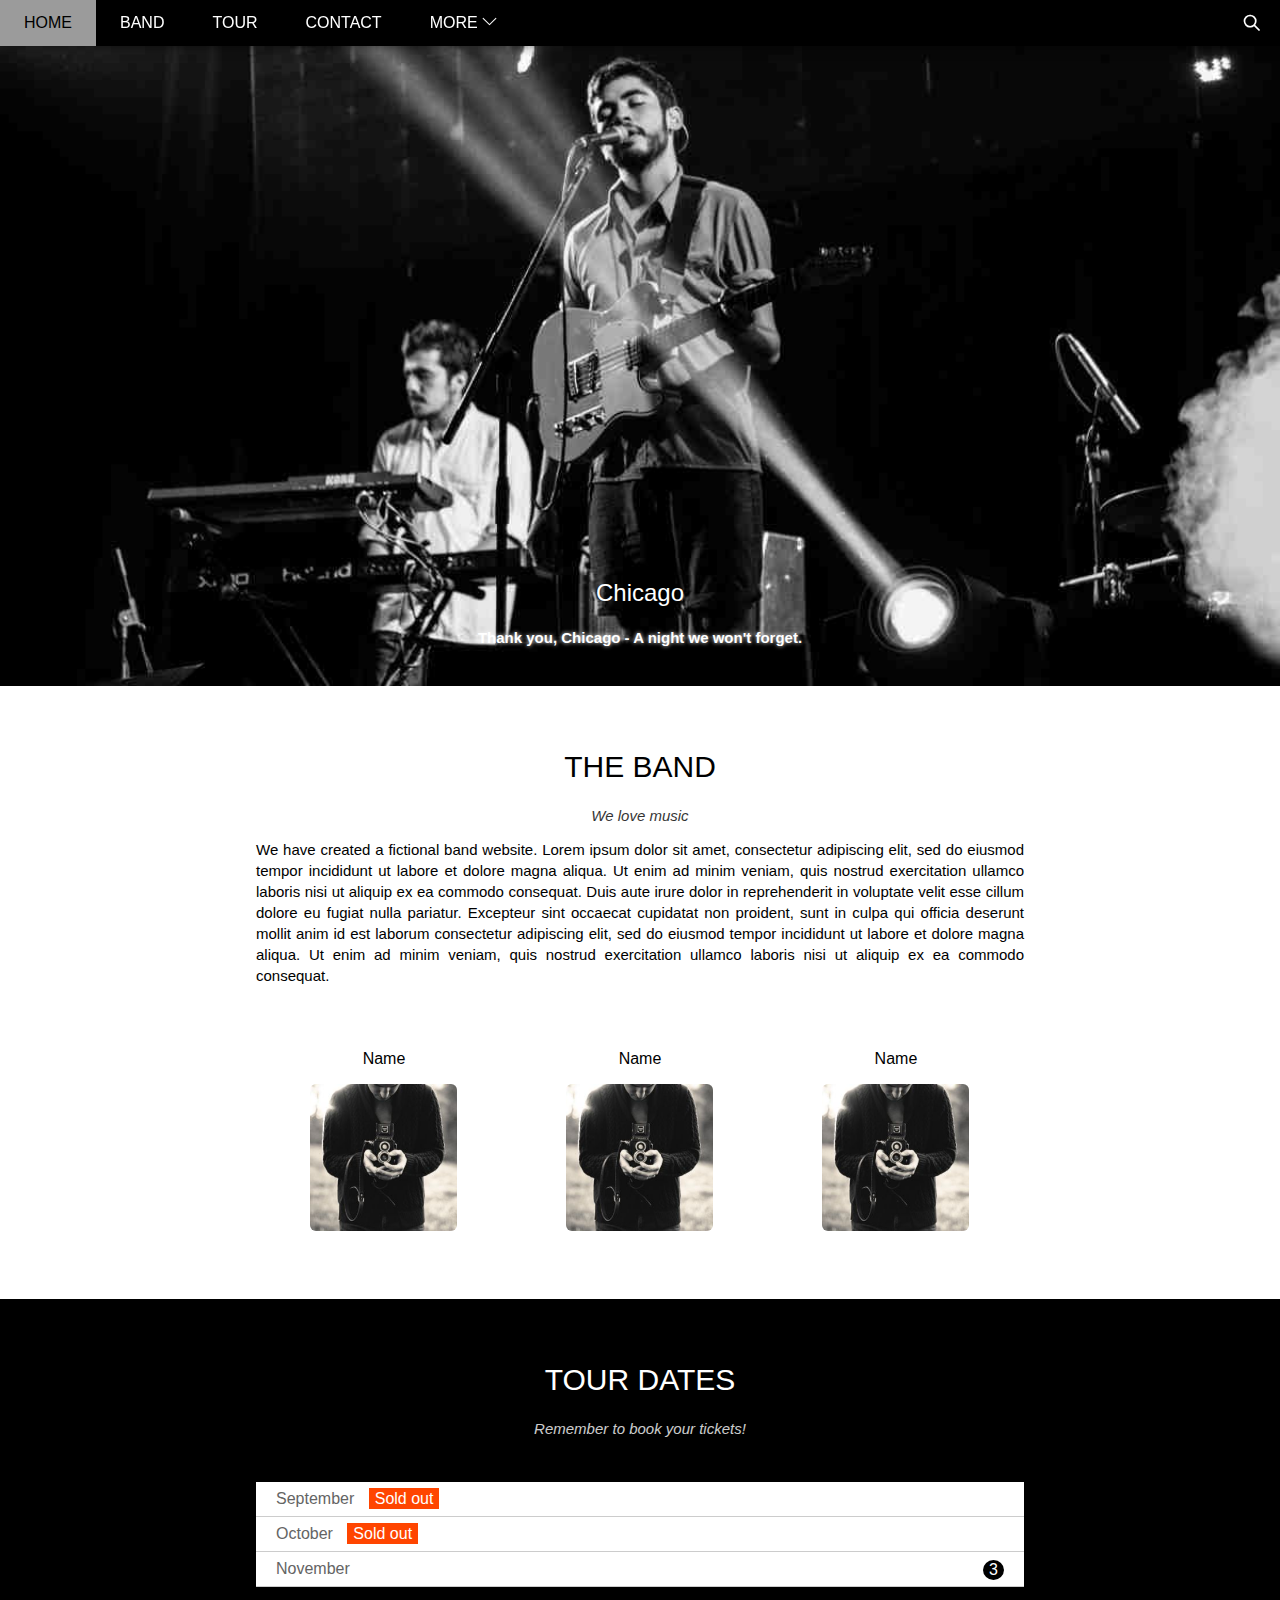
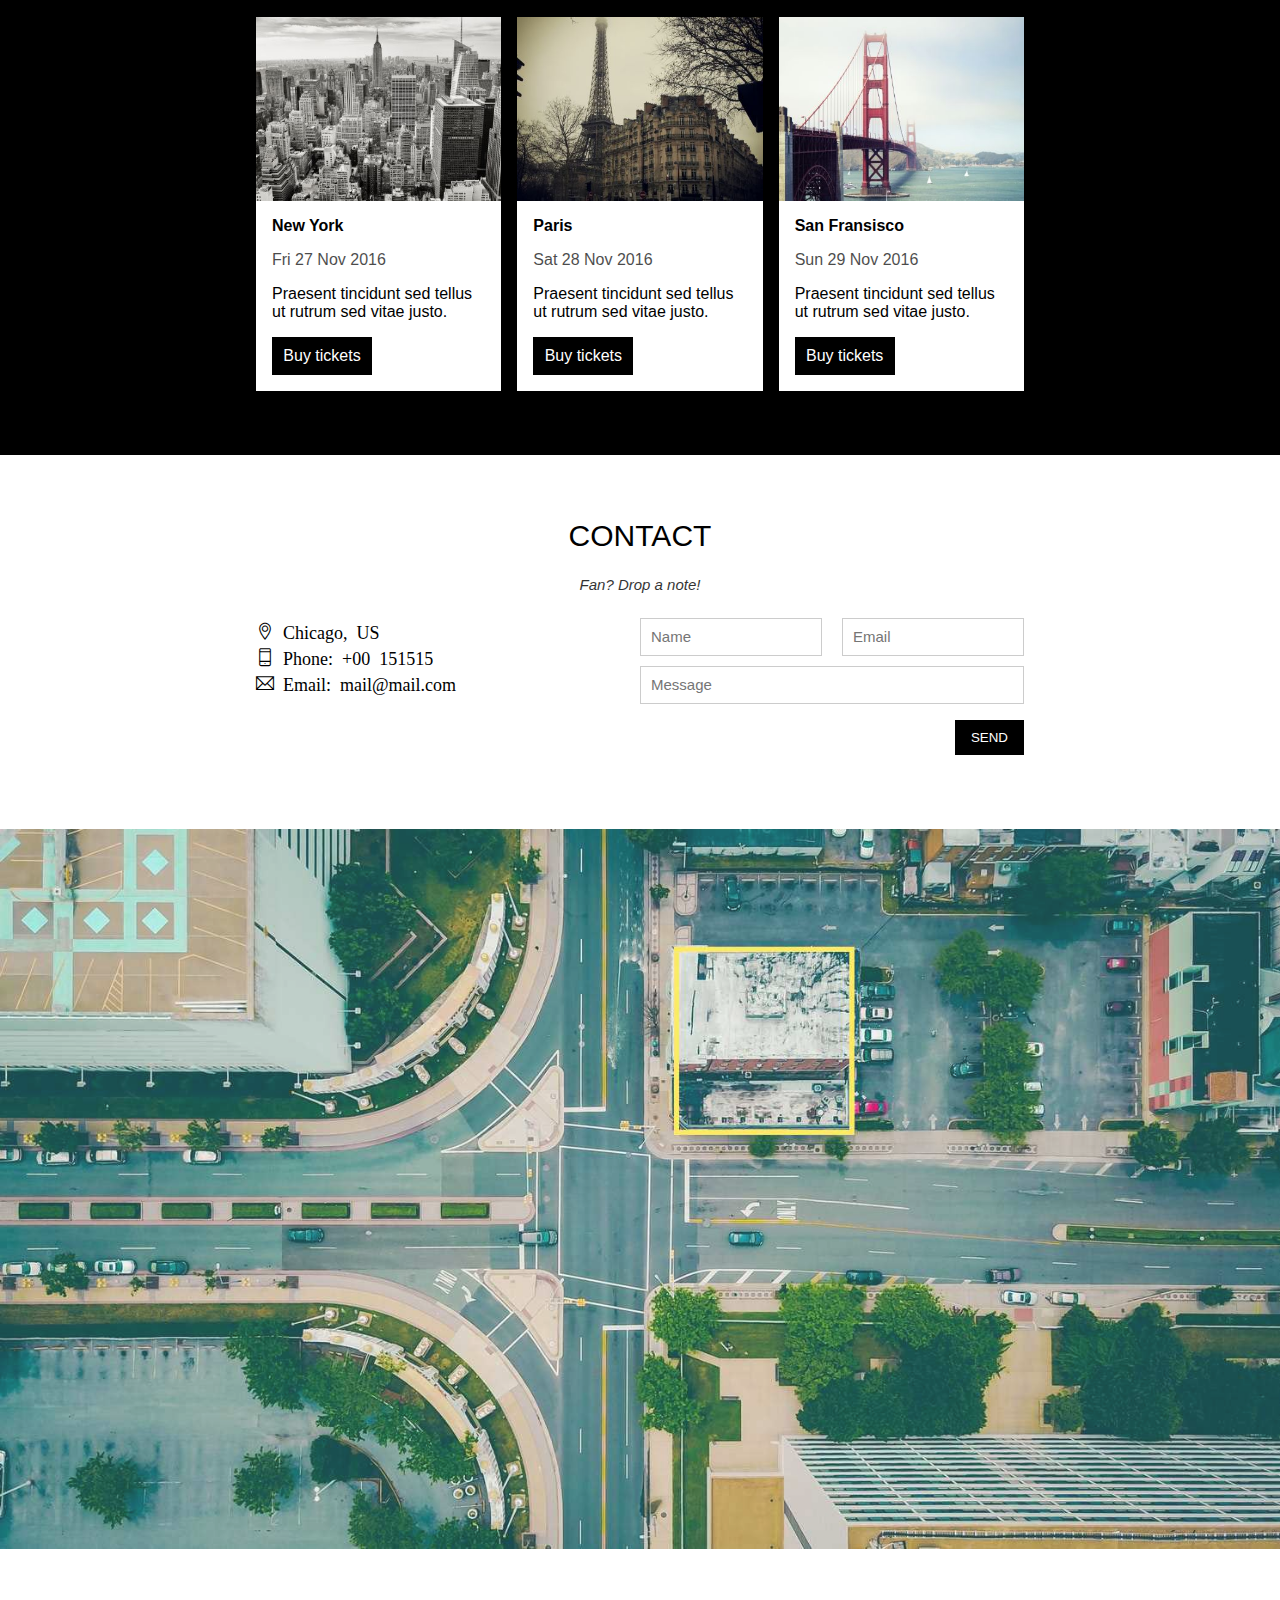
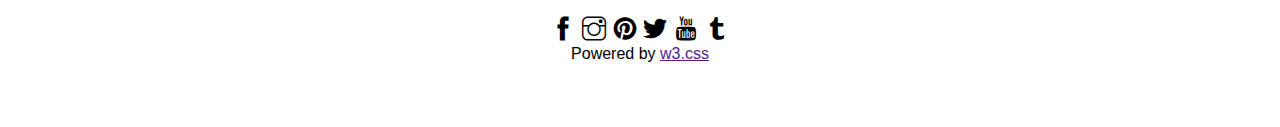
<file: index.html>
<!DOCTYPE html>
<html lang="en">
<head>
    <meta charset="UTF-8">
    <meta http-equiv="X-UA-Compatible" content="IE=edge">
    <meta name="viewport" content="width=device-width, initial-scale=1.0">
    <title>Document</title>
    <link rel="stylesheet" href="style.css">
    <link rel="stylesheet" href="themify-icons/themify-icons.css">
</head>
<body>
    <div id="main">
        <div id="header">
            <ul id="nav">
                <li><a href="#">Home</a></li>
                <li><a class="menu-none js-show-list" href="#theband">Band</a></li>
                <li><a class="menu-none js-show-list" href="#tour">Tour</a></li>
                <li><a class="menu-none js-show-list" href="#contact">Contact</a></li>
                <li><a class="menu-none js-show-list" href="#">More
                    <i class="ti-angle-down"></i>
                </a>
                    <ul class="subnav">
                        <li><a href="">Merchandise</a></li>
                        <li><a href="">Extra</a></li>
                        <li><a href="">Media</a></li>
                    </ul>
                </li>
            </ul>
            <div class="ti-search"></div>
            <div class="menu-mobile">
                <div class="ti-menu js-menu"></div>
            </div>
        </div>

        <div id="slide">
            <div class="slide-text">
                <p class="slide-heading">Chicago</p>
                <p class="slide-sub">Thank you, Chicago - A night we won't forget.</p>
            </div>
        </div>

        <div id="content">
            <div id="theband" class="content theband">
                <h1 class="content-heading">THE BAND</h1>
                <p class="content-sub">We love music</p>
                <p class="content-text">We have created a fictional band website. Lorem ipsum dolor sit amet, consectetur adipiscing elit, sed do eiusmod tempor incididunt ut labore et dolore magna aliqua. Ut enim ad minim veniam, quis nostrud exercitation ullamco laboris nisi ut aliquip ex ea commodo consequat. Duis aute irure dolor in reprehenderit in voluptate velit esse cillum dolore eu fugiat nulla pariatur. Excepteur sint occaecat cupidatat non proident, sunt in culpa qui officia deserunt mollit anim id est laborum consectetur adipiscing elit, sed do eiusmod tempor incididunt ut labore et dolore magna aliqua. Ut enim ad minim veniam, quis nostrud exercitation ullamco laboris nisi ut aliquip ex ea commodo consequat.</p>
                <div class="band-team clear">
                    <div class="items">
                        <p class="name">Name</p>
                        <img src="/webdautien/image/bandmember.jpg" alt="" class="avt">
                    </div>
                    <div class="items">
                        <p class="name">Name</p>
                        <img src="/webdautien/image/bandmember.jpg" alt="" class="avt">
                    </div>
                    <div class="items">
                        <p class="name">Name</p>
                        <img src="/webdautien/image/bandmember.jpg" alt="" class="avt">
                    </div>
                </div>
            </div>

            <div class="back">
                <div id="tour" class="content tourdates color-white">
                    <h1 class="content-heading">TOUR DATES</h1>
                    <p class="content-sub">Remember to book your tickets!</p>
                    <ul class="calendal">
                        <li>
                            <p>September <span class="soldout">Sold out</span></p>
                        </li>
                        <li>
                            <p>October <span class="soldout">Sold out</span></p>
                        </li>
                        <li>
                            <p>November <span class="quantity">3</span></p>
                        </li>
                    </ul>
                    <div class="tickets">
                        <div class="ticket">
                            <img src="/webdautien/image/newyork.jpg" alt="" class="img">
                            <div class="card">
                                <p class="title">New York</p>
                                <p class="time">Fri 27 Nov 2016</p>
                                <p class="infor">Praesent tincidunt sed tellus ut rutrum sed vitae justo.</p>
                                <div class="buy-btn js-buy-ticket">Buy tickets</div>
                            </div>
                        </div>
                        <div class="ticket">
                            <img src="/webdautien/image/paris.jpg" alt="" class="img">
                            <div class="card">
                                <p class="title">Paris</p>
                                <p class="time">Sat 28 Nov 2016</p>
                                <p class="infor">Praesent tincidunt sed tellus ut rutrum sed vitae justo.</p>
                                <div class="buy-btn js-buy-ticket">Buy tickets</div>
                            </div>
                        </div>
                        <div class="ticket">
                            <img src="/webdautien/image/sanfran.jpg" alt="" class="img">
                            <div class="card">
                                <p class="title">San Fransisco</p>
                                <p class="time">Sun 29 Nov 2016</p>
                                <p class="infor">Praesent tincidunt sed tellus ut rutrum sed vitae justo.</p>
                                <div class="buy-btn js-buy-ticket">Buy tickets</div>
                            </div>
                        </div>
                        <div class="modal js-modal">
                            <div class="modal-container js-modal-container">
                                <div class="head">
                                    <p class="close ti-close js-close-modal"></p>
                                    <h1 class="title"><i class="ti-bag"></i>  Tickets</h1>
                                </div>
                                <div class="body">
                                    <label for="hoow" class="ti-shopping-cart block-dpl pd-bt16"> Tickets, $15 per person</label>
                                    <input type="text" name="" id="hoow" class="howmany" placeholder="How many?">
                                    <label for="ema" class="ti-user block-dpl pd-bt16 mg-top24"> Send To</label>
                                    <input type="email" name="" id="ema" class="enteremail" placeholder="Enter email">
                                    <p class="btn-pay mg-top16">PAY <i class="ti-check"></i></p>
                                    <p style="float: right; padding-top: 20px;">Need <a style="color:#0a82f1" href="">help?</a></p>
                                </div>
                            </div>
                        </div>
                    </div>
                </div>
            </div>

            <div id="contact" class="content contact">
                <h1 class="content-heading">CONTACT</h1>
                <p class="content-sub">Fan? Drop a note!</p>
                <ul class="col-second content-contact">
                    <li class="ti-location-pin">
                        Chicago, US
                    </li>
                    <li class="ti-mobile">
                        Phone: +00 151515
                    </li>
                    <li class="ti-email">
                        Email: mail@mail.com
                    </li>
                </ul>
                <form action="" class="contact-form col-second">
                    <input type="text" name="" id="" placeholder="Name" class="row input col-1 col-second">
                    <input type="email" name="" id="" placeholder="Email" class="row input col-2 col-second">
                    <input type="text" name="" id="" placeholder="Message" class="input input2">
                    <input type="submit" value="SEND" class="row send">
                </form>
            </div>
            <div class="map">
                <img src="/webdautien/image/map.jpg" alt="" class="maps">
            </div>
        </div>

        <div id="footer" class="content">
            <div class="icon">
                <i class="ti-facebook"></i>
                <i class="ti-instagram"></i>
                <i class="ti-pinterest-alt"></i>
                <i class="ti-twitter-alt"></i>
                <i class="ti-youtube"></i>
                <i class="ti-tumblr-alt"></i>
            </div>
            <div class="end">
                <p>Powered by <a href="">w3.css</a></p>
            </div>
        </div>
        <script>
            const modal = document.querySelector('.js-modal')
            function showModal(){
                modal.classList.toggle('open')
            }
            const Btns = document.querySelectorAll('.js-buy-ticket')
            for(const Btn of Btns){
                Btn.addEventListener('click', showModal)
            }
            const close = document.querySelector('.js-close-modal')
            close.addEventListener('click', closeModal)
            function closeModal(){
                modal.classList.toggle('open')
            }
            modal.addEventListener('click', closeModal)
            const ContainerModal = document.querySelector('.js-modal-container')
            ContainerModal.addEventListener('click', function (e){
                e.stopPropagation()
            })
        </script>
        <script>
            const Lists = document.querySelectorAll('.js-show-list')
            const menu = document.querySelector('.js-menu')
            menu.addEventListener('click', showMenu)
            function showMenu(){
                for(const list of Lists){
                    list.classList.toggle('menu-show')
                }
            }
        </script>
    </div>
</body>
</html>
</file>
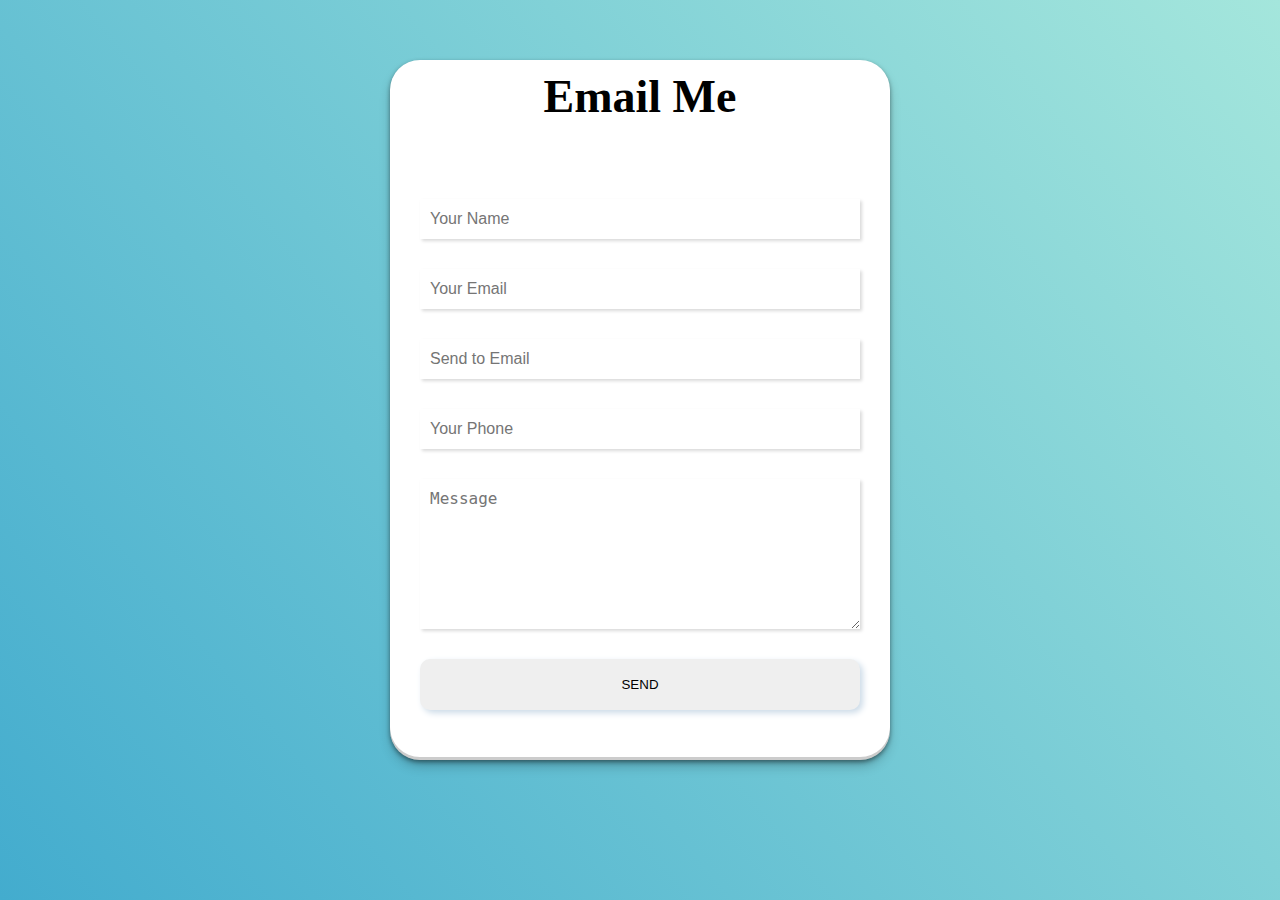
<file: mymail/index.html>
<!DOCTYPE html>
<html lang="en">
<head>
    <meta charset="UTF-8">
    <meta http-equiv="X-UA-Compatible" content="IE=edge">
    <meta name="viewport" content="width=device-width, initial-scale=1.0">
    <title>SendMyMail</title>
    <link rel="stylesheet" href="style.css">
    <link rel="icon" type="image/x-icon" href="./imgs/heavyicon.png">
    <script src="https://smtpjs.com/v3/smtp.js"></script>
</head>
<body>
    <div id="main">
        <div id="background">
            <div id="header"></div>
            <div id="MyForm">
                <h1 class="heading">Email Me</h1>
                <div class="main-form">
                    <form onsubmit="sendEmail(); reset(); return false;">
                        <input type="text" name="name" id="user" placeholder="Your Name">
                        <input type="email" name="email" id="email_from" placeholder="Your Email">
                        <input type="email" name="toemail" id="toEmail" placeholder="Send to Email">
                        <input type="text" name="phone" id="phone" placeholder="Your Phone">
                        <textarea name="message" id="message" cols="30" rows="10" placeholder="Message"></textarea>
                        <button id="btnSubmit" type="submit" value="">SEND</button>
                    </form>
                </div>
            </div>
            <div id="footer"></div>
        </div>
    </div>
</body>

<script>
    function sendEmail(){
        Email.send({
            Host : "smtp.elasticemail.com",
            Username : "happyhell1276@gmail.com",
            Password : "00A38BE8A91AFC5C037A212B970310701EA8",
            Post: 2525,
            To : document.getElementById("toEmail").value,
            From : "lexuantoan5703@gmail.com",
            Subject : "Có người vừa nhờ Toàn gửi Mail cho bạn!!",
            Body : "Name: " + document.getElementById("user").value
                + "<br> Email: " + document.getElementById("email_from").value
                + "<br> Phone: " + document.getElementById("phone").value
                + "<br> Message: " + document.getElementById("message").value
            }).then(
        message => alert(message)
    );
    }
</script>
</html>
</file>
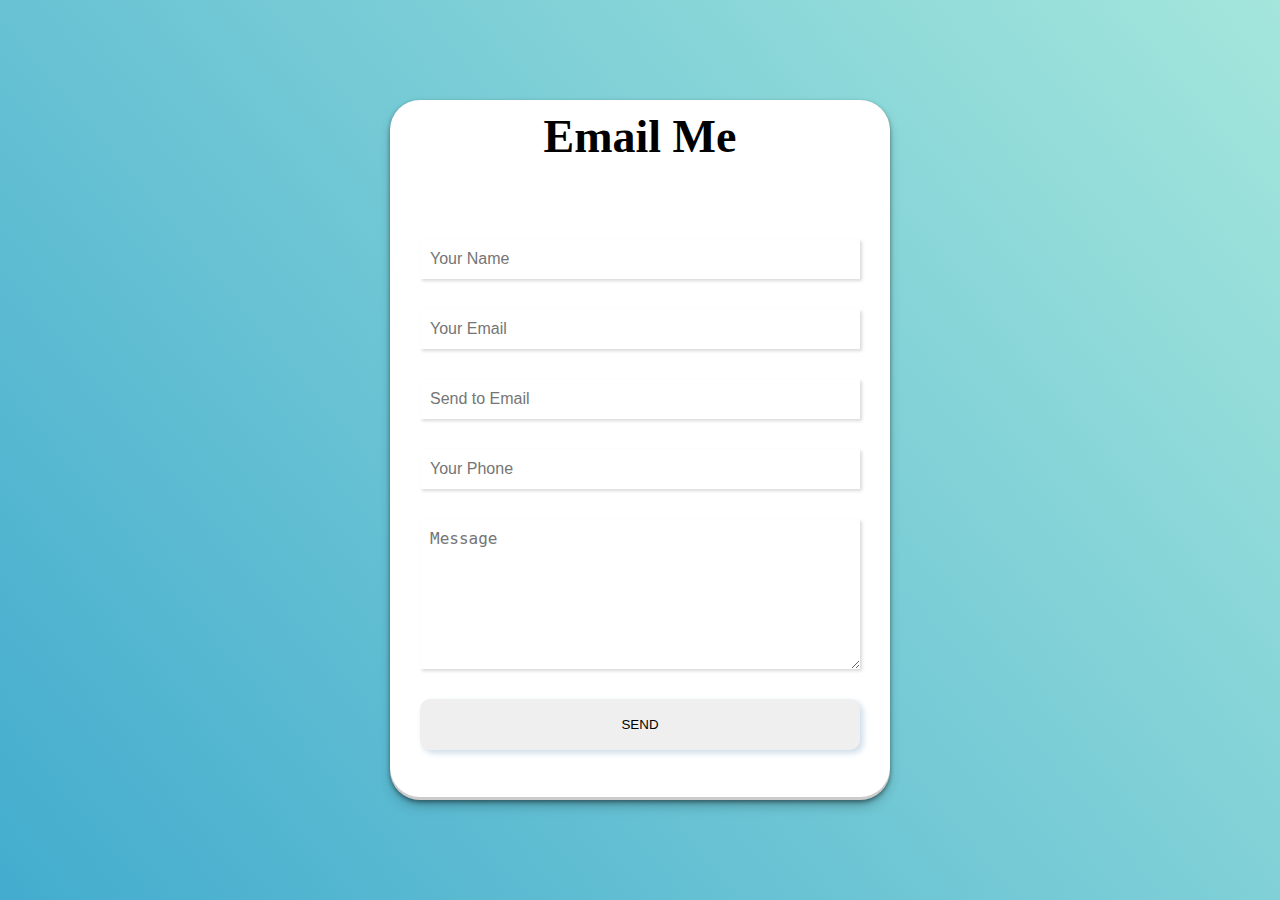
<file: SendmyMail/index.html>
<!DOCTYPE html>
<html lang="en">
<head>
    <meta charset="UTF-8">
    <meta http-equiv="X-UA-Compatible" content="IE=edge">
    <meta name="viewport" content="width=device-width, initial-scale=1.0">
    <title>SendMyMail</title>
    <link rel="stylesheet" href="style.css">
    <link rel="icon" type="image/x-icon" href="./imgs/heavyicon.png">
    <script src="https://smtpjs.com/v3/smtp.js"></script>
</head>
<body>
    <div id="main">
        <div id="MyForm">
            <h1 class="heading">Email Me</h1>
            <div class="main-form">
                <form method="post" onsubmit="sendEmail(); reset(); return false;">
                    <input type="text" name="" id="user" placeholder="Your Name">
                    <input type="email" name="" id="email_from" placeholder="Your Email">
                    <input type="email" name="" id="toEmail" placeholder="Send to Email">
                    <input type="text" name="" id="phone" placeholder="Your Phone">
                    <textarea name="" id="message" cols="30" rows="10" placeholder="Message"></textarea>
                    <button id="btnSubmit" type="submit" value="">SEND</button>
                </form>
            </div>
        </div>
    </div>
</body>

<script>
    function sendEmail(){
        Email.send({
            Host : "smtp.elasticemail.com",
            Username : "happyhell1276@gmail.com",
            Password : "00A38BE8A91AFC5C037A212B970310701EA8",
            Post: 2525,
            To : document.getElementById("toEmail").value,
            From : "lexuantoan5703@gmail.com",
            Subject : "Có người vừa nhờ Toàn gửi Mail cho bạn!!",
            Body : "Name: " + document.getElementById("user").value
                + "<br> Email: " + document.getElementById("email_from").value
                + "<br> Phone: " + document.getElementById("phone").value
                + "<br> Message: " + document.getElementById("message").value
            }).then(
        message => alert(message)
    );
    }
</script>
</html>
</file>
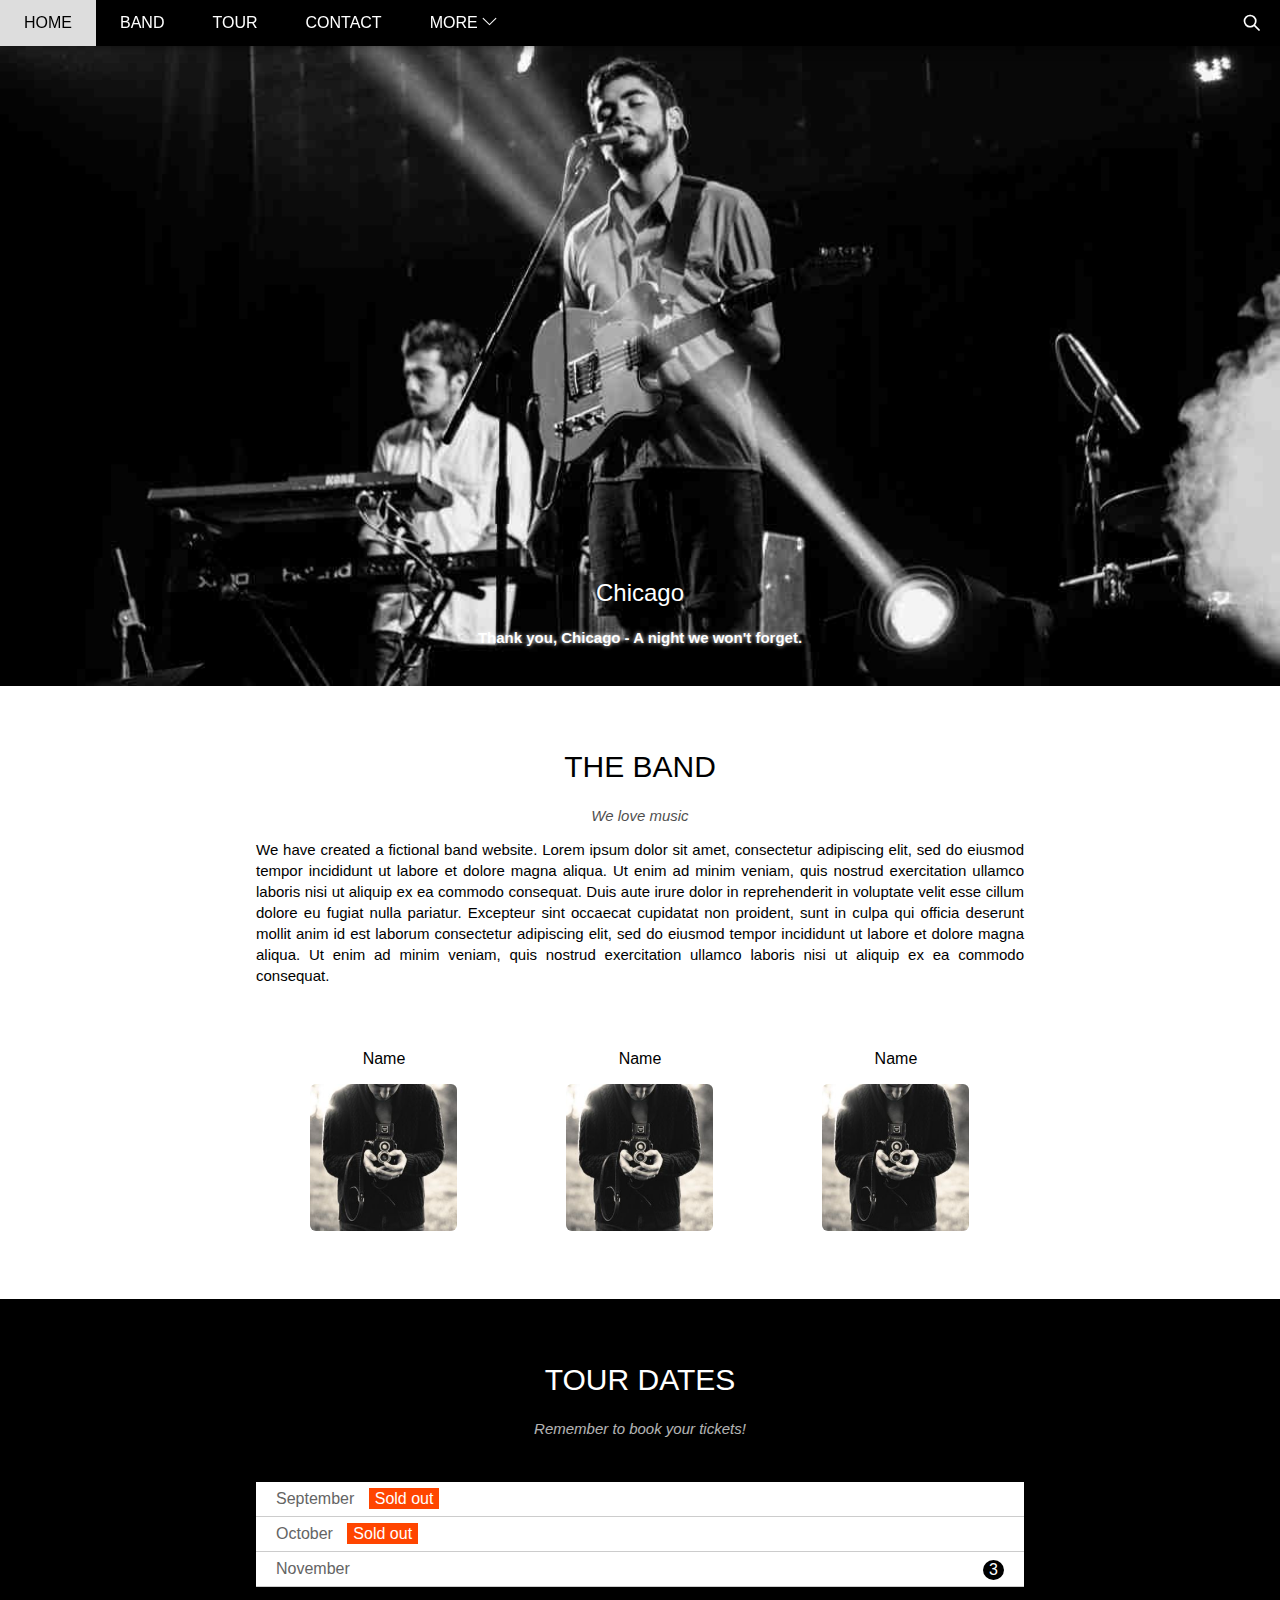
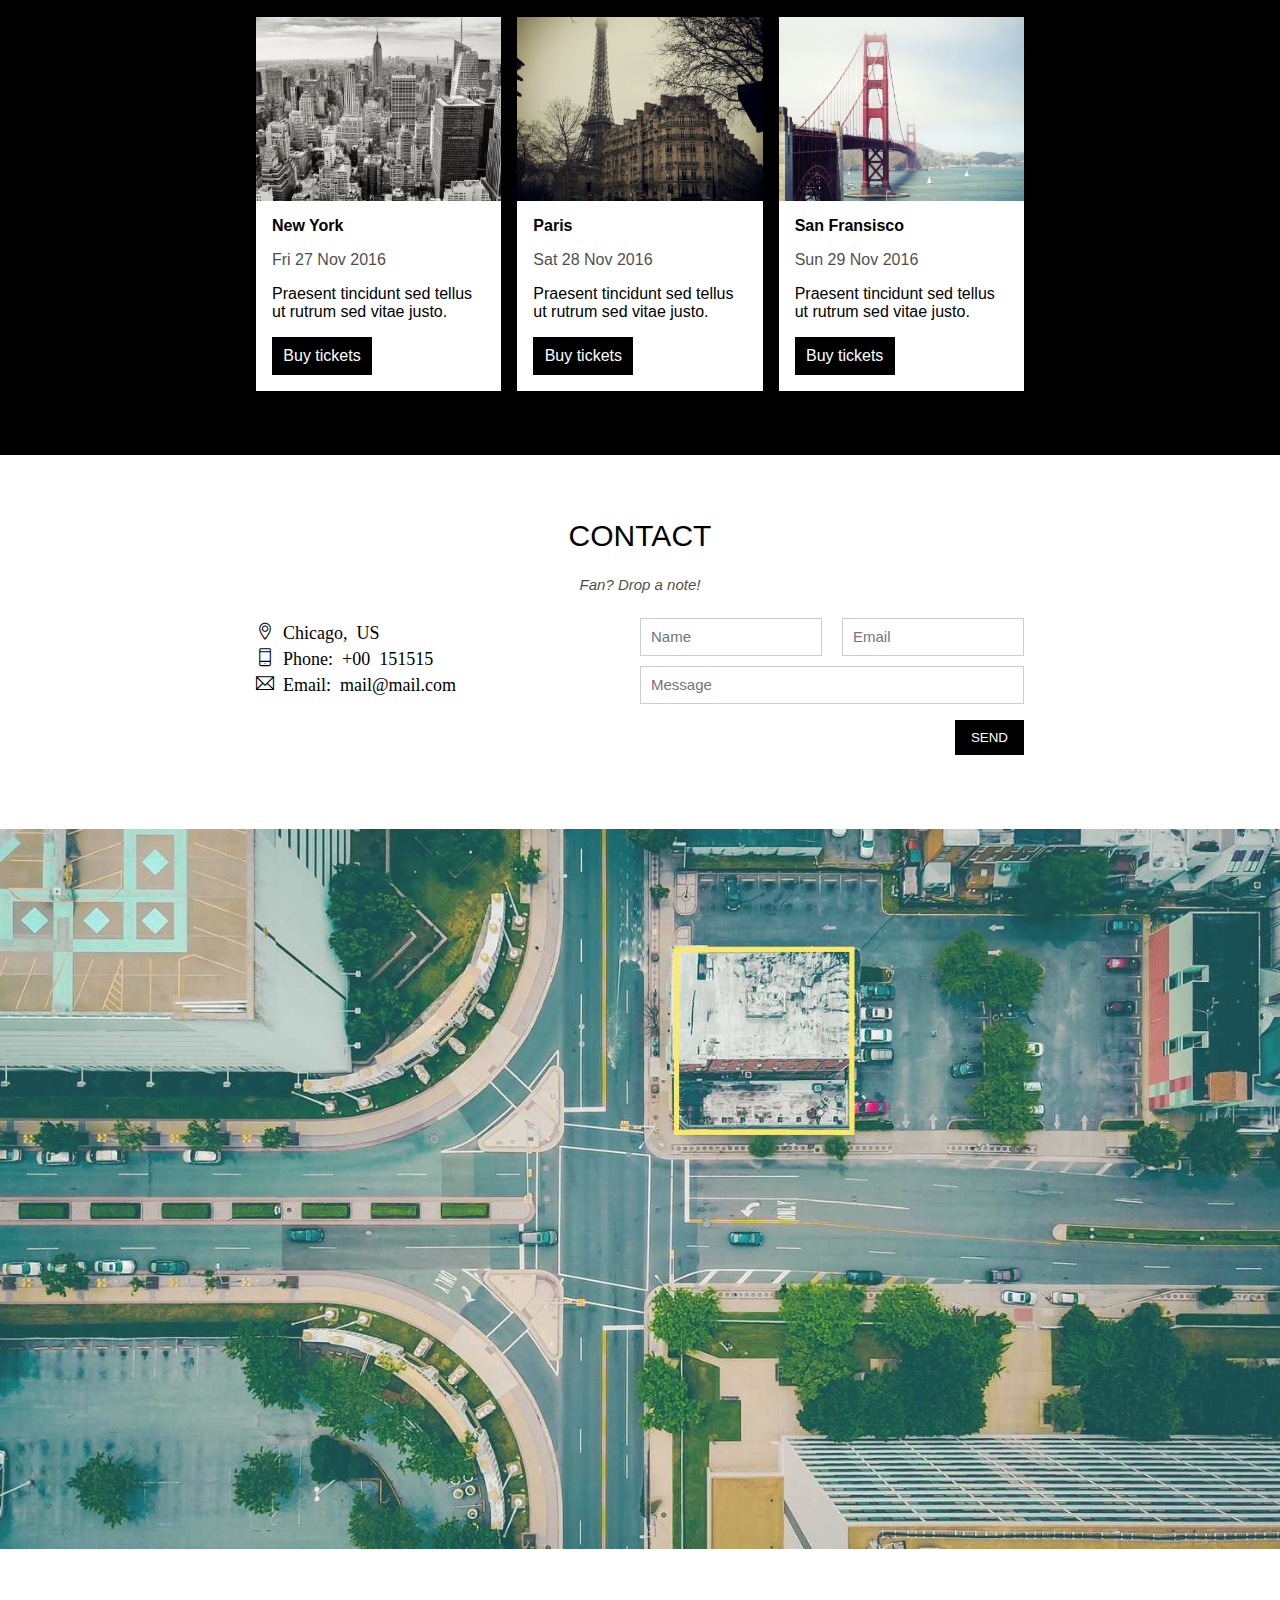
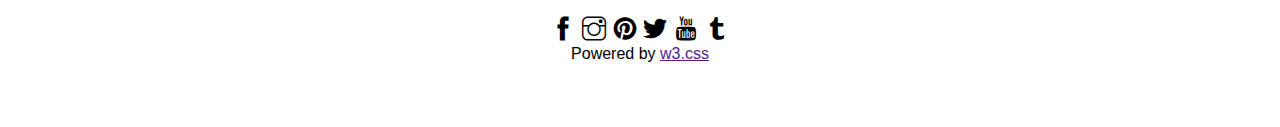
<file: tband/index.html>
<!DOCTYPE html>
<html lang="en">
<head>
    <meta charset="UTF-8">
    <meta http-equiv="X-UA-Compatible" content="IE=edge">
    <meta name="viewport" content="width=device-width, initial-scale=1.0">
    <title>The band</title>
    <link rel="stylesheet" href="style.css">
    <link rel="stylesheet" href="themify-icons/themify-icons.css">
</head>
<body>
    <div id="main">
        <div id="header">
            <ul id="nav">
                <li><a href="#">Home</a></li>
                <li><a class="menu-none js-show-list" href="#tband">Band</a></li>
                <li><a class="menu-none js-show-list" href="#tour">Tour</a></li>
                <li><a class="menu-none js-show-list" href="#contact">Contact</a></li>
                <li><a class="menu-none js-show-list" href="#">More
                    <i class="ti-angle-down"></i>
                </a>
                    <ul class="subnav">
                        <li><a href="">Merchandise</a></li>
                        <li><a href="">Extra</a></li>
                        <li><a href="">Media</a></li>
                    </ul>
                </li>
            </ul>
            <div class="ti-search"></div>
            <div class="menu-mobile">
                <div class="ti-menu js-menu"></div>
            </div>
        </div>

        <div id="slide">
            <div class="slide-text">
                <p class="slide-heading">Chicago</p>
                <p class="slide-sub">Thank you, Chicago - A night we won't forget.</p>
            </div>
        </div>

        <div id="content">
            <div id="tband" class="content tband">
                <h1 class="content-heading">THE BAND</h1>
                <p class="content-sub">We love music</p>
                <p class="content-text">We have created a fictional band website. Lorem ipsum dolor sit amet, consectetur adipiscing elit, sed do eiusmod tempor incididunt ut labore et dolore magna aliqua. Ut enim ad minim veniam, quis nostrud exercitation ullamco laboris nisi ut aliquip ex ea commodo consequat. Duis aute irure dolor in reprehenderit in voluptate velit esse cillum dolore eu fugiat nulla pariatur. Excepteur sint occaecat cupidatat non proident, sunt in culpa qui officia deserunt mollit anim id est laborum consectetur adipiscing elit, sed do eiusmod tempor incididunt ut labore et dolore magna aliqua. Ut enim ad minim veniam, quis nostrud exercitation ullamco laboris nisi ut aliquip ex ea commodo consequat.</p>
                <div class="band-team clear">
                    <div class="items">
                        <p class="name">Name</p>
                        <img src="/tband/image/bandmember.jpg" alt="" class="avt">
                    </div>
                    <div class="items">
                        <p class="name">Name</p>
                        <img src="/tband/image/bandmember.jpg" alt="" class="avt">
                    </div>
                    <div class="items">
                        <p class="name">Name</p>
                        <img src="/tband/image/bandmember.jpg" alt="" class="avt">
                    </div>
                </div>
            </div>

            <div class="back">
                <div id="tour" class="content tourdates color-white">
                    <h1 class="content-heading">TOUR DATES</h1>
                    <p class="content-sub">Remember to book your tickets!</p>
                    <ul class="calendal">
                        <li>
                            <p>September <span class="soldout">Sold out</span></p>
                        </li>
                        <li>
                            <p>October <span class="soldout">Sold out</span></p>
                        </li>
                        <li>
                            <p>November <span class="quantity">3</span></p>
                        </li>
                    </ul>
                    <div class="tickets">
                        <div class="ticket">
                            <img src="/tband/image/newyork.jpg" alt="" class="img">
                            <div class="card">
                                <p class="title">New York</p>
                                <p class="time">Fri 27 Nov 2016</p>
                                <p class="infor">Praesent tincidunt sed tellus ut rutrum sed vitae justo.</p>
                                <div class="buy-btn js-buy-ticket">Buy tickets</div>
                            </div>
                        </div>
                        <div class="ticket">
                            <img src="/tband/image/paris.jpg" alt="" class="img">
                            <div class="card">
                                <p class="title">Paris</p>
                                <p class="time">Sat 28 Nov 2016</p>
                                <p class="infor">Praesent tincidunt sed tellus ut rutrum sed vitae justo.</p>
                                <div class="buy-btn js-buy-ticket">Buy tickets</div>
                            </div>
                        </div>
                        <div class="ticket">
                            <img src="/tband/image/sanfran.jpg" alt="" class="img">
                            <div class="card">
                                <p class="title">San Fransisco</p>
                                <p class="time">Sun 29 Nov 2016</p>
                                <p class="infor">Praesent tincidunt sed tellus ut rutrum sed vitae justo.</p>
                                <div class="buy-btn js-buy-ticket">Buy tickets</div>
                            </div>
                        </div>
                        <div class="modal js-modal">
                            <div class="modal-container js-modal-container">
                                <div class="head">
                                    <p class="close ti-close js-close-modal"></p>
                                    <h1 class="title"><i class="ti-bag"></i>  Tickets</h1>
                                </div>
                                <div class="body">
                                    <label for="hoow" class="ti-shopping-cart block-dpl pd-bt16"> Tickets, $15 per person</label>
                                    <input type="text" name="" id="hoow" class="howmany" required placeholder="How many?">
                                    <label for="ema" class="ti-user block-dpl pd-bt16 mg-top24"> Send To</label>
                                    <input type="email" name="" id="ema" class="enteremail" required placeholder="Enter email">
                                    <p class="btn-pay mg-top16">PAY <i class="ti-check"></i></p>
                                    <p style="float: right; padding-top: 20px;">Need <a style="color:#0a82f1" href="">help?</a></p>
                                </div>
                            </div>
                        </div>
                    </div>
                </div>
            </div>

            <div id="contact" class="content contact">
                <h1 class="content-heading">CONTACT</h1>
                <p class="content-sub">Fan? Drop a note!</p>
                <ul class="col-second content-contact">
                    <li class="ti-location-pin">
                        Chicago, US
                    </li>
                    <li class="ti-mobile">
                        Phone: +00 151515
                    </li>
                    <li class="ti-email">
                        Email: mail@mail.com
                    </li>
                </ul>
                <form action="" class="contact-form col-second">
                    <input required type="text" name="" id="" placeholder="Name" class="row input col-1 col-second">
                    <input required type="email" name="" id="" placeholder="Email" class="row input col-2 col-second">
                    <input type="text" name="" id="" placeholder="Message" class="input input2">
                    <input type="submit" value="SEND" class="row send">
                </form>
            </div>
            <div class="map">
                <img src="/tband/image/map.jpg" alt="" class="maps">
            </div>
        </div>

        <div id="footer" class="content">
            <div class="icon">
                <i class="ti-facebook"></i>
                <i class="ti-instagram"></i>
                <i class="ti-pinterest-alt"></i>
                <i class="ti-twitter-alt"></i>
                <i class="ti-youtube"></i>
                <i class="ti-tumblr-alt"></i>
            </div>
            <div class="end">
                <p>Powered by <a href="">w3.css</a></p>
            </div>
        </div>
        <script>
            const modal = document.querySelector('.js-modal')
            function showModal(){
                modal.classList.toggle('open')
            }
            const Btns = document.querySelectorAll('.js-buy-ticket')
            for(const Btn of Btns){
                Btn.addEventListener('click', showModal)
            }
            const close = document.querySelector('.js-close-modal')
            close.addEventListener('click', closeModal)
            function closeModal(){
                modal.classList.toggle('open')
            }
            modal.addEventListener('click', closeModal)
            const ContainerModal = document.querySelector('.js-modal-container')
            ContainerModal.addEventListener('click', function (e){
                e.stopPropagation()
            })
        </script>
        <script>
            const Lists = document.querySelectorAll('.js-show-list')
            const menu = document.querySelector('.js-menu')
            menu.addEventListener('click', showMenu)
            function showMenu(){
                for(const list of Lists){
                    list.classList.toggle('menu-show')
                }
            }
        </script>
    </div>
</body>
</html>
</file>
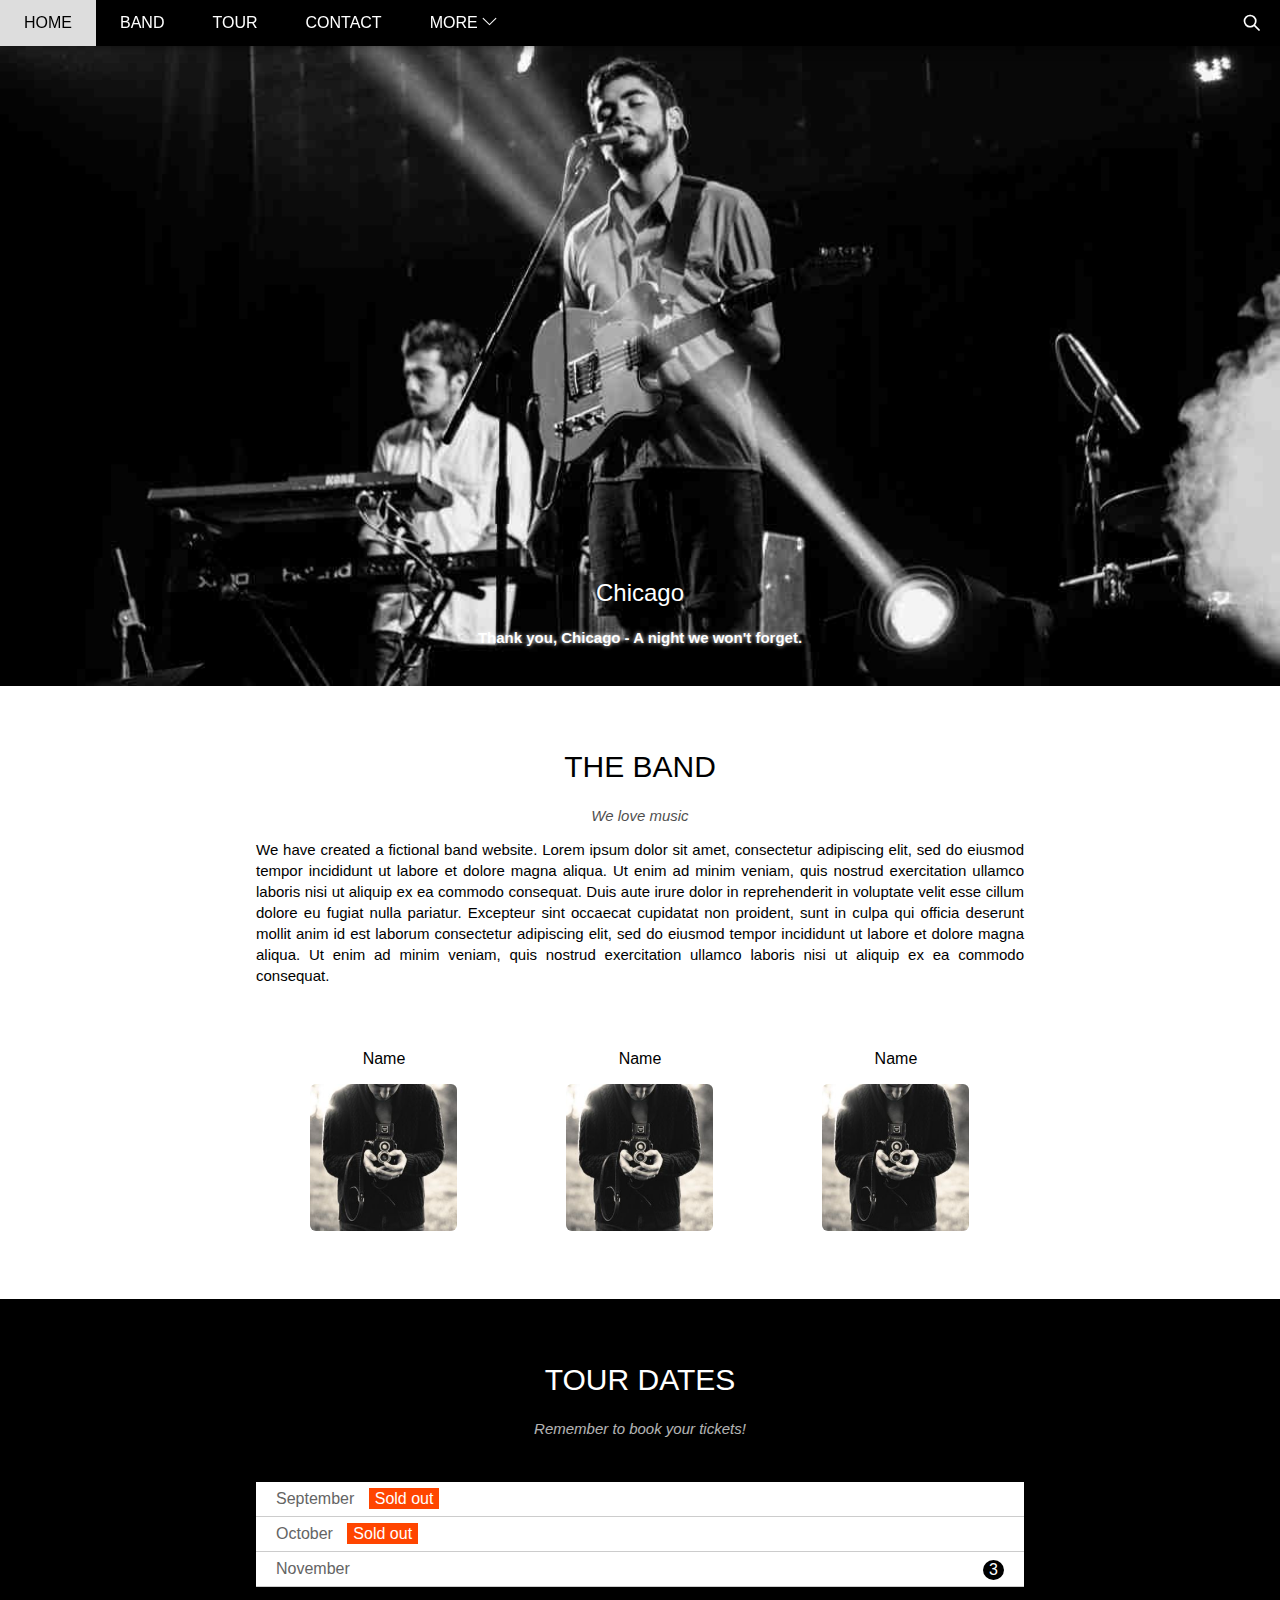
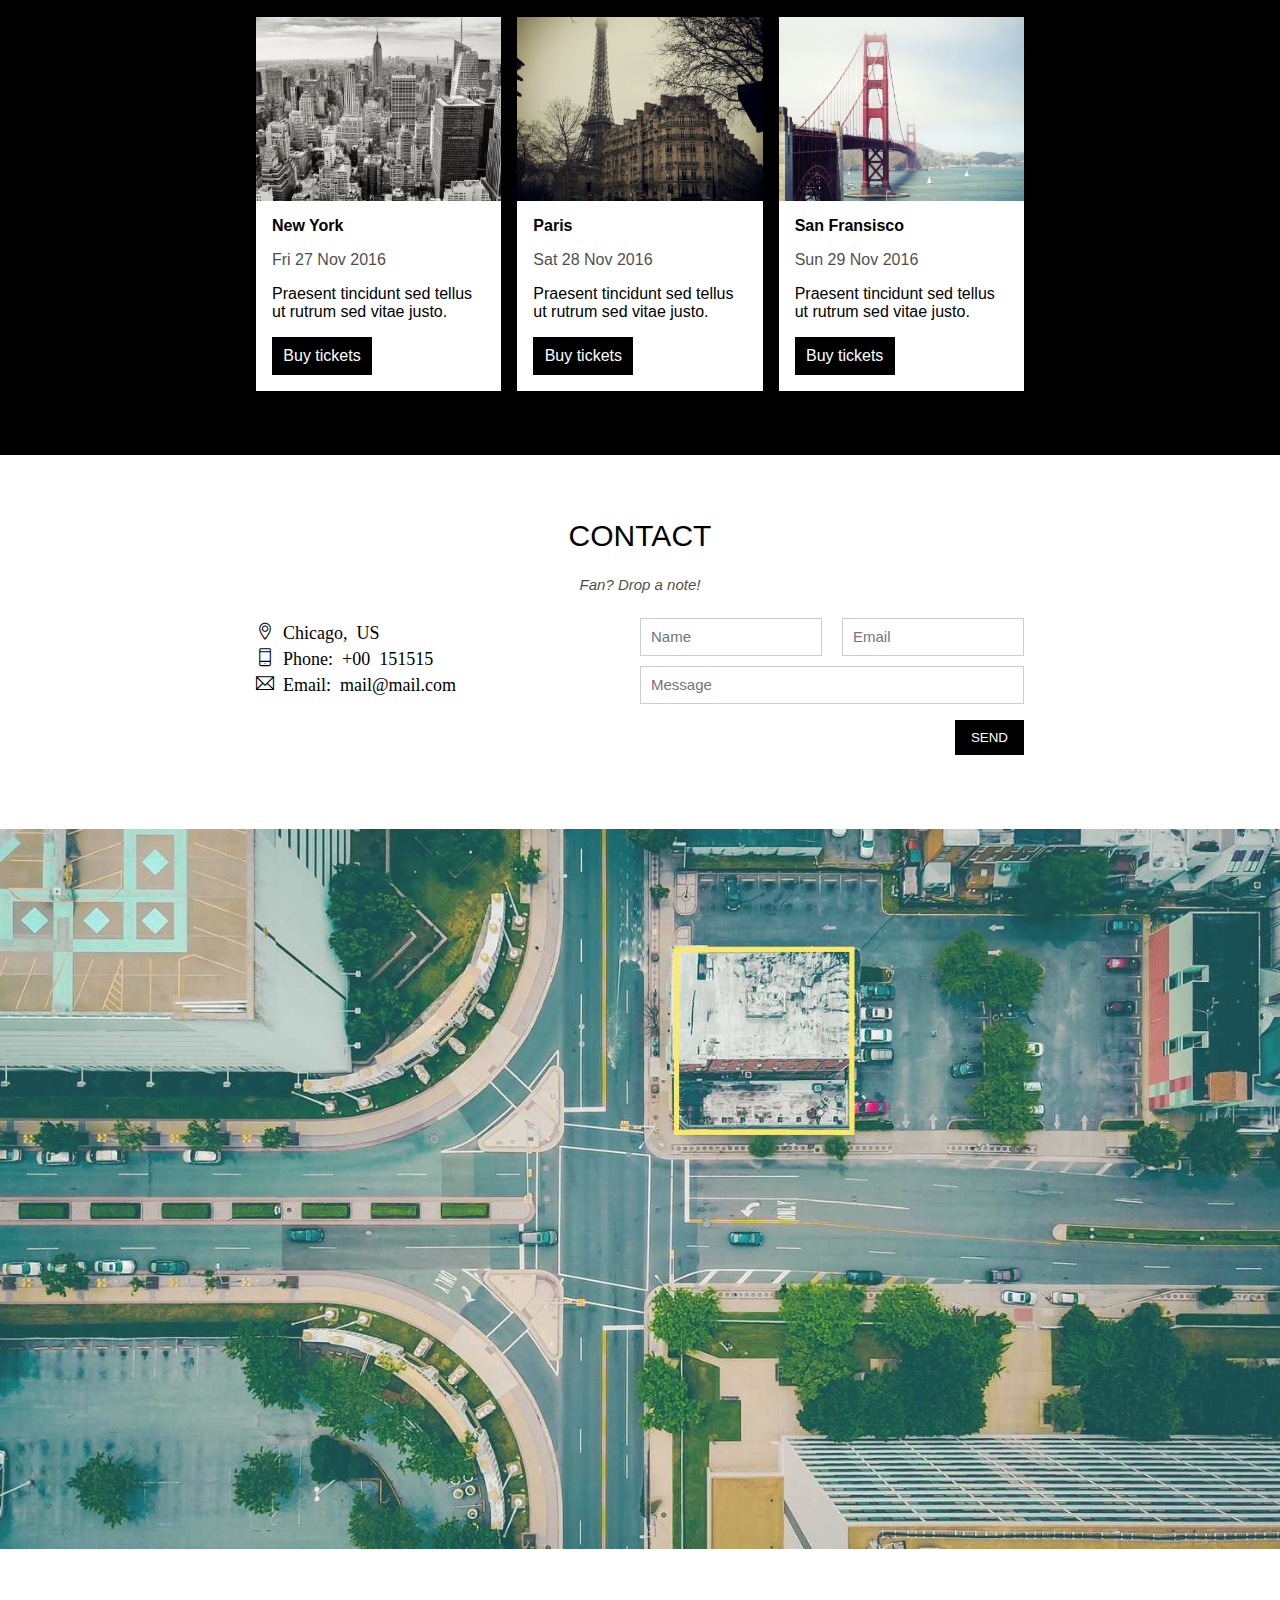
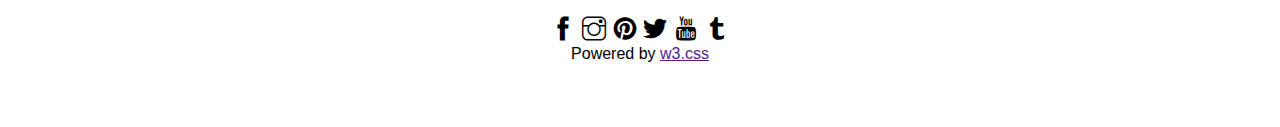
<file: The Band/index.html>
<!DOCTYPE html>
<html lang="en">
<head>
    <meta charset="UTF-8">
    <meta http-equiv="X-UA-Compatible" content="IE=edge">
    <meta name="viewport" content="width=device-width, initial-scale=1.0">
    <title>Document</title>
    <link rel="stylesheet" href="style.css">
    <link rel="stylesheet" href="themify-icons/themify-icons.css">
</head>
<body>
    <div id="main">
        <div id="header">
            <ul id="nav">
                <li><a href="#">Home</a></li>
                <li><a class="menu-none js-show-list" href="#theband">Band</a></li>
                <li><a class="menu-none js-show-list" href="#tour">Tour</a></li>
                <li><a class="menu-none js-show-list" href="#contact">Contact</a></li>
                <li><a class="menu-none js-show-list" href="#">More
                    <i class="ti-angle-down"></i>
                </a>
                    <ul class="subnav">
                        <li><a href="">Merchandise</a></li>
                        <li><a href="">Extra</a></li>
                        <li><a href="">Media</a></li>
                    </ul>
                </li>
            </ul>
            <div class="ti-search"></div>
            <div class="menu-mobile">
                <div class="ti-menu js-menu"></div>
            </div>
        </div>

        <div id="slide">
            <div class="slide-text">
                <p class="slide-heading">Chicago</p>
                <p class="slide-sub">Thank you, Chicago - A night we won't forget.</p>
            </div>
        </div>

        <div id="content">
            <div id="theband" class="content theband">
                <h1 class="content-heading">THE BAND</h1>
                <p class="content-sub">We love music</p>
                <p class="content-text">We have created a fictional band website. Lorem ipsum dolor sit amet, consectetur adipiscing elit, sed do eiusmod tempor incididunt ut labore et dolore magna aliqua. Ut enim ad minim veniam, quis nostrud exercitation ullamco laboris nisi ut aliquip ex ea commodo consequat. Duis aute irure dolor in reprehenderit in voluptate velit esse cillum dolore eu fugiat nulla pariatur. Excepteur sint occaecat cupidatat non proident, sunt in culpa qui officia deserunt mollit anim id est laborum consectetur adipiscing elit, sed do eiusmod tempor incididunt ut labore et dolore magna aliqua. Ut enim ad minim veniam, quis nostrud exercitation ullamco laboris nisi ut aliquip ex ea commodo consequat.</p>
                <div class="band-team clear">
                    <div class="items">
                        <p class="name">Name</p>
                        <img src="/webdautien/image/bandmember.jpg" alt="" class="avt">
                    </div>
                    <div class="items">
                        <p class="name">Name</p>
                        <img src="/webdautien/image/bandmember.jpg" alt="" class="avt">
                    </div>
                    <div class="items">
                        <p class="name">Name</p>
                        <img src="/webdautien/image/bandmember.jpg" alt="" class="avt">
                    </div>
                </div>
            </div>

            <div class="back">
                <div id="tour" class="content tourdates color-white">
                    <h1 class="content-heading">TOUR DATES</h1>
                    <p class="content-sub">Remember to book your tickets!</p>
                    <ul class="calendal">
                        <li>
                            <p>September <span class="soldout">Sold out</span></p>
                        </li>
                        <li>
                            <p>October <span class="soldout">Sold out</span></p>
                        </li>
                        <li>
                            <p>November <span class="quantity">3</span></p>
                        </li>
                    </ul>
                    <div class="tickets">
                        <div class="ticket">
                            <img src="/webdautien/image/newyork.jpg" alt="" class="img">
                            <div class="card">
                                <p class="title">New York</p>
                                <p class="time">Fri 27 Nov 2016</p>
                                <p class="infor">Praesent tincidunt sed tellus ut rutrum sed vitae justo.</p>
                                <div class="buy-btn js-buy-ticket">Buy tickets</div>
                            </div>
                        </div>
                        <div class="ticket">
                            <img src="/webdautien/image/paris.jpg" alt="" class="img">
                            <div class="card">
                                <p class="title">Paris</p>
                                <p class="time">Sat 28 Nov 2016</p>
                                <p class="infor">Praesent tincidunt sed tellus ut rutrum sed vitae justo.</p>
                                <div class="buy-btn js-buy-ticket">Buy tickets</div>
                            </div>
                        </div>
                        <div class="ticket">
                            <img src="/webdautien/image/sanfran.jpg" alt="" class="img">
                            <div class="card">
                                <p class="title">San Fransisco</p>
                                <p class="time">Sun 29 Nov 2016</p>
                                <p class="infor">Praesent tincidunt sed tellus ut rutrum sed vitae justo.</p>
                                <div class="buy-btn js-buy-ticket">Buy tickets</div>
                            </div>
                        </div>
                        <div class="modal js-modal">
                            <div class="modal-container js-modal-container">
                                <div class="head">
                                    <p class="close ti-close js-close-modal"></p>
                                    <h1 class="title"><i class="ti-bag"></i>  Tickets</h1>
                                </div>
                                <div class="body">
                                    <label for="hoow" class="ti-shopping-cart block-dpl pd-bt16"> Tickets, $15 per person</label>
                                    <input type="text" name="" id="hoow" class="howmany" required placeholder="How many?">
                                    <label for="ema" class="ti-user block-dpl pd-bt16 mg-top24"> Send To</label>
                                    <input type="email" name="" id="ema" class="enteremail" required placeholder="Enter email">
                                    <p class="btn-pay mg-top16">PAY <i class="ti-check"></i></p>
                                    <p style="float: right; padding-top: 20px;">Need <a style="color:#0a82f1" href="">help?</a></p>
                                </div>
                            </div>
                        </div>
                    </div>
                </div>
            </div>

            <div id="contact" class="content contact">
                <h1 class="content-heading">CONTACT</h1>
                <p class="content-sub">Fan? Drop a note!</p>
                <ul class="col-second content-contact">
                    <li class="ti-location-pin">
                        Chicago, US
                    </li>
                    <li class="ti-mobile">
                        Phone: +00 151515
                    </li>
                    <li class="ti-email">
                        Email: mail@mail.com
                    </li>
                </ul>
                <form action="" class="contact-form col-second">
                    <input required type="text" name="" id="" placeholder="Name" class="row input col-1 col-second">
                    <input required type="email" name="" id="" placeholder="Email" class="row input col-2 col-second">
                    <input type="text" name="" id="" placeholder="Message" class="input input2">
                    <input type="submit" value="SEND" class="row send">
                </form>
            </div>
            <div class="map">
                <img src="/webdautien/image/map.jpg" alt="" class="maps">
            </div>
        </div>

        <div id="footer" class="content">
            <div class="icon">
                <i class="ti-facebook"></i>
                <i class="ti-instagram"></i>
                <i class="ti-pinterest-alt"></i>
                <i class="ti-twitter-alt"></i>
                <i class="ti-youtube"></i>
                <i class="ti-tumblr-alt"></i>
            </div>
            <div class="end">
                <p>Powered by <a href="">w3.css</a></p>
            </div>
        </div>
        <script>
            const modal = document.querySelector('.js-modal')
            function showModal(){
                modal.classList.toggle('open')
            }
            const Btns = document.querySelectorAll('.js-buy-ticket')
            for(const Btn of Btns){
                Btn.addEventListener('click', showModal)
            }
            const close = document.querySelector('.js-close-modal')
            close.addEventListener('click', closeModal)
            function closeModal(){
                modal.classList.toggle('open')
            }
            modal.addEventListener('click', closeModal)
            const ContainerModal = document.querySelector('.js-modal-container')
            ContainerModal.addEventListener('click', function (e){
                e.stopPropagation()
            })
        </script>
        <script>
            const Lists = document.querySelectorAll('.js-show-list')
            const menu = document.querySelector('.js-menu')
            menu.addEventListener('click', showMenu)
            function showMenu(){
                for(const list of Lists){
                    list.classList.toggle('menu-show')
                }
            }
        </script>
    </div>
</body>
</html>
</file>
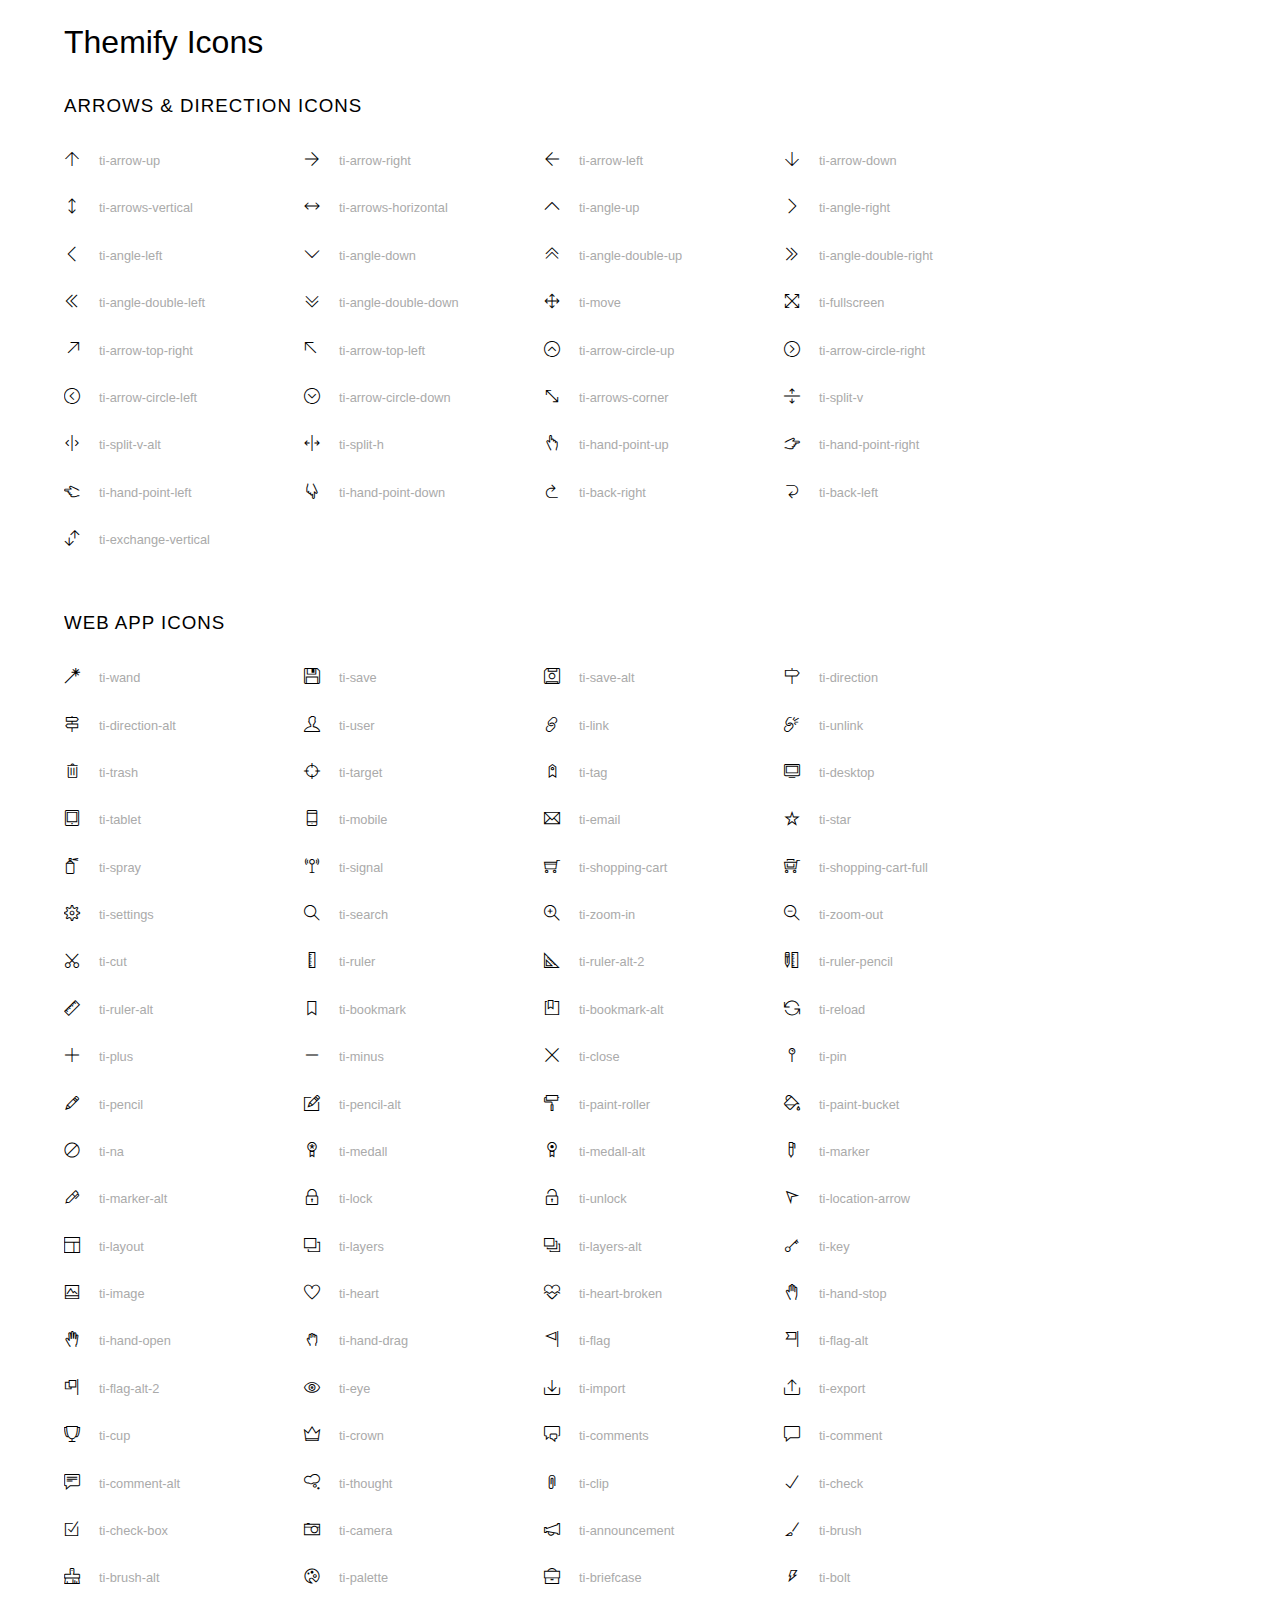
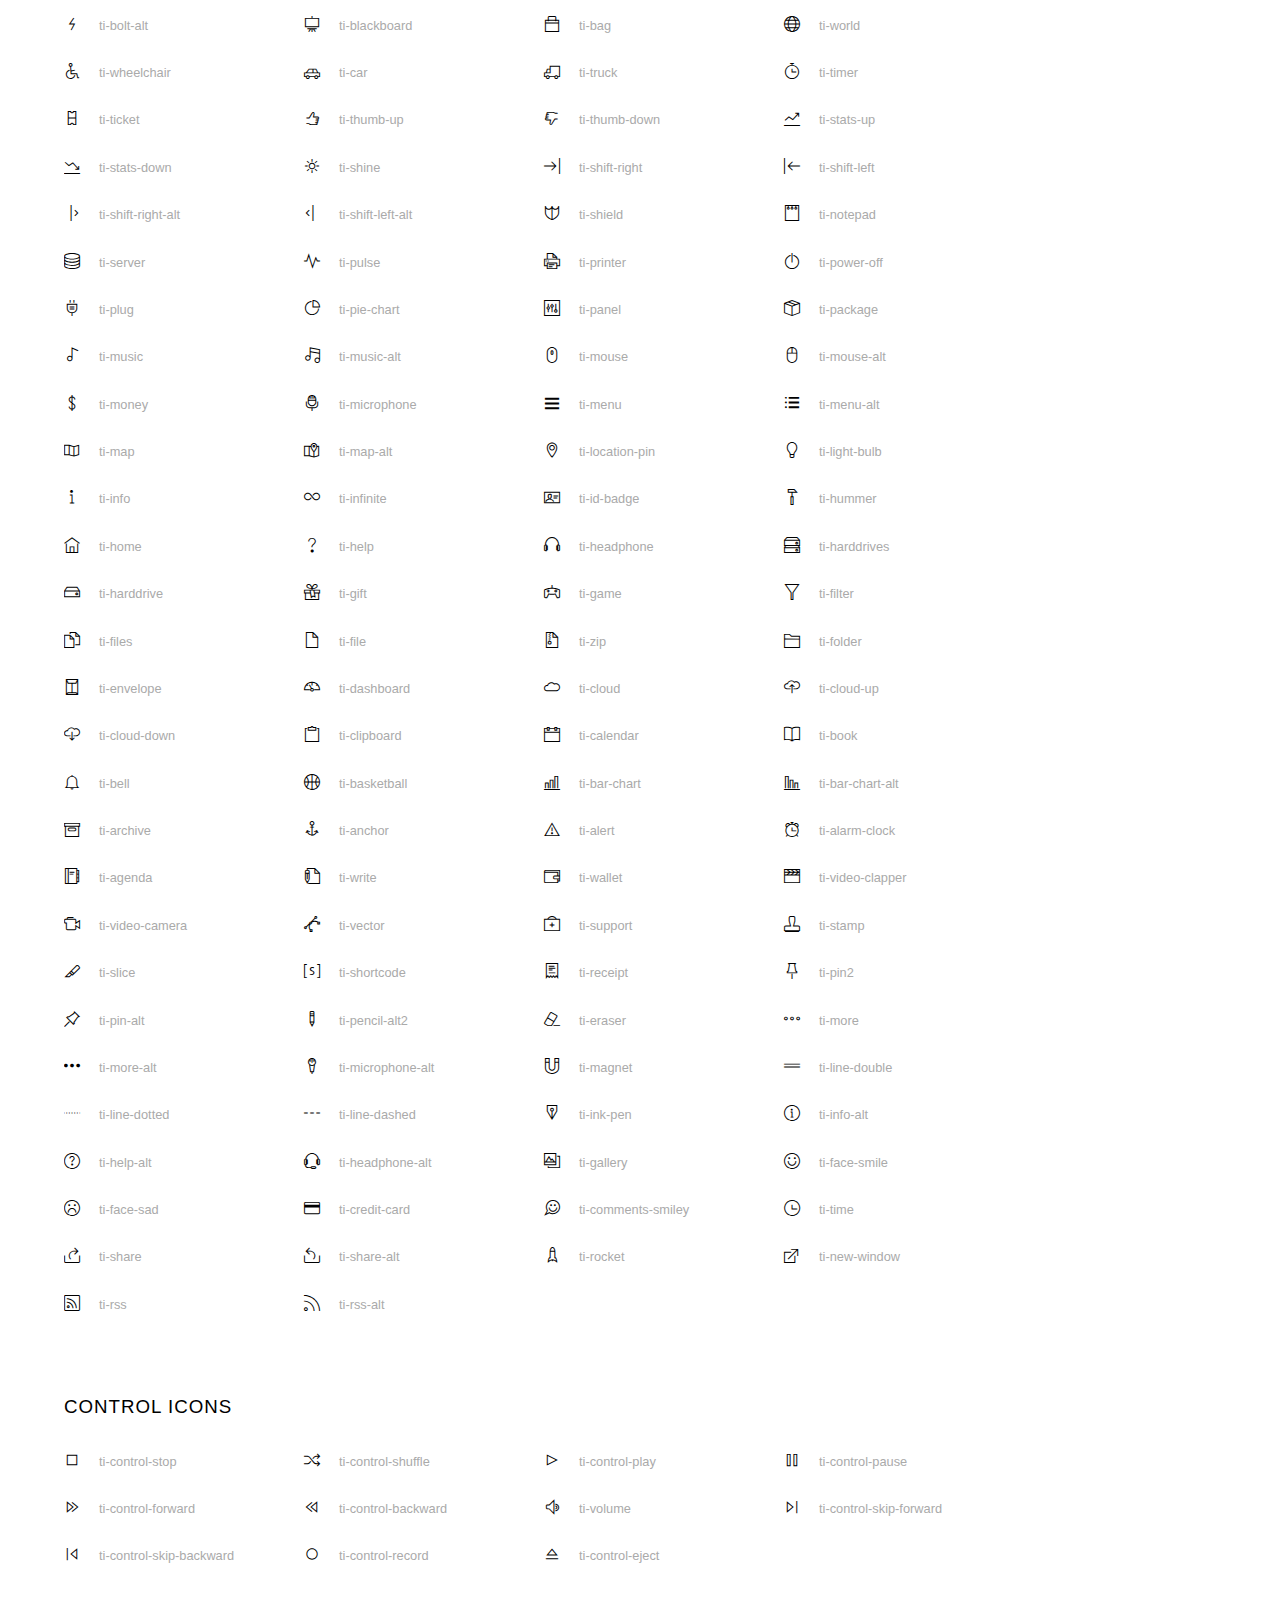
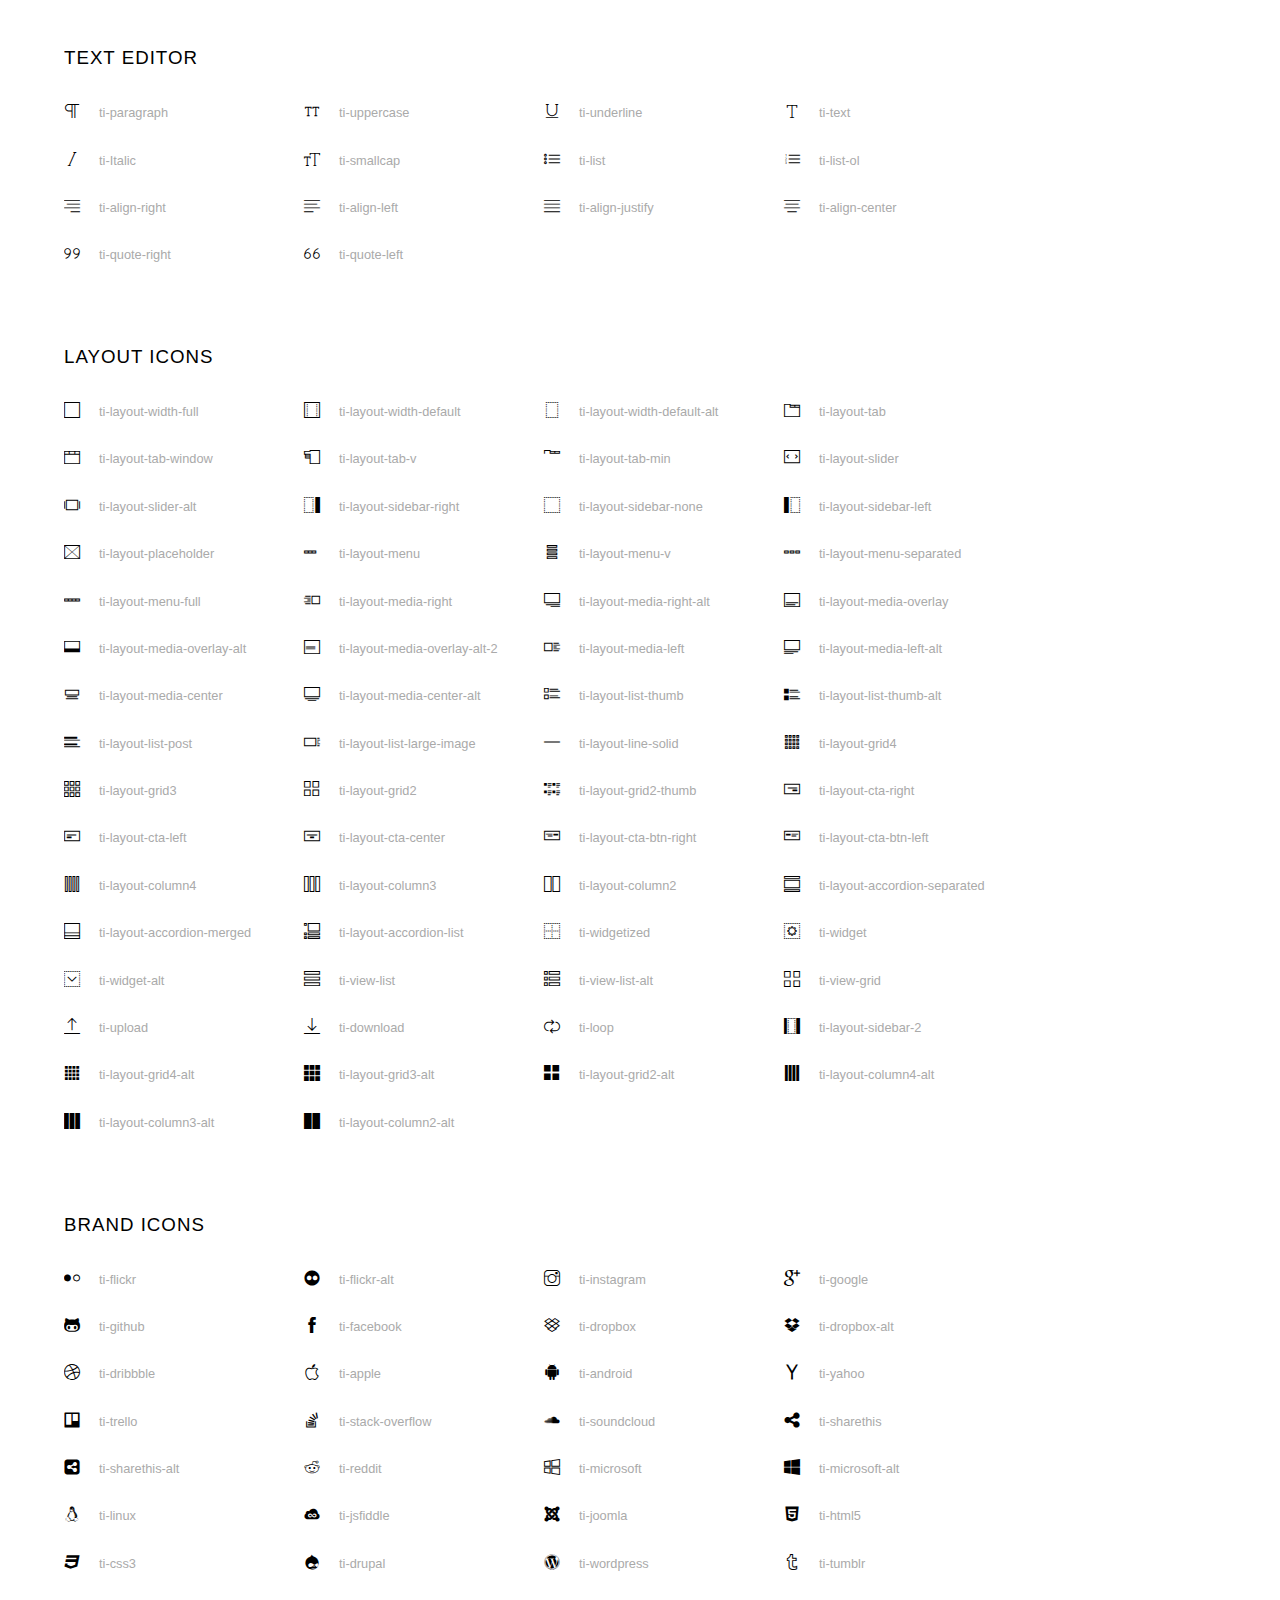
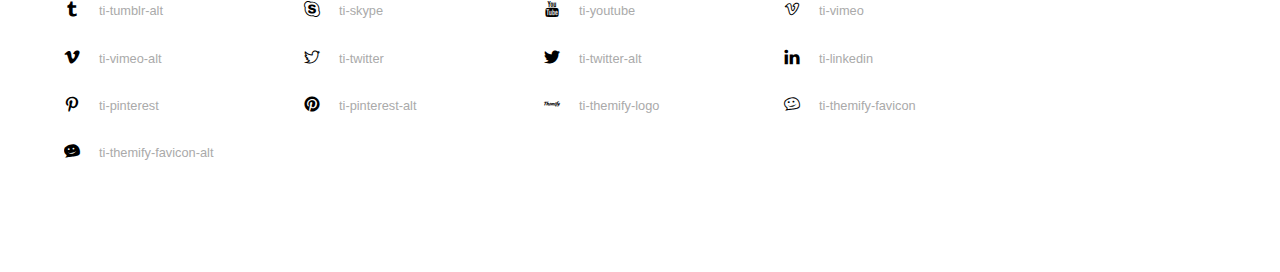
<file: themify-icons/index.html>
<!doctype html>
<html>
<head>
	<meta charset="utf-8">
	<title>Themify Icon Font</title>
	<meta name="viewport" content="width=device-width">
	<link rel="stylesheet" href="demo-files/demo.css">
	<link rel="stylesheet" href="themify-icons.css">
	<!--[if lt IE 8]><!-->
	<link rel="stylesheet" href="ie7/ie7.css">
	<!--<![endif]-->
</head>
<body>
	<h1>Themify Icons</h1>

	<div class="icon-section">

		<div class="icon-section">
			<h3>Arrows &amp; Direction Icons </h3>

			<div class="icon-container">
				<span class="ti-arrow-up"></span><span class="icon-name"> ti-arrow-up</span>
			</div>
			<div class="icon-container">
				<span class="ti-arrow-right"></span><span class="icon-name"> ti-arrow-right</span>
			</div>
			<div class="icon-container">
				<span class="ti-arrow-left"></span><span class="icon-name"> ti-arrow-left</span>
			</div>
			<div class="icon-container">
				<span class="ti-arrow-down"></span><span class="icon-name"> ti-arrow-down</span>
			</div>
			<div class="icon-container">
				<span class="ti-arrows-vertical"></span><span class="icon-name"> ti-arrows-vertical</span>
			</div>
			<div class="icon-container">
				<span class="ti-arrows-horizontal"></span><span class="icon-name"> ti-arrows-horizontal</span>
			</div>
			<div class="icon-container">
				<span class="ti-angle-up"></span><span class="icon-name"> ti-angle-up</span>
			</div>
			<div class="icon-container">
				<span class="ti-angle-right"></span><span class="icon-name"> ti-angle-right</span>
			</div>
			<div class="icon-container">
				<span class="ti-angle-left"></span><span class="icon-name"> ti-angle-left</span>
			</div>
			<div class="icon-container">
				<span class="ti-angle-down"></span><span class="icon-name"> ti-angle-down</span>
			</div>	
			<div class="icon-container">
				<span class="ti-angle-double-up"></span><span class="icon-name"> ti-angle-double-up</span>
			</div>
			<div class="icon-container">
				<span class="ti-angle-double-right"></span><span class="icon-name"> ti-angle-double-right</span>
			</div>
			<div class="icon-container">
				<span class="ti-angle-double-left"></span><span class="icon-name"> ti-angle-double-left</span>
			</div>
			<div class="icon-container">
				<span class="ti-angle-double-down"></span><span class="icon-name"> ti-angle-double-down</span>
			</div>					
			<div class="icon-container">
				<span class="ti-move"></span><span class="icon-name"> ti-move</span>
			</div>
			<div class="icon-container">
				<span class="ti-fullscreen"></span><span class="icon-name"> ti-fullscreen</span>
			</div>
			<div class="icon-container">
				<span class="ti-arrow-top-right"></span><span class="icon-name"> ti-arrow-top-right</span>
			</div>
			<div class="icon-container">
				<span class="ti-arrow-top-left"></span><span class="icon-name"> ti-arrow-top-left</span>
			</div>
			<div class="icon-container">
				<span class="ti-arrow-circle-up"></span><span class="icon-name"> ti-arrow-circle-up</span>
			</div>
			<div class="icon-container">
				<span class="ti-arrow-circle-right"></span><span class="icon-name"> ti-arrow-circle-right</span>
			</div>
			<div class="icon-container">
				<span class="ti-arrow-circle-left"></span><span class="icon-name"> ti-arrow-circle-left</span>
			</div>
			<div class="icon-container">
				<span class="ti-arrow-circle-down"></span><span class="icon-name"> ti-arrow-circle-down</span>
			</div>
			<div class="icon-container">
				<span class="ti-arrows-corner"></span><span class="icon-name"> ti-arrows-corner</span>
			</div>
			<div class="icon-container">
				<span class="ti-split-v"></span><span class="icon-name"> ti-split-v</span>
			</div>

			<div class="icon-container">
				<span class="ti-split-v-alt"></span><span class="icon-name"> ti-split-v-alt</span>
			</div>
			<div class="icon-container">
				<span class="ti-split-h"></span><span class="icon-name"> ti-split-h</span>
			</div>
			<div class="icon-container">
				<span class="ti-hand-point-up"></span><span class="icon-name"> ti-hand-point-up</span>
			</div>
			<div class="icon-container">
				<span class="ti-hand-point-right"></span><span class="icon-name"> ti-hand-point-right</span>
			</div>
			<div class="icon-container">
				<span class="ti-hand-point-left"></span><span class="icon-name"> ti-hand-point-left</span>
			</div>
			<div class="icon-container">
				<span class="ti-hand-point-down"></span><span class="icon-name"> ti-hand-point-down</span>
			</div>
			<div class="icon-container">
				<span class="ti-back-right"></span><span class="icon-name"> ti-back-right</span>
			</div>
			<div class="icon-container">
				<span class="ti-back-left"></span><span class="icon-name"> ti-back-left</span>
			</div>
			<div class="icon-container">
				<span class="ti-exchange-vertical"></span><span class="icon-name"> ti-exchange-vertical</span>
			</div>

		</div> <!-- Arrows Icons -->



		<h3>Web App Icons</h3>
		
		<div class="icon-section">

			<div class="icon-container">
				<span class="ti-wand"></span><span class="icon-name"> ti-wand</span>
			</div>
			<div class="icon-container">
				<span class="ti-save"></span><span class="icon-name"> ti-save</span>
			</div>
			<div class="icon-container">
				<span class="ti-save-alt"></span><span class="icon-name"> ti-save-alt</span>
			</div>

			<div class="icon-container">
				<span class="ti-direction"></span><span class="icon-name"> ti-direction</span>
			</div>
			<div class="icon-container">
				<span class="ti-direction-alt"></span><span class="icon-name"> ti-direction-alt</span>
			</div>
			<div class="icon-container">
				<span class="ti-user"></span><span class="icon-name"> ti-user</span>
			</div>
			<div class="icon-container">
				<span class="ti-link"></span><span class="icon-name"> ti-link</span>
			</div>
			<div class="icon-container">
				<span class="ti-unlink"></span><span class="icon-name"> ti-unlink</span>
			</div>
			<div class="icon-container">
				<span class="ti-trash"></span><span class="icon-name"> ti-trash</span>
			</div>
			<div class="icon-container">
				<span class="ti-target"></span><span class="icon-name"> ti-target</span>
			</div>
			<div class="icon-container">
				<span class="ti-tag"></span><span class="icon-name"> ti-tag</span>
			</div>
			<div class="icon-container">
				<span class="ti-desktop"></span><span class="icon-name"> ti-desktop</span>
			</div>
			<div class="icon-container">
				<span class="ti-tablet"></span><span class="icon-name"> ti-tablet</span>
			</div>
			<div class="icon-container">
				<span class="ti-mobile"></span><span class="icon-name"> ti-mobile</span>
			</div>
			<div class="icon-container">
				<span class="ti-email"></span><span class="icon-name"> ti-email</span>
			</div>	
			<div class="icon-container">
				<span class="ti-star"></span><span class="icon-name"> ti-star</span>
			</div>
			<div class="icon-container">
				<span class="ti-spray"></span><span class="icon-name"> ti-spray</span>
			</div>
			<div class="icon-container">
				<span class="ti-signal"></span><span class="icon-name"> ti-signal</span>
			</div>
			<div class="icon-container">
				<span class="ti-shopping-cart"></span><span class="icon-name"> ti-shopping-cart</span>
			</div>
			<div class="icon-container">
				<span class="ti-shopping-cart-full"></span><span class="icon-name"> ti-shopping-cart-full</span>
			</div>
			<div class="icon-container">
				<span class="ti-settings"></span><span class="icon-name"> ti-settings</span>
			</div>
			<div class="icon-container">
				<span class="ti-search"></span><span class="icon-name"> ti-search</span>
			</div>
			<div class="icon-container">
				<span class="ti-zoom-in"></span><span class="icon-name"> ti-zoom-in</span>
			</div>
			<div class="icon-container">
				<span class="ti-zoom-out"></span><span class="icon-name"> ti-zoom-out</span>
			</div>
			<div class="icon-container">
				<span class="ti-cut"></span><span class="icon-name"> ti-cut</span>
			</div>
			<div class="icon-container">
				<span class="ti-ruler"></span><span class="icon-name"> ti-ruler</span>
			</div>
			<div class="icon-container">
				<span class="ti-ruler-alt-2"></span><span class="icon-name"> ti-ruler-alt-2</span>
			</div>			
			<div class="icon-container">
				<span class="ti-ruler-pencil"></span><span class="icon-name"> ti-ruler-pencil</span>
			</div>
			<div class="icon-container">
				<span class="ti-ruler-alt"></span><span class="icon-name"> ti-ruler-alt</span>
			</div>
			<div class="icon-container">
				<span class="ti-bookmark"></span><span class="icon-name"> ti-bookmark</span>
			</div>
			<div class="icon-container">
				<span class="ti-bookmark-alt"></span><span class="icon-name"> ti-bookmark-alt</span>
			</div>
			<div class="icon-container">
				<span class="ti-reload"></span><span class="icon-name"> ti-reload</span>
			</div>
			<div class="icon-container">
				<span class="ti-plus"></span><span class="icon-name"> ti-plus</span>
			</div>
			<div class="icon-container">
				<span class="ti-minus"></span><span class="icon-name"> ti-minus</span>
			</div>
			<div class="icon-container">
				<span class="ti-close"></span><span class="icon-name"> ti-close</span>
			</div>			
			<div class="icon-container">
				<span class="ti-pin"></span><span class="icon-name"> ti-pin</span>
			</div>
			<div class="icon-container">
				<span class="ti-pencil"></span><span class="icon-name"> ti-pencil</span>
			</div>
					
		  	<div class="icon-container">
				<span class="ti-pencil-alt"></span><span class="icon-name"> ti-pencil-alt</span>
			</div>
			<div class="icon-container">
				<span class="ti-paint-roller"></span><span class="icon-name"> ti-paint-roller</span>
			</div>
			<div class="icon-container">
				<span class="ti-paint-bucket"></span><span class="icon-name"> ti-paint-bucket</span>
			</div>
			<div class="icon-container">
				<span class="ti-na"></span><span class="icon-name"> ti-na</span>
			</div>
			<div class="icon-container">
				<span class="ti-medall"></span><span class="icon-name"> ti-medall</span>
			</div>
			<div class="icon-container">
				<span class="ti-medall-alt"></span><span class="icon-name"> ti-medall-alt</span>
			</div>
			<div class="icon-container">
				<span class="ti-marker"></span><span class="icon-name"> ti-marker</span>
			</div>
			<div class="icon-container">
				<span class="ti-marker-alt"></span><span class="icon-name"> ti-marker-alt</span>
			</div>

			<div class="icon-container">
				<span class="ti-lock"></span><span class="icon-name"> ti-lock</span>
			</div>
			<div class="icon-container">
				<span class="ti-unlock"></span><span class="icon-name"> ti-unlock</span>
			</div>
			<div class="icon-container">
				<span class="ti-location-arrow"></span><span class="icon-name"> ti-location-arrow</span>
			</div>
			<div class="icon-container">
				<span class="ti-layout"></span><span class="icon-name"> ti-layout</span>
			</div>
			<div class="icon-container">
				<span class="ti-layers"></span><span class="icon-name"> ti-layers</span>
			</div>
			<div class="icon-container">
				<span class="ti-layers-alt"></span><span class="icon-name"> ti-layers-alt</span>
			</div>
			<div class="icon-container">
				<span class="ti-key"></span><span class="icon-name"> ti-key</span>
			</div>
			<div class="icon-container">
				<span class="ti-image"></span><span class="icon-name"> ti-image</span>
			</div>
			<div class="icon-container">
				<span class="ti-heart"></span><span class="icon-name"> ti-heart</span>
			</div>
			<div class="icon-container">
				<span class="ti-heart-broken"></span><span class="icon-name"> ti-heart-broken</span>
			</div>
			<div class="icon-container">
				<span class="ti-hand-stop"></span><span class="icon-name"> ti-hand-stop</span>
			</div>
			<div class="icon-container">
				<span class="ti-hand-open"></span><span class="icon-name"> ti-hand-open</span>
			</div>
			<div class="icon-container">
				<span class="ti-hand-drag"></span><span class="icon-name"> ti-hand-drag</span>
			</div>
			<div class="icon-container">
				<span class="ti-flag"></span><span class="icon-name"> ti-flag</span>
			</div>
			<div class="icon-container">
				<span class="ti-flag-alt"></span><span class="icon-name"> ti-flag-alt</span>
			</div>
			<div class="icon-container">
				<span class="ti-flag-alt-2"></span><span class="icon-name"> ti-flag-alt-2</span>
			</div>
			<div class="icon-container">
				<span class="ti-eye"></span><span class="icon-name"> ti-eye</span>
			</div>
			<div class="icon-container">
				<span class="ti-import"></span><span class="icon-name"> ti-import</span>
			</div>			
			<div class="icon-container">
				<span class="ti-export"></span><span class="icon-name"> ti-export</span>
			</div>
			<div class="icon-container">
				<span class="ti-cup"></span><span class="icon-name"> ti-cup</span>
			</div>
			<div class="icon-container">
				<span class="ti-crown"></span><span class="icon-name"> ti-crown</span>
			</div>
			<div class="icon-container">
				<span class="ti-comments"></span><span class="icon-name"> ti-comments</span>
			</div>
			<div class="icon-container">
				<span class="ti-comment"></span><span class="icon-name"> ti-comment</span>
			</div>
			<div class="icon-container">
				<span class="ti-comment-alt"></span><span class="icon-name"> ti-comment-alt</span>
			</div>
			<div class="icon-container">
				<span class="ti-thought"></span><span class="icon-name"> ti-thought</span>
			</div>			
			<div class="icon-container">
				<span class="ti-clip"></span><span class="icon-name"> ti-clip</span>
			</div>

			<div class="icon-container">
				<span class="ti-check"></span><span class="icon-name"> ti-check</span>
			</div>
			<div class="icon-container">
				<span class="ti-check-box"></span><span class="icon-name"> ti-check-box</span>
			</div>
			<div class="icon-container">
				<span class="ti-camera"></span><span class="icon-name"> ti-camera</span>
			</div>
			<div class="icon-container">
				<span class="ti-announcement"></span><span class="icon-name"> ti-announcement</span>
			</div>
			<div class="icon-container">
				<span class="ti-brush"></span><span class="icon-name"> ti-brush</span>
			</div>
			<div class="icon-container">
				<span class="ti-brush-alt"></span><span class="icon-name"> ti-brush-alt</span>
			</div>
			<div class="icon-container">
				<span class="ti-palette"></span><span class="icon-name"> ti-palette</span>
			</div>			
			<div class="icon-container">
				<span class="ti-briefcase"></span><span class="icon-name"> ti-briefcase</span>
			</div>
			<div class="icon-container">
				<span class="ti-bolt"></span><span class="icon-name"> ti-bolt</span>
			</div>
			<div class="icon-container">
				<span class="ti-bolt-alt"></span><span class="icon-name"> ti-bolt-alt</span>
			</div>
			<div class="icon-container">
				<span class="ti-blackboard"></span><span class="icon-name"> ti-blackboard</span>
			</div>
			<div class="icon-container">
				<span class="ti-bag"></span><span class="icon-name"> ti-bag</span>
			</div>
			<div class="icon-container">
				<span class="ti-world"></span><span class="icon-name"> ti-world</span>
			</div>
			<div class="icon-container">
				<span class="ti-wheelchair"></span><span class="icon-name"> ti-wheelchair</span>
			</div>
			<div class="icon-container">
				<span class="ti-car"></span><span class="icon-name"> ti-car</span>
			</div>
			<div class="icon-container">
				<span class="ti-truck"></span><span class="icon-name"> ti-truck</span>
			</div>
			<div class="icon-container">
				<span class="ti-timer"></span><span class="icon-name"> ti-timer</span>
			</div>
			<div class="icon-container">
				<span class="ti-ticket"></span><span class="icon-name"> ti-ticket</span>
			</div>
			<div class="icon-container">
				<span class="ti-thumb-up"></span><span class="icon-name"> ti-thumb-up</span>
			</div>
			<div class="icon-container">
				<span class="ti-thumb-down"></span><span class="icon-name"> ti-thumb-down</span>
			</div>

			<div class="icon-container">
				<span class="ti-stats-up"></span><span class="icon-name"> ti-stats-up</span>
			</div>
			<div class="icon-container">
				<span class="ti-stats-down"></span><span class="icon-name"> ti-stats-down</span>
			</div>
			<div class="icon-container">
				<span class="ti-shine"></span><span class="icon-name"> ti-shine</span>
			</div>
			<div class="icon-container">
				<span class="ti-shift-right"></span><span class="icon-name"> ti-shift-right</span>
			</div>
			<div class="icon-container">
				<span class="ti-shift-left"></span><span class="icon-name"> ti-shift-left</span>
			</div>

			<div class="icon-container">
				<span class="ti-shift-right-alt"></span><span class="icon-name"> ti-shift-right-alt</span>
			</div>
			<div class="icon-container">
				<span class="ti-shift-left-alt"></span><span class="icon-name"> ti-shift-left-alt</span>
			</div>
			<div class="icon-container">
				<span class="ti-shield"></span><span class="icon-name"> ti-shield</span>
			</div>
			<div class="icon-container">
				<span class="ti-notepad"></span><span class="icon-name"> ti-notepad</span>
			</div>
			<div class="icon-container">
				<span class="ti-server"></span><span class="icon-name"> ti-server</span>
			</div>

			<div class="icon-container">
				<span class="ti-pulse"></span><span class="icon-name"> ti-pulse</span>
			</div>
			<div class="icon-container">
				<span class="ti-printer"></span><span class="icon-name"> ti-printer</span>
			</div>
			<div class="icon-container">
				<span class="ti-power-off"></span><span class="icon-name"> ti-power-off</span>
			</div>
			<div class="icon-container">
				<span class="ti-plug"></span><span class="icon-name"> ti-plug</span>
			</div>
			<div class="icon-container">
				<span class="ti-pie-chart"></span><span class="icon-name"> ti-pie-chart</span>
			</div>

			<div class="icon-container">
				<span class="ti-panel"></span><span class="icon-name"> ti-panel</span>
			</div>
			<div class="icon-container">
				<span class="ti-package"></span><span class="icon-name"> ti-package</span>
			</div>
			<div class="icon-container">
				<span class="ti-music"></span><span class="icon-name"> ti-music</span>
			</div>
			<div class="icon-container">
				<span class="ti-music-alt"></span><span class="icon-name"> ti-music-alt</span>
			</div>
			<div class="icon-container">
				<span class="ti-mouse"></span><span class="icon-name"> ti-mouse</span>
			</div>
			<div class="icon-container">
				<span class="ti-mouse-alt"></span><span class="icon-name"> ti-mouse-alt</span>
			</div>
			<div class="icon-container">
				<span class="ti-money"></span><span class="icon-name"> ti-money</span>
			</div>
			<div class="icon-container">
				<span class="ti-microphone"></span><span class="icon-name"> ti-microphone</span>
			</div>
			<div class="icon-container">
				<span class="ti-menu"></span><span class="icon-name"> ti-menu</span>
			</div>
			<div class="icon-container">
				<span class="ti-menu-alt"></span><span class="icon-name"> ti-menu-alt</span>
			</div>
			<div class="icon-container">
				<span class="ti-map"></span><span class="icon-name"> ti-map</span>
			</div>
			<div class="icon-container">
				<span class="ti-map-alt"></span><span class="icon-name"> ti-map-alt</span>
			</div>

			<div class="icon-container">
				<span class="ti-location-pin"></span><span class="icon-name"> ti-location-pin</span>
			</div>

			<div class="icon-container">
				<span class="ti-light-bulb"></span><span class="icon-name"> ti-light-bulb</span>
			</div>
			<div class="icon-container">
				<span class="ti-info"></span><span class="icon-name"> ti-info</span>
			</div>
			<div class="icon-container">
				<span class="ti-infinite"></span><span class="icon-name"> ti-infinite</span>
			</div>
			<div class="icon-container">
				<span class="ti-id-badge"></span><span class="icon-name"> ti-id-badge</span>
			</div>
			<div class="icon-container">
				<span class="ti-hummer"></span><span class="icon-name"> ti-hummer</span>
			</div>
			<div class="icon-container">
				<span class="ti-home"></span><span class="icon-name"> ti-home</span>
			</div>
			<div class="icon-container">
				<span class="ti-help"></span><span class="icon-name"> ti-help</span>
			</div>
			<div class="icon-container">
				<span class="ti-headphone"></span><span class="icon-name"> ti-headphone</span>
			</div>
			<div class="icon-container">
				<span class="ti-harddrives"></span><span class="icon-name"> ti-harddrives</span>
			</div>
			<div class="icon-container">
				<span class="ti-harddrive"></span><span class="icon-name"> ti-harddrive</span>
			</div>
			<div class="icon-container">
				<span class="ti-gift"></span><span class="icon-name"> ti-gift</span>
			</div>
			<div class="icon-container">
				<span class="ti-game"></span><span class="icon-name"> ti-game</span>
			</div>
			<div class="icon-container">
				<span class="ti-filter"></span><span class="icon-name"> ti-filter</span>
			</div>
			<div class="icon-container">
				<span class="ti-files"></span><span class="icon-name"> ti-files</span>
			</div>
			<div class="icon-container">
				<span class="ti-file"></span><span class="icon-name"> ti-file</span>
			</div>
			<div class="icon-container">
				<span class="ti-zip"></span><span class="icon-name"> ti-zip</span>
			</div>
			<div class="icon-container">
				<span class="ti-folder"></span><span class="icon-name"> ti-folder</span>
			</div>			
			<div class="icon-container">
				<span class="ti-envelope"></span><span class="icon-name"> ti-envelope</span>
			</div>


			<div class="icon-container">
				<span class="ti-dashboard"></span><span class="icon-name"> ti-dashboard</span>
			</div>
			<div class="icon-container">
				<span class="ti-cloud"></span><span class="icon-name"> ti-cloud</span>
			</div>
			<div class="icon-container">
				<span class="ti-cloud-up"></span><span class="icon-name"> ti-cloud-up</span>
			</div>
			<div class="icon-container">
				<span class="ti-cloud-down"></span><span class="icon-name"> ti-cloud-down</span>
			</div>
			<div class="icon-container">
				<span class="ti-clipboard"></span><span class="icon-name"> ti-clipboard</span>
			</div>
			<div class="icon-container">
				<span class="ti-calendar"></span><span class="icon-name"> ti-calendar</span>
			</div>
			<div class="icon-container">
				<span class="ti-book"></span><span class="icon-name"> ti-book</span>
			</div>
			<div class="icon-container">
				<span class="ti-bell"></span><span class="icon-name"> ti-bell</span>
			</div>
			<div class="icon-container">
				<span class="ti-basketball"></span><span class="icon-name"> ti-basketball</span>
			</div>
			<div class="icon-container">
				<span class="ti-bar-chart"></span><span class="icon-name"> ti-bar-chart</span>
			</div>
			<div class="icon-container">
				<span class="ti-bar-chart-alt"></span><span class="icon-name"> ti-bar-chart-alt</span>
			</div>


			<div class="icon-container">
				<span class="ti-archive"></span><span class="icon-name"> ti-archive</span>
			</div>
			<div class="icon-container">
				<span class="ti-anchor"></span><span class="icon-name"> ti-anchor</span>
			</div>

			<div class="icon-container">
				<span class="ti-alert"></span><span class="icon-name"> ti-alert</span>
			</div>
			<div class="icon-container">
				<span class="ti-alarm-clock"></span><span class="icon-name"> ti-alarm-clock</span>
			</div>
			<div class="icon-container">
				<span class="ti-agenda"></span><span class="icon-name"> ti-agenda</span>
			</div>
			<div class="icon-container">
				<span class="ti-write"></span><span class="icon-name"> ti-write</span>
			</div>

			<div class="icon-container">
				<span class="ti-wallet"></span><span class="icon-name"> ti-wallet</span>
			</div>
			<div class="icon-container">
				<span class="ti-video-clapper"></span><span class="icon-name"> ti-video-clapper</span>
			</div>
			<div class="icon-container">
				<span class="ti-video-camera"></span><span class="icon-name"> ti-video-camera</span>
			</div>
			<div class="icon-container">
				<span class="ti-vector"></span><span class="icon-name"> ti-vector</span>
			</div>

			<div class="icon-container">
				<span class="ti-support"></span><span class="icon-name"> ti-support</span>
			</div>
			<div class="icon-container">
				<span class="ti-stamp"></span><span class="icon-name"> ti-stamp</span>
			</div>
			<div class="icon-container">
				<span class="ti-slice"></span><span class="icon-name"> ti-slice</span>
			</div>
			<div class="icon-container">
				<span class="ti-shortcode"></span><span class="icon-name"> ti-shortcode</span>
			</div>
			<div class="icon-container">
				<span class="ti-receipt"></span><span class="icon-name"> ti-receipt</span>
			</div>
			<div class="icon-container">
				<span class="ti-pin2"></span><span class="icon-name"> ti-pin2</span>
			</div>
			<div class="icon-container">
				<span class="ti-pin-alt"></span><span class="icon-name"> ti-pin-alt</span>
			</div>
			<div class="icon-container">
				<span class="ti-pencil-alt2"></span><span class="icon-name"> ti-pencil-alt2</span>
			</div>
			<div class="icon-container">
				<span class="ti-eraser"></span><span class="icon-name"> ti-eraser</span>
			</div>			
			<div class="icon-container">
				<span class="ti-more"></span><span class="icon-name"> ti-more</span>
			</div>
			<div class="icon-container">
				<span class="ti-more-alt"></span><span class="icon-name"> ti-more-alt</span>
			</div>
			<div class="icon-container">
				<span class="ti-microphone-alt"></span><span class="icon-name"> ti-microphone-alt</span>
			</div>
			<div class="icon-container">
				<span class="ti-magnet"></span><span class="icon-name"> ti-magnet</span>
			</div>
			<div class="icon-container">
				<span class="ti-line-double"></span><span class="icon-name"> ti-line-double</span>
			</div>
			<div class="icon-container">
				<span class="ti-line-dotted"></span><span class="icon-name"> ti-line-dotted</span>
			</div>
			<div class="icon-container">
				<span class="ti-line-dashed"></span><span class="icon-name"> ti-line-dashed</span>
			</div>

			<div class="icon-container">
				<span class="ti-ink-pen"></span><span class="icon-name"> ti-ink-pen</span>
			</div>
			<div class="icon-container">
				<span class="ti-info-alt"></span><span class="icon-name"> ti-info-alt</span>
			</div>
			<div class="icon-container">
				<span class="ti-help-alt"></span><span class="icon-name"> ti-help-alt</span>
			</div>
			<div class="icon-container">
				<span class="ti-headphone-alt"></span><span class="icon-name"> ti-headphone-alt</span>
			</div>

			<div class="icon-container">
				<span class="ti-gallery"></span><span class="icon-name"> ti-gallery</span>
			</div>
			<div class="icon-container">
				<span class="ti-face-smile"></span><span class="icon-name"> ti-face-smile</span>
			</div>
			<div class="icon-container">
				<span class="ti-face-sad"></span><span class="icon-name"> ti-face-sad</span>
			</div>
			<div class="icon-container">
				<span class="ti-credit-card"></span><span class="icon-name"> ti-credit-card</span>
			</div>
			<div class="icon-container">
				<span class="ti-comments-smiley"></span><span class="icon-name"> ti-comments-smiley</span>
			</div>
			<div class="icon-container">
				<span class="ti-time"></span><span class="icon-name"> ti-time</span>
			</div>
			<div class="icon-container">
				<span class="ti-share"></span><span class="icon-name"> ti-share</span>
			</div>
			<div class="icon-container">
				<span class="ti-share-alt"></span><span class="icon-name"> ti-share-alt</span>
			</div>
			<div class="icon-container">
				<span class="ti-rocket"></span><span class="icon-name"> ti-rocket</span>
			</div>

			<div class="icon-container">
				<span class="ti-new-window"></span><span class="icon-name"> ti-new-window</span>
			</div>

			<div class="icon-container">
				<span class="ti-rss"></span><span class="icon-name"> ti-rss</span>
			</div>

			<div class="icon-container">
				<span class="ti-rss-alt"></span><span class="icon-name"> ti-rss-alt</span>
			</div>
			
		</div><!-- Web App Icons -->


		<div class="icon-section">
			<h3>Control Icons</h3>
			<div class="icon-container">
				<span class="ti-control-stop"></span><span class="icon-name"> ti-control-stop</span>
			</div>
			<div class="icon-container">
				<span class="ti-control-shuffle"></span><span class="icon-name"> ti-control-shuffle</span>
			</div>
			<div class="icon-container">
				<span class="ti-control-play"></span><span class="icon-name"> ti-control-play</span>
			</div>
			<div class="icon-container">
				<span class="ti-control-pause"></span><span class="icon-name"> ti-control-pause</span>
			</div>
			<div class="icon-container">
				<span class="ti-control-forward"></span><span class="icon-name"> ti-control-forward</span>
			</div>
			<div class="icon-container">
				<span class="ti-control-backward"></span><span class="icon-name"> ti-control-backward</span>
			</div>	
			<div class="icon-container">
				<span class="ti-volume"></span><span class="icon-name"> ti-volume</span>
			</div>
			<div class="icon-container">
				<span class="ti-control-skip-forward"></span><span class="icon-name"> ti-control-skip-forward</span>
			</div>
			<div class="icon-container">
				<span class="ti-control-skip-backward"></span><span class="icon-name"> ti-control-skip-backward</span>
			</div>
			<div class="icon-container">
				<span class="ti-control-record"></span><span class="icon-name"> ti-control-record</span>
			</div>
			<div class="icon-container">
				<span class="ti-control-eject"></span><span class="icon-name"> ti-control-eject</span>
			</div>			
		</div> <!-- Control Icons -->


		<div class="icon-section">
			<h3>Text Editor</h3>

			<div class="icon-container">
				<span class="ti-paragraph"></span><span class="icon-name"> ti-paragraph</span>
			</div>
			<div class="icon-container">
				<span class="ti-uppercase"></span><span class="icon-name"> ti-uppercase</span>
			</div>

			<div class="icon-container">
				<span class="ti-underline"></span><span class="icon-name"> ti-underline</span>
			</div>
			<div class="icon-container">
				<span class="ti-text"></span><span class="icon-name"> ti-text</span>
			</div>
			<div class="icon-container">
				<span class="ti-Italic"></span><span class="icon-name"> ti-Italic</span>
			</div>
			<div class="icon-container">
				<span class="ti-smallcap"></span><span class="icon-name"> ti-smallcap</span>
			</div>
			<div class="icon-container">
				<span class="ti-list"></span><span class="icon-name"> ti-list</span>
			</div>
			<div class="icon-container">
				<span class="ti-list-ol"></span><span class="icon-name"> ti-list-ol</span>
			</div>
			<div class="icon-container">
				<span class="ti-align-right"></span><span class="icon-name"> ti-align-right</span>
			</div>
			<div class="icon-container">
				<span class="ti-align-left"></span><span class="icon-name"> ti-align-left</span>
			</div>
			<div class="icon-container">
				<span class="ti-align-justify"></span><span class="icon-name"> ti-align-justify</span>
			</div>
			<div class="icon-container">
				<span class="ti-align-center"></span><span class="icon-name"> ti-align-center</span>
			</div>
			<div class="icon-container">
				<span class="ti-quote-right"></span><span class="icon-name"> ti-quote-right</span>
			</div>
			<div class="icon-container">
				<span class="ti-quote-left"></span><span class="icon-name"> ti-quote-left</span>
			</div>

		</div> <!-- Text Editor -->



		<div class="icon-section">
			<h3>Layout Icons</h3>
			<div class="icon-container">
				<span class="ti-layout-width-full"></span><span class="icon-name"> ti-layout-width-full</span>
			</div>
			<div class="icon-container">
				<span class="ti-layout-width-default"></span><span class="icon-name"> ti-layout-width-default</span>
			</div>
			<div class="icon-container">
				<span class="ti-layout-width-default-alt"></span><span class="icon-name"> ti-layout-width-default-alt</span>
			</div>
			<div class="icon-container">
				<span class="ti-layout-tab"></span><span class="icon-name"> ti-layout-tab</span>
			</div>
			<div class="icon-container">
				<span class="ti-layout-tab-window"></span><span class="icon-name"> ti-layout-tab-window</span>
			</div>
			<div class="icon-container">
				<span class="ti-layout-tab-v"></span><span class="icon-name"> ti-layout-tab-v</span>
			</div>
			<div class="icon-container">
				<span class="ti-layout-tab-min"></span><span class="icon-name"> ti-layout-tab-min</span>
			</div>
			<div class="icon-container">
				<span class="ti-layout-slider"></span><span class="icon-name"> ti-layout-slider</span>
			</div>
			<div class="icon-container">
				<span class="ti-layout-slider-alt"></span><span class="icon-name"> ti-layout-slider-alt</span>
			</div>
			<div class="icon-container">
				<span class="ti-layout-sidebar-right"></span><span class="icon-name"> ti-layout-sidebar-right</span>
			</div>
			<div class="icon-container">
				<span class="ti-layout-sidebar-none"></span><span class="icon-name"> ti-layout-sidebar-none</span>
			</div>
			<div class="icon-container">
				<span class="ti-layout-sidebar-left"></span><span class="icon-name"> ti-layout-sidebar-left</span>
			</div>
			<div class="icon-container">
				<span class="ti-layout-placeholder"></span><span class="icon-name"> ti-layout-placeholder</span>
			</div>
			<div class="icon-container">
				<span class="ti-layout-menu"></span><span class="icon-name"> ti-layout-menu</span>
			</div>
			<div class="icon-container">
				<span class="ti-layout-menu-v"></span><span class="icon-name"> ti-layout-menu-v</span>
			</div>
			<div class="icon-container">
				<span class="ti-layout-menu-separated"></span><span class="icon-name"> ti-layout-menu-separated</span>
			</div>
			<div class="icon-container">
				<span class="ti-layout-menu-full"></span><span class="icon-name"> ti-layout-menu-full</span>
			</div>
			<div class="icon-container">
				<span class="ti-layout-media-right"></span><span class="icon-name"> ti-layout-media-right</span>
			</div>
			<div class="icon-container">
				<span class="ti-layout-media-right-alt"></span><span class="icon-name"> ti-layout-media-right-alt</span>
			</div>
			<div class="icon-container">
				<span class="ti-layout-media-overlay"></span><span class="icon-name"> ti-layout-media-overlay</span>
			</div>
			<div class="icon-container">
				<span class="ti-layout-media-overlay-alt"></span><span class="icon-name"> ti-layout-media-overlay-alt</span>
			</div>
			<div class="icon-container">
				<span class="ti-layout-media-overlay-alt-2"></span><span class="icon-name"> ti-layout-media-overlay-alt-2</span>
			</div>
			<div class="icon-container">
				<span class="ti-layout-media-left"></span><span class="icon-name"> ti-layout-media-left</span>
			</div>
			<div class="icon-container">
				<span class="ti-layout-media-left-alt"></span><span class="icon-name"> ti-layout-media-left-alt</span>
			</div>
			<div class="icon-container">
				<span class="ti-layout-media-center"></span><span class="icon-name"> ti-layout-media-center</span>
			</div>
			<div class="icon-container">
				<span class="ti-layout-media-center-alt"></span><span class="icon-name"> ti-layout-media-center-alt</span>
			</div>
			<div class="icon-container">
				<span class="ti-layout-list-thumb"></span><span class="icon-name"> ti-layout-list-thumb</span>
			</div>
			<div class="icon-container">
				<span class="ti-layout-list-thumb-alt"></span><span class="icon-name"> ti-layout-list-thumb-alt</span>
			</div>
			<div class="icon-container">
				<span class="ti-layout-list-post"></span><span class="icon-name"> ti-layout-list-post</span>
			</div>
			<div class="icon-container">
				<span class="ti-layout-list-large-image"></span><span class="icon-name"> ti-layout-list-large-image</span>
			</div>
			<div class="icon-container">
				<span class="ti-layout-line-solid"></span><span class="icon-name"> ti-layout-line-solid</span>
			</div>
			<div class="icon-container">
				<span class="ti-layout-grid4"></span><span class="icon-name"> ti-layout-grid4</span>
			</div>
			<div class="icon-container">
				<span class="ti-layout-grid3"></span><span class="icon-name"> ti-layout-grid3</span>
			</div>
			<div class="icon-container">
				<span class="ti-layout-grid2"></span><span class="icon-name"> ti-layout-grid2</span>
			</div>
			<div class="icon-container">
				<span class="ti-layout-grid2-thumb"></span><span class="icon-name"> ti-layout-grid2-thumb</span>
			</div>
			<div class="icon-container">
				<span class="ti-layout-cta-right"></span><span class="icon-name"> ti-layout-cta-right</span>
			</div>
			<div class="icon-container">
				<span class="ti-layout-cta-left"></span><span class="icon-name"> ti-layout-cta-left</span>
			</div>
			<div class="icon-container">
				<span class="ti-layout-cta-center"></span><span class="icon-name"> ti-layout-cta-center</span>
			</div>
			<div class="icon-container">
				<span class="ti-layout-cta-btn-right"></span><span class="icon-name"> ti-layout-cta-btn-right</span>
			</div>
			<div class="icon-container">
				<span class="ti-layout-cta-btn-left"></span><span class="icon-name"> ti-layout-cta-btn-left</span>
			</div>
			<div class="icon-container">
				<span class="ti-layout-column4"></span><span class="icon-name"> ti-layout-column4</span>
			</div>
			<div class="icon-container">
				<span class="ti-layout-column3"></span><span class="icon-name"> ti-layout-column3</span>
			</div>
			<div class="icon-container">
				<span class="ti-layout-column2"></span><span class="icon-name"> ti-layout-column2</span>
			</div>
			<div class="icon-container">
				<span class="ti-layout-accordion-separated"></span><span class="icon-name"> ti-layout-accordion-separated</span>
			</div>
			<div class="icon-container">
				<span class="ti-layout-accordion-merged"></span><span class="icon-name"> ti-layout-accordion-merged</span>
			</div>
			<div class="icon-container">
				<span class="ti-layout-accordion-list"></span><span class="icon-name"> ti-layout-accordion-list</span>
			</div>
			<div class="icon-container">
				<span class="ti-widgetized"></span><span class="icon-name"> ti-widgetized</span>
			</div>
			<div class="icon-container">
				<span class="ti-widget"></span><span class="icon-name"> ti-widget</span>
			</div>
			<div class="icon-container">
				<span class="ti-widget-alt"></span><span class="icon-name"> ti-widget-alt</span>
			</div>
			<div class="icon-container">
				<span class="ti-view-list"></span><span class="icon-name"> ti-view-list</span>
			</div>
			<div class="icon-container">
				<span class="ti-view-list-alt"></span><span class="icon-name"> ti-view-list-alt</span>
			</div>
			<div class="icon-container">
				<span class="ti-view-grid"></span><span class="icon-name"> ti-view-grid</span>
			</div>
			<div class="icon-container">
				<span class="ti-upload"></span><span class="icon-name"> ti-upload</span>
			</div>
			<div class="icon-container">
				<span class="ti-download"></span><span class="icon-name"> ti-download</span>
			</div>	
			<div class="icon-container">
				<span class="ti-loop"></span><span class="icon-name"> ti-loop</span>
			</div>
			<div class="icon-container">
				<span class="ti-layout-sidebar-2"></span><span class="icon-name"> ti-layout-sidebar-2</span>
			</div>
			<div class="icon-container">
				<span class="ti-layout-grid4-alt"></span><span class="icon-name"> ti-layout-grid4-alt</span>
			</div>
			<div class="icon-container">
				<span class="ti-layout-grid3-alt"></span><span class="icon-name"> ti-layout-grid3-alt</span>
			</div>
			<div class="icon-container">
				<span class="ti-layout-grid2-alt"></span><span class="icon-name"> ti-layout-grid2-alt</span>
			</div>
			<div class="icon-container">
				<span class="ti-layout-column4-alt"></span><span class="icon-name"> ti-layout-column4-alt</span>
			</div>
			<div class="icon-container">
				<span class="ti-layout-column3-alt"></span><span class="icon-name"> ti-layout-column3-alt</span>
			</div>
			<div class="icon-container">
				<span class="ti-layout-column2-alt"></span><span class="icon-name"> ti-layout-column2-alt</span>
			</div>		


		</div> <!-- Layout Icons -->


		<div class="icon-section">
			<h3>Brand Icons</h3>

			<div class="icon-container">
				<span class="ti-flickr"></span><span class="icon-name"> ti-flickr</span>
			</div>
			<div class="icon-container">
				<span class="ti-flickr-alt"></span><span class="icon-name"> ti-flickr-alt</span>
			</div>			
			<div class="icon-container">
				<span class="ti-instagram"></span><span class="icon-name"> ti-instagram</span>
			</div>
			<div class="icon-container">
				<span class="ti-google"></span><span class="icon-name"> ti-google</span>
			</div>
			<div class="icon-container">
				<span class="ti-github"></span><span class="icon-name"> ti-github</span>
			</div>

			<div class="icon-container">
				<span class="ti-facebook"></span><span class="icon-name"> ti-facebook</span>
			</div>
			<div class="icon-container">
				<span class="ti-dropbox"></span><span class="icon-name"> ti-dropbox</span>
			</div>
			<div class="icon-container">
				<span class="ti-dropbox-alt"></span><span class="icon-name"> ti-dropbox-alt</span>
			</div>
			<div class="icon-container">
				<span class="ti-dribbble"></span><span class="icon-name"> ti-dribbble</span>
			</div>
			<div class="icon-container">
				<span class="ti-apple"></span><span class="icon-name"> ti-apple</span>
			</div>
			<div class="icon-container">
				<span class="ti-android"></span><span class="icon-name"> ti-android</span>
			</div>
			<div class="icon-container">
				<span class="ti-yahoo"></span><span class="icon-name"> ti-yahoo</span>
			</div>
			<div class="icon-container">
				<span class="ti-trello"></span><span class="icon-name"> ti-trello</span>
			</div>
			<div class="icon-container">
				<span class="ti-stack-overflow"></span><span class="icon-name"> ti-stack-overflow</span>
			</div>
			<div class="icon-container">
				<span class="ti-soundcloud"></span><span class="icon-name"> ti-soundcloud</span>
			</div>
			<div class="icon-container">
				<span class="ti-sharethis"></span><span class="icon-name"> ti-sharethis</span>
			</div>
			<div class="icon-container">
				<span class="ti-sharethis-alt"></span><span class="icon-name"> ti-sharethis-alt</span>
			</div>
			<div class="icon-container">
				<span class="ti-reddit"></span><span class="icon-name"> ti-reddit</span>
			</div>

			<div class="icon-container">
				<span class="ti-microsoft"></span><span class="icon-name"> ti-microsoft</span>
			</div>
			<div class="icon-container">
				<span class="ti-microsoft-alt"></span><span class="icon-name"> ti-microsoft-alt</span>
			</div>
			<div class="icon-container">
				<span class="ti-linux"></span><span class="icon-name"> ti-linux</span>
			</div>
			<div class="icon-container">
				<span class="ti-jsfiddle"></span><span class="icon-name"> ti-jsfiddle</span>
			</div>
			<div class="icon-container">
				<span class="ti-joomla"></span><span class="icon-name"> ti-joomla</span>
			</div>
			<div class="icon-container">
				<span class="ti-html5"></span><span class="icon-name"> ti-html5</span>
			</div>
			<div class="icon-container">
				<span class="ti-css3"></span><span class="icon-name"> ti-css3</span>
			</div>	
			<div class="icon-container">
				<span class="ti-drupal"></span><span class="icon-name"> ti-drupal</span>
			</div>
			<div class="icon-container">
				<span class="ti-wordpress"></span><span class="icon-name"> ti-wordpress</span>
			</div>		
			<div class="icon-container">
				<span class="ti-tumblr"></span><span class="icon-name"> ti-tumblr</span>
			</div>
			<div class="icon-container">
				<span class="ti-tumblr-alt"></span><span class="icon-name"> ti-tumblr-alt</span>
			</div>
			<div class="icon-container">
				<span class="ti-skype"></span><span class="icon-name"> ti-skype</span>
			</div>
			<div class="icon-container">
				<span class="ti-youtube"></span><span class="icon-name"> ti-youtube</span>
			</div>
			<div class="icon-container">
				<span class="ti-vimeo"></span><span class="icon-name"> ti-vimeo</span>
			</div>
			<div class="icon-container">
				<span class="ti-vimeo-alt"></span><span class="icon-name"> ti-vimeo-alt</span>
			</div>			
			<div class="icon-container">
				<span class="ti-twitter"></span><span class="icon-name"> ti-twitter</span>
			</div>
			<div class="icon-container">
				<span class="ti-twitter-alt"></span><span class="icon-name"> ti-twitter-alt</span>
			</div>
			<div class="icon-container">
				<span class="ti-linkedin"></span><span class="icon-name"> ti-linkedin</span>
			</div>
			<div class="icon-container">
				<span class="ti-pinterest"></span><span class="icon-name"> ti-pinterest</span>
			</div>

			<div class="icon-container">
				<span class="ti-pinterest-alt"></span><span class="icon-name"> ti-pinterest-alt</span>
			</div>
			<div class="icon-container">
				<span class="ti-themify-logo"></span><span class="icon-name"> ti-themify-logo</span>
			</div>
			<div class="icon-container">
				<span class="ti-themify-favicon"></span><span class="icon-name"> ti-themify-favicon</span>
			</div>
			<div class="icon-container">
				<span class="ti-themify-favicon-alt"></span><span class="icon-name"> ti-themify-favicon-alt</span>
			</div>

		</div> <!-- brand Icons -->

	</div>

</body>
</html>
</file>
<file: style.css>
* {
    padding: 0;
    margin: 0;
    box-sizing: border-box;
}

html {
    font-family: 'Segoe UI', Tahoma, Geneva, Verdana, sans-serif;
    scroll-behavior: smooth;
}

/* COMMON */
.clear {
    clear: both;
}
.color-white {
    color: white;
}
.col-second {
    width: 50%;
    float: left;
}
.row {
    margin: 10px 0;
}
.block-dpl {
    display: block;
}
.pd-bt16 {
    padding-bottom: 16px;
}
.mg-top24 {
    margin-top: 22px;
}
.mg-top16 {
    margin-top: 16px;
}
.display-none {
    display:  none;
}

/*HEADER*/
#header {
    background-color: black;
    height: 46px;
    box-shadow: 0 0 10px rgb(0, 0, 0, 0.5);
    position: fixed;
    top: 0;
    right: 0;
    left: 0;
    z-index: 1;
}

#nav li {
    display: inline-block;
    line-height: 46px;
    float: left;
    position: relative;
}

#nav > li > a {
    padding: 0 24px;
    color: white;
    text-decoration: none;
    text-transform: uppercase;
}

#nav > li:hover > a {
    display: block;
    background-color: rgb(221, 221, 221);
    color: black;
}

/*Show Subnav*/
#nav li:hover .subnav {
    display: block;
}

.subnav {
    display: none;
    position: absolute;
    background-color: white;
    box-shadow: 0 0 3px rgba(0, 0, 0, 0.3);
}
.subnav li {
    width: 160px;
    height: 38px;
}
.subnav li a {
    line-height: 38px;
    color: black;
    text-decoration: none;
    display: block;
    padding-left: 16px;
}
.subnav li:hover a {
    display: block;
    background-color: rgb(218, 218, 218);
}

/* icons */
.ti-angle-down {
    font-size: 15px;
}
#header .ti-search, #header .ti-menu {
    color: white;
    line-height: 46px;
    font-weight: 700;
    padding: 0 20px;
    position: absolute;
    top: 0;
    right: 0;
}
.ti-search:hover, .menu-mobile:hover {
    background-color: orangered;
    display: block;
    cursor: pointer;
}
.menu-mobile {
    display: none;
}

/*SLIDE*/
#slide {
    background: url("/webdautien/image/chicago.jpg") top center / cover no-repeat;
    padding-top: 50%;
    margin-top: 46px;
    position: relative;
}
#slide .slide-text {
    position: absolute;
    bottom: 0;
    color: white;
    text-align: center;
    width: 100%;
}
.slide-heading {
    font-size: 24px;
    padding-bottom: 22px;
}
.slide-sub {
    font-size: 15px;
    font-weight: 600;
    text-shadow: 0 0 4px;
    padding-bottom: 40px;
}

/*CONTENT*/
.content {
    width: 100%;
    max-width: 800px;
    margin-left: auto;
    margin-right: auto;
    text-align: center;
    padding: 64px 16px;
}
.content-heading {
    font-weight: 400;
    padding-bottom: 23px;
    font-size: 30px;
}
.content-text {
    text-align: justify;
    font-size: 15px;
    line-height: 1.4;
}
.content-sub {
    padding-bottom: 15px;
    font-size: 15px;
    font-style: italic;
    opacity: 0.8;
}
#content .theband {
    max-width: 800px;
    margin-left: auto;
    margin-right: auto;
}
.band-team {
    margin-top: 64px;
    overflow: hidden;
}
.band-team .items {
    float: left;
    width: 33.33333%;
}
.band-team .name {
    padding-bottom: 16px;
}
.band-team .avt {
    width: 147px;
    border-radius: 6px;
}

/* Tour dates */
.back {
    background-color: black;
}
.tourdates {
    max-width: 800px;
}
.calendal {
    margin-top: 30px;
    margin-bottom: 30px;
}
.calendal li {
    background-color: white;
    color: rgb(100, 100, 100);
    text-align: left;
    list-style-type: none;
    padding: 8px 20px;
    border-bottom: 1px #ccc solid;
}
.soldout {
    background-color: orangered;
    color: white;
    padding: 2px 6px;
    margin-left: 10px;
}
.quantity {
    background-color: black;
    color: white;
    padding: 0 6px;
    border-radius: 50%;
    float: right;
    line-height: 20px;
}
.tickets {
    overflow: hidden;
    margin: 0 -8px;
}
.ticket {
    float: left;
    width: 33.33333%;
    padding: 0 8px;
}
.tickets .img {
    width: 100%;
    vertical-align: middle;
}
.img:hover {
    opacity: 0.7;
}
.card {
    background-color: white;
    color: rgb(0, 0, 0);
    padding: 16px;
    text-align: left;
}
.card .title {
    padding-bottom: 16px;
    font-weight: 600;
}
.card .time {
    opacity: 0.7;
    padding-bottom: 16px;
}
.card .infor {
    padding-bottom: 16px;
}
.card .buy-btn {
    background-color: black;
    width: 100px;
    color: white;
    height: 38px;
    text-align: center;
    line-height: 38px;
}
.card .buy-btn:hover, .send:hover{
    background-color: #ccc;
    color: black;
    font-weight: 500;
    cursor: pointer;
}
.modal {
    position: fixed;
    top: 0;
    right: 0;
    bottom: 0;
    left: 0;
    display: none;
    align-items: center;
    justify-content: center;
    background-color: rgba(0, 0, 0, 0.5);
}
.open {
    display: flex;
}
.modal-container {
    width: 70%;
    position: relative;
    animation: trans 0.7s ease;
}
@keyframes trans{
    from{
        transform: translateY(-100px);
    }
    to{
        transform: none;
    }
}

.modal .head {
    background-color: #009688;
    height: 130px;
}
.ti-close {
    position: absolute;
    right: 0;
    padding: 12px;
    font-size: 20px;
}
.ti-close:hover{
    display: block;
    cursor: pointer;
    opacity: 0.9;
}
.head .title {
    line-height: 130px;
    letter-spacing: 4px;
    font-weight: 400;
}
.modal .body {
    background-color: white;
    color: black;
    height: 343px;
    text-align: left;
    padding: 20px;
    font-size: 16px;
}
.modal input {
    padding: 10px 10px;
    width: 100%;
    font-size: 16px;
    border: solid 1px #ccc;
}

.modal .btn-pay {
    background-color: #009688;
    height: 54px;
    color: white;
    text-align: center;
    line-height: 54px;
    font-size: 16px;
    font-weight: 500;
}
.btn-pay:hover {
    background-color: #ccc;
    color: black;
    cursor: pointer;
}

/*contact*/
.contact {
    overflow: hidden;
}
.content-contact {
    list-style-type: none;
    font-size: 18px;
    text-align: left;
    padding-top: 10px;
}
.content-contact li {
    padding: 4px 0;
}
.contact-form {
    
}
.input {
    height: 38px;
    float: left;
    width: calc(50% - 10px);
    padding: 0 10px;
    border: solid 1px #ccc;
    font-size: 15px;
}
.input2 {
    width: 100%;
}
.col-1 {
    margin-right: 20px;
}
.send {
    float: right;
    border: none;
    background-color: black;
    color: white;
    padding: 10px 16px;
    font-weight: 400;
    margin-top: 16px;
}
.maps {
    width: 100%;
    opacity: 0.9;
}

/*FOOTER*/
#footer {
    text-align: center;
    font-size: 24px;
}
#footer i:hover, a:hover {
    opacity: 0.7;
    cursor: pointer;
}
#footer .end {
    font-size: 16px;
}

/* RESPONSIVE */
/*tablet*/
@media only screen and (min-width: 46.25em) and (max-width: 63.9375em){
    #slide,
    #tour, .back,
    .maps,
    #footer {
        margin-left: auto;
        margin-right: auto;
    }
    .maps{
        display: flex;
        justify-items: center;
    }
    #slider {
        width: 100%;
    }
}

/*mobile*/
@media only screen and (max-width: 37.4375em){
    .band-team .items {
        float: none;
        width: 100%;
        font-size: 24px;
    }
    .band-team .avt {
        width: 50%;
        margin-bottom: 40px;
    }
    #tour .tourdates, .back {
        width: 100%;
    }
    .ticket {
        width: 100%;
        float: none;
        padding-bottom: 20px;
    }
    .col-second {
        width: 100%;
    }
    .col-1 {
        margin: 0;
        margin-top: 20px;
    }
    #header {
        background-color: black;
        height: auto;
        box-shadow: 0 0 10px rgb(0, 0, 0, 0.5);
        position: fixed;
        top: 0;
        right: 0;
        left: 0;
        z-index: 1;
    }
    
    #nav li {
        display: block;
        line-height: 46px;
        float: none;
        position: relative;
    }
    .subnav {
        width: 100%;
        padding-left: 6%;
        background-color: rgba(0, 0, 0, 0.9);
    }
    .subnav li {
        width: 100%;
    }
    .subnav li a {
        color: white;
    }
    .subnav li:hover a {
        color: rgb(0, 0, 0);
    }
    .menu-mobile {
        display: block;
    }
    .menu-mobile:hover {
        background-color: rgb(173, 173, 173);
        display: block;
    }
    .ti-search {
        display: none;
    }
    .menu-none {
        display: none;
    }
    .menu-show {
        display: block;
    }
}
</file>
<file: themify-icons/themify-icons.css>
@font-face {
	font-family: 'themify';
	src:url('fonts/themify.eot?-fvbane');
	src:url('fonts/themify.eot?#iefix-fvbane') format('embedded-opentype'),
		url('fonts/themify.woff?-fvbane') format('woff'),
		url('fonts/themify.ttf?-fvbane') format('truetype'),
		url('fonts/themify.svg?-fvbane#themify') format('svg');
	font-weight: normal;
	font-style: normal;
}

[class^="ti-"], [class*=" ti-"] {
	font-family: 'themify';
	speak: none;
	font-style: normal;
	font-weight: normal;
	font-variant: normal;
	text-transform: none;
	line-height: 1;

	/* Better Font Rendering =========== */
	-webkit-font-smoothing: antialiased;
	-moz-osx-font-smoothing: grayscale;
}

.ti-wand:before {
	content: "\e600";
}
.ti-volume:before {
	content: "\e601";
}
.ti-user:before {
	content: "\e602";
}
.ti-unlock:before {
	content: "\e603";
}
.ti-unlink:before {
	content: "\e604";
}
.ti-trash:before {
	content: "\e605";
}
.ti-thought:before {
	content: "\e606";
}
.ti-target:before {
	content: "\e607";
}
.ti-tag:before {
	content: "\e608";
}
.ti-tablet:before {
	content: "\e609";
}
.ti-star:before {
	content: "\e60a";
}
.ti-spray:before {
	content: "\e60b";
}
.ti-signal:before {
	content: "\e60c";
}
.ti-shopping-cart:before {
	content: "\e60d";
}
.ti-shopping-cart-full:before {
	content: "\e60e";
}
.ti-settings:before {
	content: "\e60f";
}
.ti-search:before {
	content: "\e610";
}
.ti-zoom-in:before {
	content: "\e611";
}
.ti-zoom-out:before {
	content: "\e612";
}
.ti-cut:before {
	content: "\e613";
}
.ti-ruler:before {
	content: "\e614";
}
.ti-ruler-pencil:before {
	content: "\e615";
}
.ti-ruler-alt:before {
	content: "\e616";
}
.ti-bookmark:before {
	content: "\e617";
}
.ti-bookmark-alt:before {
	content: "\e618";
}
.ti-reload:before {
	content: "\e619";
}
.ti-plus:before {
	content: "\e61a";
}
.ti-pin:before {
	content: "\e61b";
}
.ti-pencil:before {
	content: "\e61c";
}
.ti-pencil-alt:before {
	content: "\e61d";
}
.ti-paint-roller:before {
	content: "\e61e";
}
.ti-paint-bucket:before {
	content: "\e61f";
}
.ti-na:before {
	content: "\e620";
}
.ti-mobile:before {
	content: "\e621";
}
.ti-minus:before {
	content: "\e622";
}
.ti-medall:before {
	content: "\e623";
}
.ti-medall-alt:before {
	content: "\e624";
}
.ti-marker:before {
	content: "\e625";
}
.ti-marker-alt:before {
	content: "\e626";
}
.ti-arrow-up:before {
	content: "\e627";
}
.ti-arrow-right:before {
	content: "\e628";
}
.ti-arrow-left:before {
	content: "\e629";
}
.ti-arrow-down:before {
	content: "\e62a";
}
.ti-lock:before {
	content: "\e62b";
}
.ti-location-arrow:before {
	content: "\e62c";
}
.ti-link:before {
	content: "\e62d";
}
.ti-layout:before {
	content: "\e62e";
}
.ti-layers:before {
	content: "\e62f";
}
.ti-layers-alt:before {
	content: "\e630";
}
.ti-key:before {
	content: "\e631";
}
.ti-import:before {
	content: "\e632";
}
.ti-image:before {
	content: "\e633";
}
.ti-heart:before {
	content: "\e634";
}
.ti-heart-broken:before {
	content: "\e635";
}
.ti-hand-stop:before {
	content: "\e636";
}
.ti-hand-open:before {
	content: "\e637";
}
.ti-hand-drag:before {
	content: "\e638";
}
.ti-folder:before {
	content: "\e639";
}
.ti-flag:before {
	content: "\e63a";
}
.ti-flag-alt:before {
	content: "\e63b";
}
.ti-flag-alt-2:before {
	content: "\e63c";
}
.ti-eye:before {
	content: "\e63d";
}
.ti-export:before {
	content: "\e63e";
}
.ti-exchange-vertical:before {
	content: "\e63f";
}
.ti-desktop:before {
	content: "\e640";
}
.ti-cup:before {
	content: "\e641";
}
.ti-crown:before {
	content: "\e642";
}
.ti-comments:before {
	content: "\e643";
}
.ti-comment:before {
	content: "\e644";
}
.ti-comment-alt:before {
	content: "\e645";
}
.ti-close:before {
	content: "\e646";
}
.ti-clip:before {
	content: "\e647";
}
.ti-angle-up:before {
	content: "\e648";
}
.ti-angle-right:before {
	content: "\e649";
}
.ti-angle-left:before {
	content: "\e64a";
}
.ti-angle-down:before {
	content: "\e64b";
}
.ti-check:before {
	content: "\e64c";
}
.ti-check-box:before {
	content: "\e64d";
}
.ti-camera:before {
	content: "\e64e";
}
.ti-announcement:before {
	content: "\e64f";
}
.ti-brush:before {
	content: "\e650";
}
.ti-briefcase:before {
	content: "\e651";
}
.ti-bolt:before {
	content: "\e652";
}
.ti-bolt-alt:before {
	content: "\e653";
}
.ti-blackboard:before {
	content: "\e654";
}
.ti-bag:before {
	content: "\e655";
}
.ti-move:before {
	content: "\e656";
}
.ti-arrows-vertical:before {
	content: "\e657";
}
.ti-arrows-horizontal:before {
	content: "\e658";
}
.ti-fullscreen:before {
	content: "\e659";
}
.ti-arrow-top-right:before {
	content: "\e65a";
}
.ti-arrow-top-left:before {
	content: "\e65b";
}
.ti-arrow-circle-up:before {
	content: "\e65c";
}
.ti-arrow-circle-right:before {
	content: "\e65d";
}
.ti-arrow-circle-left:before {
	content: "\e65e";
}
.ti-arrow-circle-down:before {
	content: "\e65f";
}
.ti-angle-double-up:before {
	content: "\e660";
}
.ti-angle-double-right:before {
	content: "\e661";
}
.ti-angle-double-left:before {
	content: "\e662";
}
.ti-angle-double-down:before {
	content: "\e663";
}
.ti-zip:before {
	content: "\e664";
}
.ti-world:before {
	content: "\e665";
}
.ti-wheelchair:before {
	content: "\e666";
}
.ti-view-list:before {
	content: "\e667";
}
.ti-view-list-alt:before {
	content: "\e668";
}
.ti-view-grid:before {
	content: "\e669";
}
.ti-uppercase:before {
	content: "\e66a";
}
.ti-upload:before {
	content: "\e66b";
}
.ti-underline:before {
	content: "\e66c";
}
.ti-truck:before {
	content: "\e66d";
}
.ti-timer:before {
	content: "\e66e";
}
.ti-ticket:before {
	content: "\e66f";
}
.ti-thumb-up:before {
	content: "\e670";
}
.ti-thumb-down:before {
	content: "\e671";
}
.ti-text:before {
	content: "\e672";
}
.ti-stats-up:before {
	content: "\e673";
}
.ti-stats-down:before {
	content: "\e674";
}
.ti-split-v:before {
	content: "\e675";
}
.ti-split-h:before {
	content: "\e676";
}
.ti-smallcap:before {
	content: "\e677";
}
.ti-shine:before {
	content: "\e678";
}
.ti-shift-right:before {
	content: "\e679";
}
.ti-shift-left:before {
	content: "\e67a";
}
.ti-shield:before {
	content: "\e67b";
}
.ti-notepad:before {
	content: "\e67c";
}
.ti-server:before {
	content: "\e67d";
}
.ti-quote-right:before {
	content: "\e67e";
}
.ti-quote-left:before {
	content: "\e67f";
}
.ti-pulse:before {
	content: "\e680";
}
.ti-printer:before {
	content: "\e681";
}
.ti-power-off:before {
	content: "\e682";
}
.ti-plug:before {
	content: "\e683";
}
.ti-pie-chart:before {
	content: "\e684";
}
.ti-paragraph:before {
	content: "\e685";
}
.ti-panel:before {
	content: "\e686";
}
.ti-package:before {
	content: "\e687";
}
.ti-music:before {
	content: "\e688";
}
.ti-music-alt:before {
	content: "\e689";
}
.ti-mouse:before {
	content: "\e68a";
}
.ti-mouse-alt:before {
	content: "\e68b";
}
.ti-money:before {
	content: "\e68c";
}
.ti-microphone:before {
	content: "\e68d";
}
.ti-menu:before {
	content: "\e68e";
}
.ti-menu-alt:before {
	content: "\e68f";
}
.ti-map:before {
	content: "\e690";
}
.ti-map-alt:before {
	content: "\e691";
}
.ti-loop:before {
	content: "\e692";
}
.ti-location-pin:before {
	content: "\e693";
}
.ti-list:before {
	content: "\e694";
}
.ti-light-bulb:before {
	content: "\e695";
}
.ti-Italic:before {
	content: "\e696";
}
.ti-info:before {
	content: "\e697";
}
.ti-infinite:before {
	content: "\e698";
}
.ti-id-badge:before {
	content: "\e699";
}
.ti-hummer:before {
	content: "\e69a";
}
.ti-home:before {
	content: "\e69b";
}
.ti-help:before {
	content: "\e69c";
}
.ti-headphone:before {
	content: "\e69d";
}
.ti-harddrives:before {
	content: "\e69e";
}
.ti-harddrive:before {
	content: "\e69f";
}
.ti-gift:before {
	content: "\e6a0";
}
.ti-game:before {
	content: "\e6a1";
}
.ti-filter:before {
	content: "\e6a2";
}
.ti-files:before {
	content: "\e6a3";
}
.ti-file:before {
	content: "\e6a4";
}
.ti-eraser:before {
	content: "\e6a5";
}
.ti-envelope:before {
	content: "\e6a6";
}
.ti-download:before {
	content: "\e6a7";
}
.ti-direction:before {
	content: "\e6a8";
}
.ti-direction-alt:before {
	content: "\e6a9";
}
.ti-dashboard:before {
	content: "\e6aa";
}
.ti-control-stop:before {
	content: "\e6ab";
}
.ti-control-shuffle:before {
	content: "\e6ac";
}
.ti-control-play:before {
	content: "\e6ad";
}
.ti-control-pause:before {
	content: "\e6ae";
}
.ti-control-forward:before {
	content: "\e6af";
}
.ti-control-backward:before {
	content: "\e6b0";
}
.ti-cloud:before {
	content: "\e6b1";
}
.ti-cloud-up:before {
	content: "\e6b2";
}
.ti-cloud-down:before {
	content: "\e6b3";
}
.ti-clipboard:before {
	content: "\e6b4";
}
.ti-car:before {
	content: "\e6b5";
}
.ti-calendar:before {
	content: "\e6b6";
}
.ti-book:before {
	content: "\e6b7";
}
.ti-bell:before {
	content: "\e6b8";
}
.ti-basketball:before {
	content: "\e6b9";
}
.ti-bar-chart:before {
	content: "\e6ba";
}
.ti-bar-chart-alt:before {
	content: "\e6bb";
}
.ti-back-right:before {
	content: "\e6bc";
}
.ti-back-left:before {
	content: "\e6bd";
}
.ti-arrows-corner:before {
	content: "\e6be";
}
.ti-archive:before {
	content: "\e6bf";
}
.ti-anchor:before {
	content: "\e6c0";
}
.ti-align-right:before {
	content: "\e6c1";
}
.ti-align-left:before {
	content: "\e6c2";
}
.ti-align-justify:before {
	content: "\e6c3";
}
.ti-align-center:before {
	content: "\e6c4";
}
.ti-alert:before {
	content: "\e6c5";
}
.ti-alarm-clock:before {
	content: "\e6c6";
}
.ti-agenda:before {
	content: "\e6c7";
}
.ti-write:before {
	content: "\e6c8";
}
.ti-window:before {
	content: "\e6c9";
}
.ti-widgetized:before {
	content: "\e6ca";
}
.ti-widget:before {
	content: "\e6cb";
}
.ti-widget-alt:before {
	content: "\e6cc";
}
.ti-wallet:before {
	content: "\e6cd";
}
.ti-video-clapper:before {
	content: "\e6ce";
}
.ti-video-camera:before {
	content: "\e6cf";
}
.ti-vector:before {
	content: "\e6d0";
}
.ti-themify-logo:before {
	content: "\e6d1";
}
.ti-themify-favicon:before {
	content: "\e6d2";
}
.ti-themify-favicon-alt:before {
	content: "\e6d3";
}
.ti-support:before {
	content: "\e6d4";
}
.ti-stamp:before {
	content: "\e6d5";
}
.ti-split-v-alt:before {
	content: "\e6d6";
}
.ti-slice:before {
	content: "\e6d7";
}
.ti-shortcode:before {
	content: "\e6d8";
}
.ti-shift-right-alt:before {
	content: "\e6d9";
}
.ti-shift-left-alt:before {
	content: "\e6da";
}
.ti-ruler-alt-2:before {
	content: "\e6db";
}
.ti-receipt:before {
	content: "\e6dc";
}
.ti-pin2:before {
	content: "\e6dd";
}
.ti-pin-alt:before {
	content: "\e6de";
}
.ti-pencil-alt2:before {
	content: "\e6df";
}
.ti-palette:before {
	content: "\e6e0";
}
.ti-more:before {
	content: "\e6e1";
}
.ti-more-alt:before {
	content: "\e6e2";
}
.ti-microphone-alt:before {
	content: "\e6e3";
}
.ti-magnet:before {
	content: "\e6e4";
}
.ti-line-double:before {
	content: "\e6e5";
}
.ti-line-dotted:before {
	content: "\e6e6";
}
.ti-line-dashed:before {
	content: "\e6e7";
}
.ti-layout-width-full:before {
	content: "\e6e8";
}
.ti-layout-width-default:before {
	content: "\e6e9";
}
.ti-layout-width-default-alt:before {
	content: "\e6ea";
}
.ti-layout-tab:before {
	content: "\e6eb";
}
.ti-layout-tab-window:before {
	content: "\e6ec";
}
.ti-layout-tab-v:before {
	content: "\e6ed";
}
.ti-layout-tab-min:before {
	content: "\e6ee";
}
.ti-layout-slider:before {
	content: "\e6ef";
}
.ti-layout-slider-alt:before {
	content: "\e6f0";
}
.ti-layout-sidebar-right:before {
	content: "\e6f1";
}
.ti-layout-sidebar-none:before {
	content: "\e6f2";
}
.ti-layout-sidebar-left:before {
	content: "\e6f3";
}
.ti-layout-placeholder:before {
	content: "\e6f4";
}
.ti-layout-menu:before {
	content: "\e6f5";
}
.ti-layout-menu-v:before {
	content: "\e6f6";
}
.ti-layout-menu-separated:before {
	content: "\e6f7";
}
.ti-layout-menu-full:before {
	content: "\e6f8";
}
.ti-layout-media-right-alt:before {
	content: "\e6f9";
}
.ti-layout-media-right:before {
	content: "\e6fa";
}
.ti-layout-media-overlay:before {
	content: "\e6fb";
}
.ti-layout-media-overlay-alt:before {
	content: "\e6fc";
}
.ti-layout-media-overlay-alt-2:before {
	content: "\e6fd";
}
.ti-layout-media-left-alt:before {
	content: "\e6fe";
}
.ti-layout-media-left:before {
	content: "\e6ff";
}
.ti-layout-media-center-alt:before {
	content: "\e700";
}
.ti-layout-media-center:before {
	content: "\e701";
}
.ti-layout-list-thumb:before {
	content: "\e702";
}
.ti-layout-list-thumb-alt:before {
	content: "\e703";
}
.ti-layout-list-post:before {
	content: "\e704";
}
.ti-layout-list-large-image:before {
	content: "\e705";
}
.ti-layout-line-solid:before {
	content: "\e706";
}
.ti-layout-grid4:before {
	content: "\e707";
}
.ti-layout-grid3:before {
	content: "\e708";
}
.ti-layout-grid2:before {
	content: "\e709";
}
.ti-layout-grid2-thumb:before {
	content: "\e70a";
}
.ti-layout-cta-right:before {
	content: "\e70b";
}
.ti-layout-cta-left:before {
	content: "\e70c";
}
.ti-layout-cta-center:before {
	content: "\e70d";
}
.ti-layout-cta-btn-right:before {
	content: "\e70e";
}
.ti-layout-cta-btn-left:before {
	content: "\e70f";
}
.ti-layout-column4:before {
	content: "\e710";
}
.ti-layout-column3:before {
	content: "\e711";
}
.ti-layout-column2:before {
	content: "\e712";
}
.ti-layout-accordion-separated:before {
	content: "\e713";
}
.ti-layout-accordion-merged:before {
	content: "\e714";
}
.ti-layout-accordion-list:before {
	content: "\e715";
}
.ti-ink-pen:before {
	content: "\e716";
}
.ti-info-alt:before {
	content: "\e717";
}
.ti-help-alt:before {
	content: "\e718";
}
.ti-headphone-alt:before {
	content: "\e719";
}
.ti-hand-point-up:before {
	content: "\e71a";
}
.ti-hand-point-right:before {
	content: "\e71b";
}
.ti-hand-point-left:before {
	content: "\e71c";
}
.ti-hand-point-down:before {
	content: "\e71d";
}
.ti-gallery:before {
	content: "\e71e";
}
.ti-face-smile:before {
	content: "\e71f";
}
.ti-face-sad:before {
	content: "\e720";
}
.ti-credit-card:before {
	content: "\e721";
}
.ti-control-skip-forward:before {
	content: "\e722";
}
.ti-control-skip-backward:before {
	content: "\e723";
}
.ti-control-record:before {
	content: "\e724";
}
.ti-control-eject:before {
	content: "\e725";
}
.ti-comments-smiley:before {
	content: "\e726";
}
.ti-brush-alt:before {
	content: "\e727";
}
.ti-youtube:before {
	content: "\e728";
}
.ti-vimeo:before {
	content: "\e729";
}
.ti-twitter:before {
	content: "\e72a";
}
.ti-time:before {
	content: "\e72b";
}
.ti-tumblr:before {
	content: "\e72c";
}
.ti-skype:before {
	content: "\e72d";
}
.ti-share:before {
	content: "\e72e";
}
.ti-share-alt:before {
	content: "\e72f";
}
.ti-rocket:before {
	content: "\e730";
}
.ti-pinterest:before {
	content: "\e731";
}
.ti-new-window:before {
	content: "\e732";
}
.ti-microsoft:before {
	content: "\e733";
}
.ti-list-ol:before {
	content: "\e734";
}
.ti-linkedin:before {
	content: "\e735";
}
.ti-layout-sidebar-2:before {
	content: "\e736";
}
.ti-layout-grid4-alt:before {
	content: "\e737";
}
.ti-layout-grid3-alt:before {
	content: "\e738";
}
.ti-layout-grid2-alt:before {
	content: "\e739";
}
.ti-layout-column4-alt:before {
	content: "\e73a";
}
.ti-layout-column3-alt:before {
	content: "\e73b";
}
.ti-layout-column2-alt:before {
	content: "\e73c";
}
.ti-instagram:before {
	content: "\e73d";
}
.ti-google:before {
	content: "\e73e";
}
.ti-github:before {
	content: "\e73f";
}
.ti-flickr:before {
	content: "\e740";
}
.ti-facebook:before {
	content: "\e741";
}
.ti-dropbox:before {
	content: "\e742";
}
.ti-dribbble:before {
	content: "\e743";
}
.ti-apple:before {
	content: "\e744";
}
.ti-android:before {
	content: "\e745";
}
.ti-save:before {
	content: "\e746";
}
.ti-save-alt:before {
	content: "\e747";
}
.ti-yahoo:before {
	content: "\e748";
}
.ti-wordpress:before {
	content: "\e749";
}
.ti-vimeo-alt:before {
	content: "\e74a";
}
.ti-twitter-alt:before {
	content: "\e74b";
}
.ti-tumblr-alt:before {
	content: "\e74c";
}
.ti-trello:before {
	content: "\e74d";
}
.ti-stack-overflow:before {
	content: "\e74e";
}
.ti-soundcloud:before {
	content: "\e74f";
}
.ti-sharethis:before {
	content: "\e750";
}
.ti-sharethis-alt:before {
	content: "\e751";
}
.ti-reddit:before {
	content: "\e752";
}
.ti-pinterest-alt:before {
	content: "\e753";
}
.ti-microsoft-alt:before {
	content: "\e754";
}
.ti-linux:before {
	content: "\e755";
}
.ti-jsfiddle:before {
	content: "\e756";
}
.ti-joomla:before {
	content: "\e757";
}
.ti-html5:before {
	content: "\e758";
}
.ti-flickr-alt:before {
	content: "\e759";
}
.ti-email:before {
	content: "\e75a";
}
.ti-drupal:before {
	content: "\e75b";
}
.ti-dropbox-alt:before {
	content: "\e75c";
}
.ti-css3:before {
	content: "\e75d";
}
.ti-rss:before {
	content: "\e75e";
}
.ti-rss-alt:before {
	content: "\e75f";
}
</file>
<file: mymail/style.css>
* {
    padding: 0;
    margin: 0;
    box-sizing: border-box;
}

/* CALC */
:root {
    --widForm: 500px;
}

body, html {
    height: 100%;
    width: 100%;
    }
body {
    background: linear-gradient(230deg, #a4e6dc, #43acce);;
}

#main {
    position: absolute;
    top: 0;
    bottom: 0;
    right: 0;
    left: 0;
    display: flex;
    justify-content: center;
    overflow: auto;
}
#background {
    /* background: linear-gradient(230deg, #a4e6dc, #43acce); */
    position: relative;
}
.heading {
    position: absolute;
    top: 10px;
    font-family: cursive;
    font-size: 46px;
}
#MyForm {
    position: relative;
    /* top: 80px; */
    /* bottom: 40px; */
    width: var(--widForm);
    height: 700px;
    background-color: white;
    border-radius: 30px;
    margin: 0 30px;
    overflow: hidden;
    display: flex;
    align-items: center;
    justify-content: center;
    box-shadow: rgba(0, 0, 0, 0.4) 0px 2px 4px, rgba(0, 0, 0, 0.3) 0px 7px 13px -3px, rgba(0, 0, 0, 0.2) 0px -3px 0px inset;
    margin-bottom: 100px;
    margin-top: 60px;
}
#MyForm input, textarea{
    display: block;
    height: 40px;
    width: 100%;
    margin-bottom: 30px;
    font-size: 16px;
    padding: 10px;
    /* border: 1px solid rgb(1, 225, 255); */
    border-top: none;
    border-right: none;
    border: none;
    /* border-left: 3px solid rgb(1, 225, 255); */
    box-shadow: rgba(0, 0, 0, 0.15) 2.4px 2.4px 3.2px;
    outline: none;
}
.main-form {
    position: absolute;
    bottom: 50px;
    left: 30px;
    right: 30px;
}
textarea {
    height: 150px;
}
#btnSubmit {
    width: 100%;
    padding: 18px 0;
    bottom: 40px;
    border: none;
    cursor: pointer;
    border-radius: 10px;
    box-shadow: rgb(204, 219, 232) 3px 3px 6px 0px, rgba(255, 255, 255, 0.5) -3px -3px 6px 1px;
}
#btnSubmit:hover {
    box-shadow: rgb(204, 219, 232) 3px 3px 6px 0px inset, rgba(255, 255, 255, 0.5) -3px -3px 6px 1px inset;
}

@media only screen and (max-width: 600px){
    #main {
        position: unset;
        display: block;
    }
    #MyForm{
        width: 600px;
        max-width: 90%;
        margin-left: auto;
        margin-right: auto;
    }
}
</file>
<file: SendmyMail/style.css>
* {
    padding: 0;
    margin: 0;
    box-sizing: border-box;
}

/* CALC */
:root {
    --widForm: 500px;
}

#main {
    background: linear-gradient(230deg, #a4e6dc, #43acce);
    position: absolute;
    top: 0;
    bottom: 0;
    right: 0;
    left: 0;
    display: flex;
    justify-content: center;
    align-items: center;
}
.heading {
    position: absolute;
    top: 10px;
    font-family: cursive;
    font-size: 46px;
}
#MyForm {
    position: relative;
    width: var(--widForm);
    height: 700px;
    background-color: white;
    border-radius: 30px;
    margin: 0 30px;
    overflow: hidden;
    display: flex;
    align-items: center;
    justify-content: center;
    box-shadow: rgba(0, 0, 0, 0.4) 0px 2px 4px, rgba(0, 0, 0, 0.3) 0px 7px 13px -3px, rgba(0, 0, 0, 0.2) 0px -3px 0px inset;
}
#MyForm input, textarea{
    display: block;
    height: 40px;
    width: 100%;
    margin-bottom: 30px;
    font-size: 16px;
    padding: 10px;
    /* border: 1px solid rgb(1, 225, 255); */
    border-top: none;
    border-right: none;
    border: none;
    /* border-left: 3px solid rgb(1, 225, 255); */
    box-shadow: rgba(0, 0, 0, 0.15) 2.4px 2.4px 3.2px;
    outline: none;
}
.main-form {
    position: absolute;
    bottom: 50px;
    left: 30px;
    right: 30px;
}
textarea {
    height: 150px;
}
#btnSubmit {
    width: 100%;
    padding: 18px 0;
    bottom: 40px;
    border: none;
    cursor: pointer;
    border-radius: 10px;
    box-shadow: rgb(204, 219, 232) 3px 3px 6px 0px, rgba(255, 255, 255, 0.5) -3px -3px 6px 1px;
}
#btnSubmit:hover {
    box-shadow: rgb(204, 219, 232) 3px 3px 6px 0px inset, rgba(255, 255, 255, 0.5) -3px -3px 6px 1px inset;
}
</file>
<file: tband/style.css>
* {
    padding: 0;
    margin: 0;
    box-sizing: border-box;
}

html {
    font-family: 'Segoe UI', Tahoma, Geneva, Verdana, sans-serif;
    scroll-behavior: smooth;
}

/* COMMON */
.clear {
    clear: both;
}
.color-white {
    color: white;
}
.col-second {
    width: 50%;
    float: left;
}
.row {
    margin: 10px 0;
}
.block-dpl {
    display: block;
}
.pd-bt16 {
    padding-bottom: 16px;
}
.mg-top24 {
    margin-top: 22px;
}
.mg-top16 {
    margin-top: 16px;
}
.display-none {
    display:  none;
}

/*HEADER*/
#header {
    background-color: black;
    height: 46px;
    box-shadow: 0 0 10px rgb(0, 0, 0, 0.5);
    position: fixed;
    top: 0;
    right: 0;
    left: 0;
    z-index: 1;
}

#nav li {
    display: inline-block;
    line-height: 46px;
    float: left;
    position: relative;
}

#nav > li > a {
    padding: 0 24px;
    color: white;
    text-decoration: none;
    text-transform: uppercase;
}

#nav > li:hover > a {
    display: block;
    background-color: rgb(221, 221, 221);
    color: black;
}

/*Show Subnav*/
#nav li:hover .subnav {
    display: block;
}

.subnav {
    display: none;
    position: absolute;
    background-color: white;
    box-shadow: 0 0 3px rgba(0, 0, 0, 0.3);
}
.subnav li {
    width: 160px;
    height: 38px;
}
.subnav li a {
    line-height: 38px;
    color: black;
    text-decoration: none;
    display: block;
    padding-left: 16px;
}
.subnav li:hover a {
    display: block;
    background-color: rgb(218, 218, 218);
}

/* icons */
.ti-angle-down {
    font-size: 15px;
}
#header .ti-search, #header .ti-menu {
    color: white;
    line-height: 46px;
    font-weight: 700;
    padding: 0 20px;
    position: absolute;
    top: 0;
    right: 0;
}
.ti-search:hover, .menu-mobile:hover {
    background-color: orangered;
    display: block;
    cursor: pointer;
}
.menu-mobile {
    display: none;
}

/*SLIDE*/
#slide {
    background: url("/tband/image/chicago.jpg") top center / cover no-repeat;
    padding-top: 50%;
    margin-top: 46px;
    position: relative;
}
#slide .slide-text {
    position: absolute;
    bottom: 0;
    color: white;
    text-align: center;
    width: 100%;
}
.slide-heading {
    font-size: 24px;
    padding-bottom: 22px;
}
.slide-sub {
    font-size: 15px;
    font-weight: 600;
    text-shadow: 0 0 4px;
    padding-bottom: 40px;
}

/*CONTENT*/
.content {
    width: 100%;
    max-width: 800px;
    margin-left: auto;
    margin-right: auto;
    text-align: center;
    padding: 64px 16px;
}
.content-heading {
    font-weight: 400;
    padding-bottom: 23px;
    font-size: 30px;
}
.content-text {
    text-align: justify;
    font-size: 15px;
    line-height: 1.4;
}
.content-sub {
    padding-bottom: 15px;
    font-size: 15px;
    font-style: italic;
    opacity: 0.7;
}
#content .theband {
    max-width: 800px;
    margin-left: auto;
    margin-right: auto;
}
.band-team {
    margin-top: 64px;
    overflow: hidden;
}
.band-team .items {
    float: left;
    width: 33.33333%;
}
.band-team .name {
    padding-bottom: 16px;
}
.band-team .avt {
    width: 147px;
    border-radius: 6px;
}

/* Tour dates */
.back {
    background-color: black;
}
.tourdates {
    max-width: 800px;
}
.calendal {
    margin-top: 30px;
    margin-bottom: 30px;
}
.calendal li {
    background-color: white;
    color: rgb(100, 100, 100);
    text-align: left;
    list-style-type: none;
    padding: 8px 20px;
    border-bottom: 1px #ccc solid;
}
.soldout {
    background-color: orangered;
    color: white;
    padding: 2px 6px;
    margin-left: 10px;
}
.quantity {
    background-color: black;
    color: white;
    padding: 0 6px;
    border-radius: 50%;
    float: right;
    line-height: 20px;
}
.tickets {
    overflow: hidden;
    margin: 0 -8px;
}
.ticket {
    float: left;
    width: 33.33333%;
    padding: 0 8px;
}
.tickets .img {
    width: 100%;
    vertical-align: middle;
}
.img:hover {
    opacity: 0.7;
}
.card {
    background-color: white;
    color: rgb(0, 0, 0);
    padding: 16px;
    text-align: left;
}
.card .title {
    padding-bottom: 16px;
    font-weight: 600;
}
.card .time {
    opacity: 0.7;
    padding-bottom: 16px;
}
.card .infor {
    padding-bottom: 16px;
}
.card .buy-btn {
    background-color: black;
    width: 100px;
    color: white;
    height: 38px;
    text-align: center;
    line-height: 38px;
}
.card .buy-btn:hover, .send:hover{
    background-color: #ccc;
    color: black;
    font-weight: 500;
    cursor: pointer;
}
.modal {
    position: fixed;
    top: 0;
    right: 0;
    bottom: 0;
    left: 0;
    display: none;
    align-items: center;
    justify-content: center;
    background-color: rgba(0, 0, 0, 0.5);
    z-index: 1;
}
.open {
    display: flex;
}
.modal-container {
    width: 90%;
    position: relative;
    animation: trans 0.7s ease;
}
@keyframes trans{
    from{
        transform: translateY(-100px);
    }
    to{
        transform: none;
    }
}

.modal .head {
    background-color: #009688;
    height: 130px;
}
.ti-close {
    position: absolute;
    right: 0;
    padding: 12px;
    font-size: 20px;
}
.ti-close:hover{
    display: block;
    cursor: pointer;
    opacity: 0.9;
}
.head .title {
    line-height: 130px;
    letter-spacing: 4px;
    font-weight: 400;
}
.modal .body {
    background-color: white;
    color: black;
    height: 343px;
    text-align: left;
    padding: 20px;
    font-size: 16px;
}
.modal input {
    padding: 10px 10px;
    width: 100%;
    font-size: 16px;
    border: solid 1px #ccc;
}

.modal .btn-pay {
    background-color: #009688;
    height: 54px;
    color: white;
    text-align: center;
    line-height: 54px;
    font-size: 16px;
    font-weight: 500;
}
.btn-pay:hover {
    background-color: #ccc;
    color: black;
    cursor: pointer;
}

/*contact*/
.contact {
    overflow: hidden;
}
.content-contact {
    list-style-type: none;
    font-size: 18px;
    text-align: left;
    padding-top: 10px;
}
.content-contact li {
    padding: 4px 0;
}
.contact-form {
    
}
.input {
    height: 38px;
    float: left;
    width: calc(50% - 10px);
    padding: 0 10px;
    border: solid 1px #ccc;
    font-size: 15px;
}
.input2 {
    width: 100%;
}
.col-1 {
    margin-right: 20px;
}
.send {
    float: right;
    border: none;
    background-color: black;
    color: white;
    padding: 10px 16px;
    font-weight: 400;
    margin-top: 16px;
}
.maps {
    width: 100%;
    opacity: 0.9;
}

/*FOOTER*/
#footer {
    text-align: center;
    font-size: 24px;
}
#footer i:hover, #footer a:hover {
    opacity: 0.7;
    cursor: pointer;
}
#footer .end {
    font-size: 16px;
}

/* RESPONSIVE */
/*tablet*/
@media only screen and (min-width: 46.25em) and (max-width: 63.9375em){
    #slide,
    #tour, .back,
    .maps,
    #footer {
        margin-left: auto;
        margin-right: auto;
    }
    .maps{
        display: flex;
        justify-items: center;
    }
    #slider {
        width: 100%;
    }
}

/*mobile*/
@media only screen and (max-width: 37.4375em){
    .band-team .items {
        float: none;
        width: 100%;
        font-size: 24px;
    }
    .band-team .avt {
        width: 50%;
        margin-bottom: 40px;
    }
    #tour .tourdates, .back {
        width: 100%;
    }
    .ticket {
        width: 100%;
        float: none;
        padding-bottom: 20px;
    }
    .col-second {
        width: 100%;
    }
    .col-1 {
        margin: 0;
        margin-top: 20px;
    }
    #header {
        background-color: black;
        height: auto;
        box-shadow: 0 0 10px rgb(0, 0, 0, 0.5);
        position: fixed;
        top: 0;
        right: 0;
        left: 0;
        z-index: 1;
    }
    
    #nav li {
        display: block;
        line-height: 46px;
        float: none;
        position: relative;
    }
    .subnav {
        width: 100%;
        padding-left: 6%;
        background-color: rgba(0, 0, 0, 0.9);
    }
    .subnav li {
        width: 100%;
    }
    .subnav li a {
        color: white;
    }
    .subnav li:hover a {
        color: rgb(0, 0, 0);
    }
    .menu-mobile {
        display: block;
    }
    .menu-mobile:hover {
        background-color: rgb(173, 173, 173);
        display: block;
    }
    .ti-search {
        display: none;
    }
    .menu-none {
        display: none;
    }
    .menu-show {
        display: block;
    }
}
</file>
<file: tband/themify-icons/themify-icons.css>
@font-face {
	font-family: 'themify';
	src:url('fonts/themify.eot?-fvbane');
	src:url('fonts/themify.eot?#iefix-fvbane') format('embedded-opentype'),
		url('fonts/themify.woff?-fvbane') format('woff'),
		url('fonts/themify.ttf?-fvbane') format('truetype'),
		url('fonts/themify.svg?-fvbane#themify') format('svg');
	font-weight: normal;
	font-style: normal;
}

[class^="ti-"], [class*=" ti-"] {
	font-family: 'themify';
	speak: none;
	font-style: normal;
	font-weight: normal;
	font-variant: normal;
	text-transform: none;
	line-height: 1;

	/* Better Font Rendering =========== */
	-webkit-font-smoothing: antialiased;
	-moz-osx-font-smoothing: grayscale;
}

.ti-wand:before {
	content: "\e600";
}
.ti-volume:before {
	content: "\e601";
}
.ti-user:before {
	content: "\e602";
}
.ti-unlock:before {
	content: "\e603";
}
.ti-unlink:before {
	content: "\e604";
}
.ti-trash:before {
	content: "\e605";
}
.ti-thought:before {
	content: "\e606";
}
.ti-target:before {
	content: "\e607";
}
.ti-tag:before {
	content: "\e608";
}
.ti-tablet:before {
	content: "\e609";
}
.ti-star:before {
	content: "\e60a";
}
.ti-spray:before {
	content: "\e60b";
}
.ti-signal:before {
	content: "\e60c";
}
.ti-shopping-cart:before {
	content: "\e60d";
}
.ti-shopping-cart-full:before {
	content: "\e60e";
}
.ti-settings:before {
	content: "\e60f";
}
.ti-search:before {
	content: "\e610";
}
.ti-zoom-in:before {
	content: "\e611";
}
.ti-zoom-out:before {
	content: "\e612";
}
.ti-cut:before {
	content: "\e613";
}
.ti-ruler:before {
	content: "\e614";
}
.ti-ruler-pencil:before {
	content: "\e615";
}
.ti-ruler-alt:before {
	content: "\e616";
}
.ti-bookmark:before {
	content: "\e617";
}
.ti-bookmark-alt:before {
	content: "\e618";
}
.ti-reload:before {
	content: "\e619";
}
.ti-plus:before {
	content: "\e61a";
}
.ti-pin:before {
	content: "\e61b";
}
.ti-pencil:before {
	content: "\e61c";
}
.ti-pencil-alt:before {
	content: "\e61d";
}
.ti-paint-roller:before {
	content: "\e61e";
}
.ti-paint-bucket:before {
	content: "\e61f";
}
.ti-na:before {
	content: "\e620";
}
.ti-mobile:before {
	content: "\e621";
}
.ti-minus:before {
	content: "\e622";
}
.ti-medall:before {
	content: "\e623";
}
.ti-medall-alt:before {
	content: "\e624";
}
.ti-marker:before {
	content: "\e625";
}
.ti-marker-alt:before {
	content: "\e626";
}
.ti-arrow-up:before {
	content: "\e627";
}
.ti-arrow-right:before {
	content: "\e628";
}
.ti-arrow-left:before {
	content: "\e629";
}
.ti-arrow-down:before {
	content: "\e62a";
}
.ti-lock:before {
	content: "\e62b";
}
.ti-location-arrow:before {
	content: "\e62c";
}
.ti-link:before {
	content: "\e62d";
}
.ti-layout:before {
	content: "\e62e";
}
.ti-layers:before {
	content: "\e62f";
}
.ti-layers-alt:before {
	content: "\e630";
}
.ti-key:before {
	content: "\e631";
}
.ti-import:before {
	content: "\e632";
}
.ti-image:before {
	content: "\e633";
}
.ti-heart:before {
	content: "\e634";
}
.ti-heart-broken:before {
	content: "\e635";
}
.ti-hand-stop:before {
	content: "\e636";
}
.ti-hand-open:before {
	content: "\e637";
}
.ti-hand-drag:before {
	content: "\e638";
}
.ti-folder:before {
	content: "\e639";
}
.ti-flag:before {
	content: "\e63a";
}
.ti-flag-alt:before {
	content: "\e63b";
}
.ti-flag-alt-2:before {
	content: "\e63c";
}
.ti-eye:before {
	content: "\e63d";
}
.ti-export:before {
	content: "\e63e";
}
.ti-exchange-vertical:before {
	content: "\e63f";
}
.ti-desktop:before {
	content: "\e640";
}
.ti-cup:before {
	content: "\e641";
}
.ti-crown:before {
	content: "\e642";
}
.ti-comments:before {
	content: "\e643";
}
.ti-comment:before {
	content: "\e644";
}
.ti-comment-alt:before {
	content: "\e645";
}
.ti-close:before {
	content: "\e646";
}
.ti-clip:before {
	content: "\e647";
}
.ti-angle-up:before {
	content: "\e648";
}
.ti-angle-right:before {
	content: "\e649";
}
.ti-angle-left:before {
	content: "\e64a";
}
.ti-angle-down:before {
	content: "\e64b";
}
.ti-check:before {
	content: "\e64c";
}
.ti-check-box:before {
	content: "\e64d";
}
.ti-camera:before {
	content: "\e64e";
}
.ti-announcement:before {
	content: "\e64f";
}
.ti-brush:before {
	content: "\e650";
}
.ti-briefcase:before {
	content: "\e651";
}
.ti-bolt:before {
	content: "\e652";
}
.ti-bolt-alt:before {
	content: "\e653";
}
.ti-blackboard:before {
	content: "\e654";
}
.ti-bag:before {
	content: "\e655";
}
.ti-move:before {
	content: "\e656";
}
.ti-arrows-vertical:before {
	content: "\e657";
}
.ti-arrows-horizontal:before {
	content: "\e658";
}
.ti-fullscreen:before {
	content: "\e659";
}
.ti-arrow-top-right:before {
	content: "\e65a";
}
.ti-arrow-top-left:before {
	content: "\e65b";
}
.ti-arrow-circle-up:before {
	content: "\e65c";
}
.ti-arrow-circle-right:before {
	content: "\e65d";
}
.ti-arrow-circle-left:before {
	content: "\e65e";
}
.ti-arrow-circle-down:before {
	content: "\e65f";
}
.ti-angle-double-up:before {
	content: "\e660";
}
.ti-angle-double-right:before {
	content: "\e661";
}
.ti-angle-double-left:before {
	content: "\e662";
}
.ti-angle-double-down:before {
	content: "\e663";
}
.ti-zip:before {
	content: "\e664";
}
.ti-world:before {
	content: "\e665";
}
.ti-wheelchair:before {
	content: "\e666";
}
.ti-view-list:before {
	content: "\e667";
}
.ti-view-list-alt:before {
	content: "\e668";
}
.ti-view-grid:before {
	content: "\e669";
}
.ti-uppercase:before {
	content: "\e66a";
}
.ti-upload:before {
	content: "\e66b";
}
.ti-underline:before {
	content: "\e66c";
}
.ti-truck:before {
	content: "\e66d";
}
.ti-timer:before {
	content: "\e66e";
}
.ti-ticket:before {
	content: "\e66f";
}
.ti-thumb-up:before {
	content: "\e670";
}
.ti-thumb-down:before {
	content: "\e671";
}
.ti-text:before {
	content: "\e672";
}
.ti-stats-up:before {
	content: "\e673";
}
.ti-stats-down:before {
	content: "\e674";
}
.ti-split-v:before {
	content: "\e675";
}
.ti-split-h:before {
	content: "\e676";
}
.ti-smallcap:before {
	content: "\e677";
}
.ti-shine:before {
	content: "\e678";
}
.ti-shift-right:before {
	content: "\e679";
}
.ti-shift-left:before {
	content: "\e67a";
}
.ti-shield:before {
	content: "\e67b";
}
.ti-notepad:before {
	content: "\e67c";
}
.ti-server:before {
	content: "\e67d";
}
.ti-quote-right:before {
	content: "\e67e";
}
.ti-quote-left:before {
	content: "\e67f";
}
.ti-pulse:before {
	content: "\e680";
}
.ti-printer:before {
	content: "\e681";
}
.ti-power-off:before {
	content: "\e682";
}
.ti-plug:before {
	content: "\e683";
}
.ti-pie-chart:before {
	content: "\e684";
}
.ti-paragraph:before {
	content: "\e685";
}
.ti-panel:before {
	content: "\e686";
}
.ti-package:before {
	content: "\e687";
}
.ti-music:before {
	content: "\e688";
}
.ti-music-alt:before {
	content: "\e689";
}
.ti-mouse:before {
	content: "\e68a";
}
.ti-mouse-alt:before {
	content: "\e68b";
}
.ti-money:before {
	content: "\e68c";
}
.ti-microphone:before {
	content: "\e68d";
}
.ti-menu:before {
	content: "\e68e";
}
.ti-menu-alt:before {
	content: "\e68f";
}
.ti-map:before {
	content: "\e690";
}
.ti-map-alt:before {
	content: "\e691";
}
.ti-loop:before {
	content: "\e692";
}
.ti-location-pin:before {
	content: "\e693";
}
.ti-list:before {
	content: "\e694";
}
.ti-light-bulb:before {
	content: "\e695";
}
.ti-Italic:before {
	content: "\e696";
}
.ti-info:before {
	content: "\e697";
}
.ti-infinite:before {
	content: "\e698";
}
.ti-id-badge:before {
	content: "\e699";
}
.ti-hummer:before {
	content: "\e69a";
}
.ti-home:before {
	content: "\e69b";
}
.ti-help:before {
	content: "\e69c";
}
.ti-headphone:before {
	content: "\e69d";
}
.ti-harddrives:before {
	content: "\e69e";
}
.ti-harddrive:before {
	content: "\e69f";
}
.ti-gift:before {
	content: "\e6a0";
}
.ti-game:before {
	content: "\e6a1";
}
.ti-filter:before {
	content: "\e6a2";
}
.ti-files:before {
	content: "\e6a3";
}
.ti-file:before {
	content: "\e6a4";
}
.ti-eraser:before {
	content: "\e6a5";
}
.ti-envelope:before {
	content: "\e6a6";
}
.ti-download:before {
	content: "\e6a7";
}
.ti-direction:before {
	content: "\e6a8";
}
.ti-direction-alt:before {
	content: "\e6a9";
}
.ti-dashboard:before {
	content: "\e6aa";
}
.ti-control-stop:before {
	content: "\e6ab";
}
.ti-control-shuffle:before {
	content: "\e6ac";
}
.ti-control-play:before {
	content: "\e6ad";
}
.ti-control-pause:before {
	content: "\e6ae";
}
.ti-control-forward:before {
	content: "\e6af";
}
.ti-control-backward:before {
	content: "\e6b0";
}
.ti-cloud:before {
	content: "\e6b1";
}
.ti-cloud-up:before {
	content: "\e6b2";
}
.ti-cloud-down:before {
	content: "\e6b3";
}
.ti-clipboard:before {
	content: "\e6b4";
}
.ti-car:before {
	content: "\e6b5";
}
.ti-calendar:before {
	content: "\e6b6";
}
.ti-book:before {
	content: "\e6b7";
}
.ti-bell:before {
	content: "\e6b8";
}
.ti-basketball:before {
	content: "\e6b9";
}
.ti-bar-chart:before {
	content: "\e6ba";
}
.ti-bar-chart-alt:before {
	content: "\e6bb";
}
.ti-back-right:before {
	content: "\e6bc";
}
.ti-back-left:before {
	content: "\e6bd";
}
.ti-arrows-corner:before {
	content: "\e6be";
}
.ti-archive:before {
	content: "\e6bf";
}
.ti-anchor:before {
	content: "\e6c0";
}
.ti-align-right:before {
	content: "\e6c1";
}
.ti-align-left:before {
	content: "\e6c2";
}
.ti-align-justify:before {
	content: "\e6c3";
}
.ti-align-center:before {
	content: "\e6c4";
}
.ti-alert:before {
	content: "\e6c5";
}
.ti-alarm-clock:before {
	content: "\e6c6";
}
.ti-agenda:before {
	content: "\e6c7";
}
.ti-write:before {
	content: "\e6c8";
}
.ti-window:before {
	content: "\e6c9";
}
.ti-widgetized:before {
	content: "\e6ca";
}
.ti-widget:before {
	content: "\e6cb";
}
.ti-widget-alt:before {
	content: "\e6cc";
}
.ti-wallet:before {
	content: "\e6cd";
}
.ti-video-clapper:before {
	content: "\e6ce";
}
.ti-video-camera:before {
	content: "\e6cf";
}
.ti-vector:before {
	content: "\e6d0";
}
.ti-themify-logo:before {
	content: "\e6d1";
}
.ti-themify-favicon:before {
	content: "\e6d2";
}
.ti-themify-favicon-alt:before {
	content: "\e6d3";
}
.ti-support:before {
	content: "\e6d4";
}
.ti-stamp:before {
	content: "\e6d5";
}
.ti-split-v-alt:before {
	content: "\e6d6";
}
.ti-slice:before {
	content: "\e6d7";
}
.ti-shortcode:before {
	content: "\e6d8";
}
.ti-shift-right-alt:before {
	content: "\e6d9";
}
.ti-shift-left-alt:before {
	content: "\e6da";
}
.ti-ruler-alt-2:before {
	content: "\e6db";
}
.ti-receipt:before {
	content: "\e6dc";
}
.ti-pin2:before {
	content: "\e6dd";
}
.ti-pin-alt:before {
	content: "\e6de";
}
.ti-pencil-alt2:before {
	content: "\e6df";
}
.ti-palette:before {
	content: "\e6e0";
}
.ti-more:before {
	content: "\e6e1";
}
.ti-more-alt:before {
	content: "\e6e2";
}
.ti-microphone-alt:before {
	content: "\e6e3";
}
.ti-magnet:before {
	content: "\e6e4";
}
.ti-line-double:before {
	content: "\e6e5";
}
.ti-line-dotted:before {
	content: "\e6e6";
}
.ti-line-dashed:before {
	content: "\e6e7";
}
.ti-layout-width-full:before {
	content: "\e6e8";
}
.ti-layout-width-default:before {
	content: "\e6e9";
}
.ti-layout-width-default-alt:before {
	content: "\e6ea";
}
.ti-layout-tab:before {
	content: "\e6eb";
}
.ti-layout-tab-window:before {
	content: "\e6ec";
}
.ti-layout-tab-v:before {
	content: "\e6ed";
}
.ti-layout-tab-min:before {
	content: "\e6ee";
}
.ti-layout-slider:before {
	content: "\e6ef";
}
.ti-layout-slider-alt:before {
	content: "\e6f0";
}
.ti-layout-sidebar-right:before {
	content: "\e6f1";
}
.ti-layout-sidebar-none:before {
	content: "\e6f2";
}
.ti-layout-sidebar-left:before {
	content: "\e6f3";
}
.ti-layout-placeholder:before {
	content: "\e6f4";
}
.ti-layout-menu:before {
	content: "\e6f5";
}
.ti-layout-menu-v:before {
	content: "\e6f6";
}
.ti-layout-menu-separated:before {
	content: "\e6f7";
}
.ti-layout-menu-full:before {
	content: "\e6f8";
}
.ti-layout-media-right-alt:before {
	content: "\e6f9";
}
.ti-layout-media-right:before {
	content: "\e6fa";
}
.ti-layout-media-overlay:before {
	content: "\e6fb";
}
.ti-layout-media-overlay-alt:before {
	content: "\e6fc";
}
.ti-layout-media-overlay-alt-2:before {
	content: "\e6fd";
}
.ti-layout-media-left-alt:before {
	content: "\e6fe";
}
.ti-layout-media-left:before {
	content: "\e6ff";
}
.ti-layout-media-center-alt:before {
	content: "\e700";
}
.ti-layout-media-center:before {
	content: "\e701";
}
.ti-layout-list-thumb:before {
	content: "\e702";
}
.ti-layout-list-thumb-alt:before {
	content: "\e703";
}
.ti-layout-list-post:before {
	content: "\e704";
}
.ti-layout-list-large-image:before {
	content: "\e705";
}
.ti-layout-line-solid:before {
	content: "\e706";
}
.ti-layout-grid4:before {
	content: "\e707";
}
.ti-layout-grid3:before {
	content: "\e708";
}
.ti-layout-grid2:before {
	content: "\e709";
}
.ti-layout-grid2-thumb:before {
	content: "\e70a";
}
.ti-layout-cta-right:before {
	content: "\e70b";
}
.ti-layout-cta-left:before {
	content: "\e70c";
}
.ti-layout-cta-center:before {
	content: "\e70d";
}
.ti-layout-cta-btn-right:before {
	content: "\e70e";
}
.ti-layout-cta-btn-left:before {
	content: "\e70f";
}
.ti-layout-column4:before {
	content: "\e710";
}
.ti-layout-column3:before {
	content: "\e711";
}
.ti-layout-column2:before {
	content: "\e712";
}
.ti-layout-accordion-separated:before {
	content: "\e713";
}
.ti-layout-accordion-merged:before {
	content: "\e714";
}
.ti-layout-accordion-list:before {
	content: "\e715";
}
.ti-ink-pen:before {
	content: "\e716";
}
.ti-info-alt:before {
	content: "\e717";
}
.ti-help-alt:before {
	content: "\e718";
}
.ti-headphone-alt:before {
	content: "\e719";
}
.ti-hand-point-up:before {
	content: "\e71a";
}
.ti-hand-point-right:before {
	content: "\e71b";
}
.ti-hand-point-left:before {
	content: "\e71c";
}
.ti-hand-point-down:before {
	content: "\e71d";
}
.ti-gallery:before {
	content: "\e71e";
}
.ti-face-smile:before {
	content: "\e71f";
}
.ti-face-sad:before {
	content: "\e720";
}
.ti-credit-card:before {
	content: "\e721";
}
.ti-control-skip-forward:before {
	content: "\e722";
}
.ti-control-skip-backward:before {
	content: "\e723";
}
.ti-control-record:before {
	content: "\e724";
}
.ti-control-eject:before {
	content: "\e725";
}
.ti-comments-smiley:before {
	content: "\e726";
}
.ti-brush-alt:before {
	content: "\e727";
}
.ti-youtube:before {
	content: "\e728";
}
.ti-vimeo:before {
	content: "\e729";
}
.ti-twitter:before {
	content: "\e72a";
}
.ti-time:before {
	content: "\e72b";
}
.ti-tumblr:before {
	content: "\e72c";
}
.ti-skype:before {
	content: "\e72d";
}
.ti-share:before {
	content: "\e72e";
}
.ti-share-alt:before {
	content: "\e72f";
}
.ti-rocket:before {
	content: "\e730";
}
.ti-pinterest:before {
	content: "\e731";
}
.ti-new-window:before {
	content: "\e732";
}
.ti-microsoft:before {
	content: "\e733";
}
.ti-list-ol:before {
	content: "\e734";
}
.ti-linkedin:before {
	content: "\e735";
}
.ti-layout-sidebar-2:before {
	content: "\e736";
}
.ti-layout-grid4-alt:before {
	content: "\e737";
}
.ti-layout-grid3-alt:before {
	content: "\e738";
}
.ti-layout-grid2-alt:before {
	content: "\e739";
}
.ti-layout-column4-alt:before {
	content: "\e73a";
}
.ti-layout-column3-alt:before {
	content: "\e73b";
}
.ti-layout-column2-alt:before {
	content: "\e73c";
}
.ti-instagram:before {
	content: "\e73d";
}
.ti-google:before {
	content: "\e73e";
}
.ti-github:before {
	content: "\e73f";
}
.ti-flickr:before {
	content: "\e740";
}
.ti-facebook:before {
	content: "\e741";
}
.ti-dropbox:before {
	content: "\e742";
}
.ti-dribbble:before {
	content: "\e743";
}
.ti-apple:before {
	content: "\e744";
}
.ti-android:before {
	content: "\e745";
}
.ti-save:before {
	content: "\e746";
}
.ti-save-alt:before {
	content: "\e747";
}
.ti-yahoo:before {
	content: "\e748";
}
.ti-wordpress:before {
	content: "\e749";
}
.ti-vimeo-alt:before {
	content: "\e74a";
}
.ti-twitter-alt:before {
	content: "\e74b";
}
.ti-tumblr-alt:before {
	content: "\e74c";
}
.ti-trello:before {
	content: "\e74d";
}
.ti-stack-overflow:before {
	content: "\e74e";
}
.ti-soundcloud:before {
	content: "\e74f";
}
.ti-sharethis:before {
	content: "\e750";
}
.ti-sharethis-alt:before {
	content: "\e751";
}
.ti-reddit:before {
	content: "\e752";
}
.ti-pinterest-alt:before {
	content: "\e753";
}
.ti-microsoft-alt:before {
	content: "\e754";
}
.ti-linux:before {
	content: "\e755";
}
.ti-jsfiddle:before {
	content: "\e756";
}
.ti-joomla:before {
	content: "\e757";
}
.ti-html5:before {
	content: "\e758";
}
.ti-flickr-alt:before {
	content: "\e759";
}
.ti-email:before {
	content: "\e75a";
}
.ti-drupal:before {
	content: "\e75b";
}
.ti-dropbox-alt:before {
	content: "\e75c";
}
.ti-css3:before {
	content: "\e75d";
}
.ti-rss:before {
	content: "\e75e";
}
.ti-rss-alt:before {
	content: "\e75f";
}
</file>
<file: The Band/style.css>
* {
    padding: 0;
    margin: 0;
    box-sizing: border-box;
}

html {
    font-family: 'Segoe UI', Tahoma, Geneva, Verdana, sans-serif;
    scroll-behavior: smooth;
}

/* COMMON */
.clear {
    clear: both;
}
.color-white {
    color: white;
}
.col-second {
    width: 50%;
    float: left;
}
.row {
    margin: 10px 0;
}
.block-dpl {
    display: block;
}
.pd-bt16 {
    padding-bottom: 16px;
}
.mg-top24 {
    margin-top: 22px;
}
.mg-top16 {
    margin-top: 16px;
}
.display-none {
    display:  none;
}

/*HEADER*/
#header {
    background-color: black;
    height: 46px;
    box-shadow: 0 0 10px rgb(0, 0, 0, 0.5);
    position: fixed;
    top: 0;
    right: 0;
    left: 0;
    z-index: 1;
}

#nav li {
    display: inline-block;
    line-height: 46px;
    float: left;
    position: relative;
}

#nav > li > a {
    padding: 0 24px;
    color: white;
    text-decoration: none;
    text-transform: uppercase;
}

#nav > li:hover > a {
    display: block;
    background-color: rgb(221, 221, 221);
    color: black;
}

/*Show Subnav*/
#nav li:hover .subnav {
    display: block;
}

.subnav {
    display: none;
    position: absolute;
    background-color: white;
    box-shadow: 0 0 3px rgba(0, 0, 0, 0.3);
}
.subnav li {
    width: 160px;
    height: 38px;
}
.subnav li a {
    line-height: 38px;
    color: black;
    text-decoration: none;
    display: block;
    padding-left: 16px;
}
.subnav li:hover a {
    display: block;
    background-color: rgb(218, 218, 218);
}

/* icons */
.ti-angle-down {
    font-size: 15px;
}
#header .ti-search, #header .ti-menu {
    color: white;
    line-height: 46px;
    font-weight: 700;
    padding: 0 20px;
    position: absolute;
    top: 0;
    right: 0;
}
.ti-search:hover, .menu-mobile:hover {
    background-color: orangered;
    display: block;
    cursor: pointer;
}
.menu-mobile {
    display: none;
}

/*SLIDE*/
#slide {
    background: url("/webdautien/image/chicago.jpg") top center / cover no-repeat;
    padding-top: 50%;
    margin-top: 46px;
    position: relative;
}
#slide .slide-text {
    position: absolute;
    bottom: 0;
    color: white;
    text-align: center;
    width: 100%;
}
.slide-heading {
    font-size: 24px;
    padding-bottom: 22px;
}
.slide-sub {
    font-size: 15px;
    font-weight: 600;
    text-shadow: 0 0 4px;
    padding-bottom: 40px;
}

/*CONTENT*/
.content {
    width: 100%;
    max-width: 800px;
    margin-left: auto;
    margin-right: auto;
    text-align: center;
    padding: 64px 16px;
}
.content-heading {
    font-weight: 400;
    padding-bottom: 23px;
    font-size: 30px;
}
.content-text {
    text-align: justify;
    font-size: 15px;
    line-height: 1.4;
}
.content-sub {
    padding-bottom: 15px;
    font-size: 15px;
    font-style: italic;
    opacity: 0.7;
}
#content .theband {
    max-width: 800px;
    margin-left: auto;
    margin-right: auto;
}
.band-team {
    margin-top: 64px;
    overflow: hidden;
}
.band-team .items {
    float: left;
    width: 33.33333%;
}
.band-team .name {
    padding-bottom: 16px;
}
.band-team .avt {
    width: 147px;
    border-radius: 6px;
}

/* Tour dates */
.back {
    background-color: black;
}
.tourdates {
    max-width: 800px;
}
.calendal {
    margin-top: 30px;
    margin-bottom: 30px;
}
.calendal li {
    background-color: white;
    color: rgb(100, 100, 100);
    text-align: left;
    list-style-type: none;
    padding: 8px 20px;
    border-bottom: 1px #ccc solid;
}
.soldout {
    background-color: orangered;
    color: white;
    padding: 2px 6px;
    margin-left: 10px;
}
.quantity {
    background-color: black;
    color: white;
    padding: 0 6px;
    border-radius: 50%;
    float: right;
    line-height: 20px;
}
.tickets {
    overflow: hidden;
    margin: 0 -8px;
}
.ticket {
    float: left;
    width: 33.33333%;
    padding: 0 8px;
}
.tickets .img {
    width: 100%;
    vertical-align: middle;
}
.img:hover {
    opacity: 0.7;
}
.card {
    background-color: white;
    color: rgb(0, 0, 0);
    padding: 16px;
    text-align: left;
}
.card .title {
    padding-bottom: 16px;
    font-weight: 600;
}
.card .time {
    opacity: 0.7;
    padding-bottom: 16px;
}
.card .infor {
    padding-bottom: 16px;
}
.card .buy-btn {
    background-color: black;
    width: 100px;
    color: white;
    height: 38px;
    text-align: center;
    line-height: 38px;
}
.card .buy-btn:hover, .send:hover{
    background-color: #ccc;
    color: black;
    font-weight: 500;
    cursor: pointer;
}
.modal {
    position: fixed;
    top: 0;
    right: 0;
    bottom: 0;
    left: 0;
    display: none;
    align-items: center;
    justify-content: center;
    background-color: rgba(0, 0, 0, 0.5);
    z-index: 1;
}
.open {
    display: flex;
}
.modal-container {
    width: 90%;
    position: relative;
    animation: trans 0.7s ease;
}
@keyframes trans{
    from{
        transform: translateY(-100px);
    }
    to{
        transform: none;
    }
}

.modal .head {
    background-color: #009688;
    height: 130px;
}
.ti-close {
    position: absolute;
    right: 0;
    padding: 12px;
    font-size: 20px;
}
.ti-close:hover{
    display: block;
    cursor: pointer;
    opacity: 0.9;
}
.head .title {
    line-height: 130px;
    letter-spacing: 4px;
    font-weight: 400;
}
.modal .body {
    background-color: white;
    color: black;
    height: 343px;
    text-align: left;
    padding: 20px;
    font-size: 16px;
}
.modal input {
    padding: 10px 10px;
    width: 100%;
    font-size: 16px;
    border: solid 1px #ccc;
}

.modal .btn-pay {
    background-color: #009688;
    height: 54px;
    color: white;
    text-align: center;
    line-height: 54px;
    font-size: 16px;
    font-weight: 500;
}
.btn-pay:hover {
    background-color: #ccc;
    color: black;
    cursor: pointer;
}

/*contact*/
.contact {
    overflow: hidden;
}
.content-contact {
    list-style-type: none;
    font-size: 18px;
    text-align: left;
    padding-top: 10px;
}
.content-contact li {
    padding: 4px 0;
}
.contact-form {
    
}
.input {
    height: 38px;
    float: left;
    width: calc(50% - 10px);
    padding: 0 10px;
    border: solid 1px #ccc;
    font-size: 15px;
}
.input2 {
    width: 100%;
}
.col-1 {
    margin-right: 20px;
}
.send {
    float: right;
    border: none;
    background-color: black;
    color: white;
    padding: 10px 16px;
    font-weight: 400;
    margin-top: 16px;
}
.maps {
    width: 100%;
    opacity: 0.9;
}

/*FOOTER*/
#footer {
    text-align: center;
    font-size: 24px;
}
#footer i:hover, #footer a:hover {
    opacity: 0.7;
    cursor: pointer;
}
#footer .end {
    font-size: 16px;
}

/* RESPONSIVE */
/*tablet*/
@media only screen and (min-width: 46.25em) and (max-width: 63.9375em){
    #slide,
    #tour, .back,
    .maps,
    #footer {
        margin-left: auto;
        margin-right: auto;
    }
    .maps{
        display: flex;
        justify-items: center;
    }
    #slider {
        width: 100%;
    }
}

/*mobile*/
@media only screen and (max-width: 37.4375em){
    .band-team .items {
        float: none;
        width: 100%;
        font-size: 24px;
    }
    .band-team .avt {
        width: 50%;
        margin-bottom: 40px;
    }
    #tour .tourdates, .back {
        width: 100%;
    }
    .ticket {
        width: 100%;
        float: none;
        padding-bottom: 20px;
    }
    .col-second {
        width: 100%;
    }
    .col-1 {
        margin: 0;
        margin-top: 20px;
    }
    #header {
        background-color: black;
        height: auto;
        box-shadow: 0 0 10px rgb(0, 0, 0, 0.5);
        position: fixed;
        top: 0;
        right: 0;
        left: 0;
        z-index: 1;
    }
    
    #nav li {
        display: block;
        line-height: 46px;
        float: none;
        position: relative;
    }
    .subnav {
        width: 100%;
        padding-left: 6%;
        background-color: rgba(0, 0, 0, 0.9);
    }
    .subnav li {
        width: 100%;
    }
    .subnav li:hover a {
        color: rgb(0, 0, 0);
    }
    .menu-mobile {
        display: block;
    }
    .menu-mobile:hover {
        background-color: rgb(173, 173, 173);
        display: block;
    }
    .ti-search {
        display: none;
    }
    .menu-none {
        display: none;
    }
    .menu-show {
        display: block;
    }
}
</file>
<file: The Band/themify-icons/themify-icons.css>
@font-face {
	font-family: 'themify';
	src:url('fonts/themify.eot?-fvbane');
	src:url('fonts/themify.eot?#iefix-fvbane') format('embedded-opentype'),
		url('fonts/themify.woff?-fvbane') format('woff'),
		url('fonts/themify.ttf?-fvbane') format('truetype'),
		url('fonts/themify.svg?-fvbane#themify') format('svg');
	font-weight: normal;
	font-style: normal;
}

[class^="ti-"], [class*=" ti-"] {
	font-family: 'themify';
	speak: none;
	font-style: normal;
	font-weight: normal;
	font-variant: normal;
	text-transform: none;
	line-height: 1;

	/* Better Font Rendering =========== */
	-webkit-font-smoothing: antialiased;
	-moz-osx-font-smoothing: grayscale;
}

.ti-wand:before {
	content: "\e600";
}
.ti-volume:before {
	content: "\e601";
}
.ti-user:before {
	content: "\e602";
}
.ti-unlock:before {
	content: "\e603";
}
.ti-unlink:before {
	content: "\e604";
}
.ti-trash:before {
	content: "\e605";
}
.ti-thought:before {
	content: "\e606";
}
.ti-target:before {
	content: "\e607";
}
.ti-tag:before {
	content: "\e608";
}
.ti-tablet:before {
	content: "\e609";
}
.ti-star:before {
	content: "\e60a";
}
.ti-spray:before {
	content: "\e60b";
}
.ti-signal:before {
	content: "\e60c";
}
.ti-shopping-cart:before {
	content: "\e60d";
}
.ti-shopping-cart-full:before {
	content: "\e60e";
}
.ti-settings:before {
	content: "\e60f";
}
.ti-search:before {
	content: "\e610";
}
.ti-zoom-in:before {
	content: "\e611";
}
.ti-zoom-out:before {
	content: "\e612";
}
.ti-cut:before {
	content: "\e613";
}
.ti-ruler:before {
	content: "\e614";
}
.ti-ruler-pencil:before {
	content: "\e615";
}
.ti-ruler-alt:before {
	content: "\e616";
}
.ti-bookmark:before {
	content: "\e617";
}
.ti-bookmark-alt:before {
	content: "\e618";
}
.ti-reload:before {
	content: "\e619";
}
.ti-plus:before {
	content: "\e61a";
}
.ti-pin:before {
	content: "\e61b";
}
.ti-pencil:before {
	content: "\e61c";
}
.ti-pencil-alt:before {
	content: "\e61d";
}
.ti-paint-roller:before {
	content: "\e61e";
}
.ti-paint-bucket:before {
	content: "\e61f";
}
.ti-na:before {
	content: "\e620";
}
.ti-mobile:before {
	content: "\e621";
}
.ti-minus:before {
	content: "\e622";
}
.ti-medall:before {
	content: "\e623";
}
.ti-medall-alt:before {
	content: "\e624";
}
.ti-marker:before {
	content: "\e625";
}
.ti-marker-alt:before {
	content: "\e626";
}
.ti-arrow-up:before {
	content: "\e627";
}
.ti-arrow-right:before {
	content: "\e628";
}
.ti-arrow-left:before {
	content: "\e629";
}
.ti-arrow-down:before {
	content: "\e62a";
}
.ti-lock:before {
	content: "\e62b";
}
.ti-location-arrow:before {
	content: "\e62c";
}
.ti-link:before {
	content: "\e62d";
}
.ti-layout:before {
	content: "\e62e";
}
.ti-layers:before {
	content: "\e62f";
}
.ti-layers-alt:before {
	content: "\e630";
}
.ti-key:before {
	content: "\e631";
}
.ti-import:before {
	content: "\e632";
}
.ti-image:before {
	content: "\e633";
}
.ti-heart:before {
	content: "\e634";
}
.ti-heart-broken:before {
	content: "\e635";
}
.ti-hand-stop:before {
	content: "\e636";
}
.ti-hand-open:before {
	content: "\e637";
}
.ti-hand-drag:before {
	content: "\e638";
}
.ti-folder:before {
	content: "\e639";
}
.ti-flag:before {
	content: "\e63a";
}
.ti-flag-alt:before {
	content: "\e63b";
}
.ti-flag-alt-2:before {
	content: "\e63c";
}
.ti-eye:before {
	content: "\e63d";
}
.ti-export:before {
	content: "\e63e";
}
.ti-exchange-vertical:before {
	content: "\e63f";
}
.ti-desktop:before {
	content: "\e640";
}
.ti-cup:before {
	content: "\e641";
}
.ti-crown:before {
	content: "\e642";
}
.ti-comments:before {
	content: "\e643";
}
.ti-comment:before {
	content: "\e644";
}
.ti-comment-alt:before {
	content: "\e645";
}
.ti-close:before {
	content: "\e646";
}
.ti-clip:before {
	content: "\e647";
}
.ti-angle-up:before {
	content: "\e648";
}
.ti-angle-right:before {
	content: "\e649";
}
.ti-angle-left:before {
	content: "\e64a";
}
.ti-angle-down:before {
	content: "\e64b";
}
.ti-check:before {
	content: "\e64c";
}
.ti-check-box:before {
	content: "\e64d";
}
.ti-camera:before {
	content: "\e64e";
}
.ti-announcement:before {
	content: "\e64f";
}
.ti-brush:before {
	content: "\e650";
}
.ti-briefcase:before {
	content: "\e651";
}
.ti-bolt:before {
	content: "\e652";
}
.ti-bolt-alt:before {
	content: "\e653";
}
.ti-blackboard:before {
	content: "\e654";
}
.ti-bag:before {
	content: "\e655";
}
.ti-move:before {
	content: "\e656";
}
.ti-arrows-vertical:before {
	content: "\e657";
}
.ti-arrows-horizontal:before {
	content: "\e658";
}
.ti-fullscreen:before {
	content: "\e659";
}
.ti-arrow-top-right:before {
	content: "\e65a";
}
.ti-arrow-top-left:before {
	content: "\e65b";
}
.ti-arrow-circle-up:before {
	content: "\e65c";
}
.ti-arrow-circle-right:before {
	content: "\e65d";
}
.ti-arrow-circle-left:before {
	content: "\e65e";
}
.ti-arrow-circle-down:before {
	content: "\e65f";
}
.ti-angle-double-up:before {
	content: "\e660";
}
.ti-angle-double-right:before {
	content: "\e661";
}
.ti-angle-double-left:before {
	content: "\e662";
}
.ti-angle-double-down:before {
	content: "\e663";
}
.ti-zip:before {
	content: "\e664";
}
.ti-world:before {
	content: "\e665";
}
.ti-wheelchair:before {
	content: "\e666";
}
.ti-view-list:before {
	content: "\e667";
}
.ti-view-list-alt:before {
	content: "\e668";
}
.ti-view-grid:before {
	content: "\e669";
}
.ti-uppercase:before {
	content: "\e66a";
}
.ti-upload:before {
	content: "\e66b";
}
.ti-underline:before {
	content: "\e66c";
}
.ti-truck:before {
	content: "\e66d";
}
.ti-timer:before {
	content: "\e66e";
}
.ti-ticket:before {
	content: "\e66f";
}
.ti-thumb-up:before {
	content: "\e670";
}
.ti-thumb-down:before {
	content: "\e671";
}
.ti-text:before {
	content: "\e672";
}
.ti-stats-up:before {
	content: "\e673";
}
.ti-stats-down:before {
	content: "\e674";
}
.ti-split-v:before {
	content: "\e675";
}
.ti-split-h:before {
	content: "\e676";
}
.ti-smallcap:before {
	content: "\e677";
}
.ti-shine:before {
	content: "\e678";
}
.ti-shift-right:before {
	content: "\e679";
}
.ti-shift-left:before {
	content: "\e67a";
}
.ti-shield:before {
	content: "\e67b";
}
.ti-notepad:before {
	content: "\e67c";
}
.ti-server:before {
	content: "\e67d";
}
.ti-quote-right:before {
	content: "\e67e";
}
.ti-quote-left:before {
	content: "\e67f";
}
.ti-pulse:before {
	content: "\e680";
}
.ti-printer:before {
	content: "\e681";
}
.ti-power-off:before {
	content: "\e682";
}
.ti-plug:before {
	content: "\e683";
}
.ti-pie-chart:before {
	content: "\e684";
}
.ti-paragraph:before {
	content: "\e685";
}
.ti-panel:before {
	content: "\e686";
}
.ti-package:before {
	content: "\e687";
}
.ti-music:before {
	content: "\e688";
}
.ti-music-alt:before {
	content: "\e689";
}
.ti-mouse:before {
	content: "\e68a";
}
.ti-mouse-alt:before {
	content: "\e68b";
}
.ti-money:before {
	content: "\e68c";
}
.ti-microphone:before {
	content: "\e68d";
}
.ti-menu:before {
	content: "\e68e";
}
.ti-menu-alt:before {
	content: "\e68f";
}
.ti-map:before {
	content: "\e690";
}
.ti-map-alt:before {
	content: "\e691";
}
.ti-loop:before {
	content: "\e692";
}
.ti-location-pin:before {
	content: "\e693";
}
.ti-list:before {
	content: "\e694";
}
.ti-light-bulb:before {
	content: "\e695";
}
.ti-Italic:before {
	content: "\e696";
}
.ti-info:before {
	content: "\e697";
}
.ti-infinite:before {
	content: "\e698";
}
.ti-id-badge:before {
	content: "\e699";
}
.ti-hummer:before {
	content: "\e69a";
}
.ti-home:before {
	content: "\e69b";
}
.ti-help:before {
	content: "\e69c";
}
.ti-headphone:before {
	content: "\e69d";
}
.ti-harddrives:before {
	content: "\e69e";
}
.ti-harddrive:before {
	content: "\e69f";
}
.ti-gift:before {
	content: "\e6a0";
}
.ti-game:before {
	content: "\e6a1";
}
.ti-filter:before {
	content: "\e6a2";
}
.ti-files:before {
	content: "\e6a3";
}
.ti-file:before {
	content: "\e6a4";
}
.ti-eraser:before {
	content: "\e6a5";
}
.ti-envelope:before {
	content: "\e6a6";
}
.ti-download:before {
	content: "\e6a7";
}
.ti-direction:before {
	content: "\e6a8";
}
.ti-direction-alt:before {
	content: "\e6a9";
}
.ti-dashboard:before {
	content: "\e6aa";
}
.ti-control-stop:before {
	content: "\e6ab";
}
.ti-control-shuffle:before {
	content: "\e6ac";
}
.ti-control-play:before {
	content: "\e6ad";
}
.ti-control-pause:before {
	content: "\e6ae";
}
.ti-control-forward:before {
	content: "\e6af";
}
.ti-control-backward:before {
	content: "\e6b0";
}
.ti-cloud:before {
	content: "\e6b1";
}
.ti-cloud-up:before {
	content: "\e6b2";
}
.ti-cloud-down:before {
	content: "\e6b3";
}
.ti-clipboard:before {
	content: "\e6b4";
}
.ti-car:before {
	content: "\e6b5";
}
.ti-calendar:before {
	content: "\e6b6";
}
.ti-book:before {
	content: "\e6b7";
}
.ti-bell:before {
	content: "\e6b8";
}
.ti-basketball:before {
	content: "\e6b9";
}
.ti-bar-chart:before {
	content: "\e6ba";
}
.ti-bar-chart-alt:before {
	content: "\e6bb";
}
.ti-back-right:before {
	content: "\e6bc";
}
.ti-back-left:before {
	content: "\e6bd";
}
.ti-arrows-corner:before {
	content: "\e6be";
}
.ti-archive:before {
	content: "\e6bf";
}
.ti-anchor:before {
	content: "\e6c0";
}
.ti-align-right:before {
	content: "\e6c1";
}
.ti-align-left:before {
	content: "\e6c2";
}
.ti-align-justify:before {
	content: "\e6c3";
}
.ti-align-center:before {
	content: "\e6c4";
}
.ti-alert:before {
	content: "\e6c5";
}
.ti-alarm-clock:before {
	content: "\e6c6";
}
.ti-agenda:before {
	content: "\e6c7";
}
.ti-write:before {
	content: "\e6c8";
}
.ti-window:before {
	content: "\e6c9";
}
.ti-widgetized:before {
	content: "\e6ca";
}
.ti-widget:before {
	content: "\e6cb";
}
.ti-widget-alt:before {
	content: "\e6cc";
}
.ti-wallet:before {
	content: "\e6cd";
}
.ti-video-clapper:before {
	content: "\e6ce";
}
.ti-video-camera:before {
	content: "\e6cf";
}
.ti-vector:before {
	content: "\e6d0";
}
.ti-themify-logo:before {
	content: "\e6d1";
}
.ti-themify-favicon:before {
	content: "\e6d2";
}
.ti-themify-favicon-alt:before {
	content: "\e6d3";
}
.ti-support:before {
	content: "\e6d4";
}
.ti-stamp:before {
	content: "\e6d5";
}
.ti-split-v-alt:before {
	content: "\e6d6";
}
.ti-slice:before {
	content: "\e6d7";
}
.ti-shortcode:before {
	content: "\e6d8";
}
.ti-shift-right-alt:before {
	content: "\e6d9";
}
.ti-shift-left-alt:before {
	content: "\e6da";
}
.ti-ruler-alt-2:before {
	content: "\e6db";
}
.ti-receipt:before {
	content: "\e6dc";
}
.ti-pin2:before {
	content: "\e6dd";
}
.ti-pin-alt:before {
	content: "\e6de";
}
.ti-pencil-alt2:before {
	content: "\e6df";
}
.ti-palette:before {
	content: "\e6e0";
}
.ti-more:before {
	content: "\e6e1";
}
.ti-more-alt:before {
	content: "\e6e2";
}
.ti-microphone-alt:before {
	content: "\e6e3";
}
.ti-magnet:before {
	content: "\e6e4";
}
.ti-line-double:before {
	content: "\e6e5";
}
.ti-line-dotted:before {
	content: "\e6e6";
}
.ti-line-dashed:before {
	content: "\e6e7";
}
.ti-layout-width-full:before {
	content: "\e6e8";
}
.ti-layout-width-default:before {
	content: "\e6e9";
}
.ti-layout-width-default-alt:before {
	content: "\e6ea";
}
.ti-layout-tab:before {
	content: "\e6eb";
}
.ti-layout-tab-window:before {
	content: "\e6ec";
}
.ti-layout-tab-v:before {
	content: "\e6ed";
}
.ti-layout-tab-min:before {
	content: "\e6ee";
}
.ti-layout-slider:before {
	content: "\e6ef";
}
.ti-layout-slider-alt:before {
	content: "\e6f0";
}
.ti-layout-sidebar-right:before {
	content: "\e6f1";
}
.ti-layout-sidebar-none:before {
	content: "\e6f2";
}
.ti-layout-sidebar-left:before {
	content: "\e6f3";
}
.ti-layout-placeholder:before {
	content: "\e6f4";
}
.ti-layout-menu:before {
	content: "\e6f5";
}
.ti-layout-menu-v:before {
	content: "\e6f6";
}
.ti-layout-menu-separated:before {
	content: "\e6f7";
}
.ti-layout-menu-full:before {
	content: "\e6f8";
}
.ti-layout-media-right-alt:before {
	content: "\e6f9";
}
.ti-layout-media-right:before {
	content: "\e6fa";
}
.ti-layout-media-overlay:before {
	content: "\e6fb";
}
.ti-layout-media-overlay-alt:before {
	content: "\e6fc";
}
.ti-layout-media-overlay-alt-2:before {
	content: "\e6fd";
}
.ti-layout-media-left-alt:before {
	content: "\e6fe";
}
.ti-layout-media-left:before {
	content: "\e6ff";
}
.ti-layout-media-center-alt:before {
	content: "\e700";
}
.ti-layout-media-center:before {
	content: "\e701";
}
.ti-layout-list-thumb:before {
	content: "\e702";
}
.ti-layout-list-thumb-alt:before {
	content: "\e703";
}
.ti-layout-list-post:before {
	content: "\e704";
}
.ti-layout-list-large-image:before {
	content: "\e705";
}
.ti-layout-line-solid:before {
	content: "\e706";
}
.ti-layout-grid4:before {
	content: "\e707";
}
.ti-layout-grid3:before {
	content: "\e708";
}
.ti-layout-grid2:before {
	content: "\e709";
}
.ti-layout-grid2-thumb:before {
	content: "\e70a";
}
.ti-layout-cta-right:before {
	content: "\e70b";
}
.ti-layout-cta-left:before {
	content: "\e70c";
}
.ti-layout-cta-center:before {
	content: "\e70d";
}
.ti-layout-cta-btn-right:before {
	content: "\e70e";
}
.ti-layout-cta-btn-left:before {
	content: "\e70f";
}
.ti-layout-column4:before {
	content: "\e710";
}
.ti-layout-column3:before {
	content: "\e711";
}
.ti-layout-column2:before {
	content: "\e712";
}
.ti-layout-accordion-separated:before {
	content: "\e713";
}
.ti-layout-accordion-merged:before {
	content: "\e714";
}
.ti-layout-accordion-list:before {
	content: "\e715";
}
.ti-ink-pen:before {
	content: "\e716";
}
.ti-info-alt:before {
	content: "\e717";
}
.ti-help-alt:before {
	content: "\e718";
}
.ti-headphone-alt:before {
	content: "\e719";
}
.ti-hand-point-up:before {
	content: "\e71a";
}
.ti-hand-point-right:before {
	content: "\e71b";
}
.ti-hand-point-left:before {
	content: "\e71c";
}
.ti-hand-point-down:before {
	content: "\e71d";
}
.ti-gallery:before {
	content: "\e71e";
}
.ti-face-smile:before {
	content: "\e71f";
}
.ti-face-sad:before {
	content: "\e720";
}
.ti-credit-card:before {
	content: "\e721";
}
.ti-control-skip-forward:before {
	content: "\e722";
}
.ti-control-skip-backward:before {
	content: "\e723";
}
.ti-control-record:before {
	content: "\e724";
}
.ti-control-eject:before {
	content: "\e725";
}
.ti-comments-smiley:before {
	content: "\e726";
}
.ti-brush-alt:before {
	content: "\e727";
}
.ti-youtube:before {
	content: "\e728";
}
.ti-vimeo:before {
	content: "\e729";
}
.ti-twitter:before {
	content: "\e72a";
}
.ti-time:before {
	content: "\e72b";
}
.ti-tumblr:before {
	content: "\e72c";
}
.ti-skype:before {
	content: "\e72d";
}
.ti-share:before {
	content: "\e72e";
}
.ti-share-alt:before {
	content: "\e72f";
}
.ti-rocket:before {
	content: "\e730";
}
.ti-pinterest:before {
	content: "\e731";
}
.ti-new-window:before {
	content: "\e732";
}
.ti-microsoft:before {
	content: "\e733";
}
.ti-list-ol:before {
	content: "\e734";
}
.ti-linkedin:before {
	content: "\e735";
}
.ti-layout-sidebar-2:before {
	content: "\e736";
}
.ti-layout-grid4-alt:before {
	content: "\e737";
}
.ti-layout-grid3-alt:before {
	content: "\e738";
}
.ti-layout-grid2-alt:before {
	content: "\e739";
}
.ti-layout-column4-alt:before {
	content: "\e73a";
}
.ti-layout-column3-alt:before {
	content: "\e73b";
}
.ti-layout-column2-alt:before {
	content: "\e73c";
}
.ti-instagram:before {
	content: "\e73d";
}
.ti-google:before {
	content: "\e73e";
}
.ti-github:before {
	content: "\e73f";
}
.ti-flickr:before {
	content: "\e740";
}
.ti-facebook:before {
	content: "\e741";
}
.ti-dropbox:before {
	content: "\e742";
}
.ti-dribbble:before {
	content: "\e743";
}
.ti-apple:before {
	content: "\e744";
}
.ti-android:before {
	content: "\e745";
}
.ti-save:before {
	content: "\e746";
}
.ti-save-alt:before {
	content: "\e747";
}
.ti-yahoo:before {
	content: "\e748";
}
.ti-wordpress:before {
	content: "\e749";
}
.ti-vimeo-alt:before {
	content: "\e74a";
}
.ti-twitter-alt:before {
	content: "\e74b";
}
.ti-tumblr-alt:before {
	content: "\e74c";
}
.ti-trello:before {
	content: "\e74d";
}
.ti-stack-overflow:before {
	content: "\e74e";
}
.ti-soundcloud:before {
	content: "\e74f";
}
.ti-sharethis:before {
	content: "\e750";
}
.ti-sharethis-alt:before {
	content: "\e751";
}
.ti-reddit:before {
	content: "\e752";
}
.ti-pinterest-alt:before {
	content: "\e753";
}
.ti-microsoft-alt:before {
	content: "\e754";
}
.ti-linux:before {
	content: "\e755";
}
.ti-jsfiddle:before {
	content: "\e756";
}
.ti-joomla:before {
	content: "\e757";
}
.ti-html5:before {
	content: "\e758";
}
.ti-flickr-alt:before {
	content: "\e759";
}
.ti-email:before {
	content: "\e75a";
}
.ti-drupal:before {
	content: "\e75b";
}
.ti-dropbox-alt:before {
	content: "\e75c";
}
.ti-css3:before {
	content: "\e75d";
}
.ti-rss:before {
	content: "\e75e";
}
.ti-rss-alt:before {
	content: "\e75f";
}
</file>
<file: themify-icons/demo-files/demo.css>
body {
	font: normal 1em/1.5em Arial, Helvetica, sans-serif;
	max-width: 90%;
	margin: 30px auto 0;
}
h1, h3 {
	font-weight: normal;
}
h3 {
	font-size: 1.4;
	text-transform: uppercase;
	letter-spacing: 1px;
}

.icon-section {
	margin: 0 0 3em;
	clear: both;
	overflow: hidden;
}
.icon-container {
	width: 240px; 
	padding: .7em 0;
	float: left; 
	position: relative;
	text-align: left;
}
.icon-container [class^="ti-"], 
.icon-container [class*=" ti-"] {
	color: #000;
	position: absolute;
	margin-top: 3px;
	transition: .3s;
}
.icon-container:hover [class^="ti-"],
.icon-container:hover [class*=" ti-"] {
	font-size: 2.2em;
	margin-top: -5px;
}
.icon-container:hover .icon-name {
	color: #000;
}
.icon-name {
	color: #aaa;
	margin-left: 35px;
	font-size: .8em;
	transition: .3s;
}
.icon-container:hover .icon-name {
	margin-left: 45px;
}
</file>
<file: themify-icons/ie7/ie7.css>
.ti-wand {
	*zoom: expression(this.runtimeStyle['zoom'] = '1', this.innerHTML = '&#xe600;');
}
.ti-volume {
	*zoom: expression(this.runtimeStyle['zoom'] = '1', this.innerHTML = '&#xe601;');
}
.ti-user {
	*zoom: expression(this.runtimeStyle['zoom'] = '1', this.innerHTML = '&#xe602;');
}
.ti-unlock {
	*zoom: expression(this.runtimeStyle['zoom'] = '1', this.innerHTML = '&#xe603;');
}
.ti-unlink {
	*zoom: expression(this.runtimeStyle['zoom'] = '1', this.innerHTML = '&#xe604;');
}
.ti-trash {
	*zoom: expression(this.runtimeStyle['zoom'] = '1', this.innerHTML = '&#xe605;');
}
.ti-thought {
	*zoom: expression(this.runtimeStyle['zoom'] = '1', this.innerHTML = '&#xe606;');
}
.ti-target {
	*zoom: expression(this.runtimeStyle['zoom'] = '1', this.innerHTML = '&#xe607;');
}
.ti-tag {
	*zoom: expression(this.runtimeStyle['zoom'] = '1', this.innerHTML = '&#xe608;');
}
.ti-tablet {
	*zoom: expression(this.runtimeStyle['zoom'] = '1', this.innerHTML = '&#xe609;');
}
.ti-star {
	*zoom: expression(this.runtimeStyle['zoom'] = '1', this.innerHTML = '&#xe60a;');
}
.ti-spray {
	*zoom: expression(this.runtimeStyle['zoom'] = '1', this.innerHTML = '&#xe60b;');
}
.ti-signal {
	*zoom: expression(this.runtimeStyle['zoom'] = '1', this.innerHTML = '&#xe60c;');
}
.ti-shopping-cart {
	*zoom: expression(this.runtimeStyle['zoom'] = '1', this.innerHTML = '&#xe60d;');
}
.ti-shopping-cart-full {
	*zoom: expression(this.runtimeStyle['zoom'] = '1', this.innerHTML = '&#xe60e;');
}
.ti-settings {
	*zoom: expression(this.runtimeStyle['zoom'] = '1', this.innerHTML = '&#xe60f;');
}
.ti-search {
	*zoom: expression(this.runtimeStyle['zoom'] = '1', this.innerHTML = '&#xe610;');
}
.ti-zoom-in {
	*zoom: expression(this.runtimeStyle['zoom'] = '1', this.innerHTML = '&#xe611;');
}
.ti-zoom-out {
	*zoom: expression(this.runtimeStyle['zoom'] = '1', this.innerHTML = '&#xe612;');
}
.ti-cut {
	*zoom: expression(this.runtimeStyle['zoom'] = '1', this.innerHTML = '&#xe613;');
}
.ti-ruler {
	*zoom: expression(this.runtimeStyle['zoom'] = '1', this.innerHTML = '&#xe614;');
}
.ti-ruler-pencil {
	*zoom: expression(this.runtimeStyle['zoom'] = '1', this.innerHTML = '&#xe615;');
}
.ti-ruler-alt {
	*zoom: expression(this.runtimeStyle['zoom'] = '1', this.innerHTML = '&#xe616;');
}
.ti-bookmark {
	*zoom: expression(this.runtimeStyle['zoom'] = '1', this.innerHTML = '&#xe617;');
}
.ti-bookmark-alt {
	*zoom: expression(this.runtimeStyle['zoom'] = '1', this.innerHTML = '&#xe618;');
}
.ti-reload {
	*zoom: expression(this.runtimeStyle['zoom'] = '1', this.innerHTML = '&#xe619;');
}
.ti-plus {
	*zoom: expression(this.runtimeStyle['zoom'] = '1', this.innerHTML = '&#xe61a;');
}
.ti-pin {
	*zoom: expression(this.runtimeStyle['zoom'] = '1', this.innerHTML = '&#xe61b;');
}
.ti-pencil {
	*zoom: expression(this.runtimeStyle['zoom'] = '1', this.innerHTML = '&#xe61c;');
}
.ti-pencil-alt {
	*zoom: expression(this.runtimeStyle['zoom'] = '1', this.innerHTML = '&#xe61d;');
}
.ti-paint-roller {
	*zoom: expression(this.runtimeStyle['zoom'] = '1', this.innerHTML = '&#xe61e;');
}
.ti-paint-bucket {
	*zoom: expression(this.runtimeStyle['zoom'] = '1', this.innerHTML = '&#xe61f;');
}
.ti-na {
	*zoom: expression(this.runtimeStyle['zoom'] = '1', this.innerHTML = '&#xe620;');
}
.ti-mobile {
	*zoom: expression(this.runtimeStyle['zoom'] = '1', this.innerHTML = '&#xe621;');
}
.ti-minus {
	*zoom: expression(this.runtimeStyle['zoom'] = '1', this.innerHTML = '&#xe622;');
}
.ti-medall {
	*zoom: expression(this.runtimeStyle['zoom'] = '1', this.innerHTML = '&#xe623;');
}
.ti-medall-alt {
	*zoom: expression(this.runtimeStyle['zoom'] = '1', this.innerHTML = '&#xe624;');
}
.ti-marker {
	*zoom: expression(this.runtimeStyle['zoom'] = '1', this.innerHTML = '&#xe625;');
}
.ti-marker-alt {
	*zoom: expression(this.runtimeStyle['zoom'] = '1', this.innerHTML = '&#xe626;');
}
.ti-arrow-up {
	*zoom: expression(this.runtimeStyle['zoom'] = '1', this.innerHTML = '&#xe627;');
}
.ti-arrow-right {
	*zoom: expression(this.runtimeStyle['zoom'] = '1', this.innerHTML = '&#xe628;');
}
.ti-arrow-left {
	*zoom: expression(this.runtimeStyle['zoom'] = '1', this.innerHTML = '&#xe629;');
}
.ti-arrow-down {
	*zoom: expression(this.runtimeStyle['zoom'] = '1', this.innerHTML = '&#xe62a;');
}
.ti-lock {
	*zoom: expression(this.runtimeStyle['zoom'] = '1', this.innerHTML = '&#xe62b;');
}
.ti-location-arrow {
	*zoom: expression(this.runtimeStyle['zoom'] = '1', this.innerHTML = '&#xe62c;');
}
.ti-link {
	*zoom: expression(this.runtimeStyle['zoom'] = '1', this.innerHTML = '&#xe62d;');
}
.ti-layout {
	*zoom: expression(this.runtimeStyle['zoom'] = '1', this.innerHTML = '&#xe62e;');
}
.ti-layers {
	*zoom: expression(this.runtimeStyle['zoom'] = '1', this.innerHTML = '&#xe62f;');
}
.ti-layers-alt {
	*zoom: expression(this.runtimeStyle['zoom'] = '1', this.innerHTML = '&#xe630;');
}
.ti-key {
	*zoom: expression(this.runtimeStyle['zoom'] = '1', this.innerHTML = '&#xe631;');
}
.ti-import {
	*zoom: expression(this.runtimeStyle['zoom'] = '1', this.innerHTML = '&#xe632;');
}
.ti-image {
	*zoom: expression(this.runtimeStyle['zoom'] = '1', this.innerHTML = '&#xe633;');
}
.ti-heart {
	*zoom: expression(this.runtimeStyle['zoom'] = '1', this.innerHTML = '&#xe634;');
}
.ti-heart-broken {
	*zoom: expression(this.runtimeStyle['zoom'] = '1', this.innerHTML = '&#xe635;');
}
.ti-hand-stop {
	*zoom: expression(this.runtimeStyle['zoom'] = '1', this.innerHTML = '&#xe636;');
}
.ti-hand-open {
	*zoom: expression(this.runtimeStyle['zoom'] = '1', this.innerHTML = '&#xe637;');
}
.ti-hand-drag {
	*zoom: expression(this.runtimeStyle['zoom'] = '1', this.innerHTML = '&#xe638;');
}
.ti-folder {
	*zoom: expression(this.runtimeStyle['zoom'] = '1', this.innerHTML = '&#xe639;');
}
.ti-flag {
	*zoom: expression(this.runtimeStyle['zoom'] = '1', this.innerHTML = '&#xe63a;');
}
.ti-flag-alt {
	*zoom: expression(this.runtimeStyle['zoom'] = '1', this.innerHTML = '&#xe63b;');
}
.ti-flag-alt-2 {
	*zoom: expression(this.runtimeStyle['zoom'] = '1', this.innerHTML = '&#xe63c;');
}
.ti-eye {
	*zoom: expression(this.runtimeStyle['zoom'] = '1', this.innerHTML = '&#xe63d;');
}
.ti-export {
	*zoom: expression(this.runtimeStyle['zoom'] = '1', this.innerHTML = '&#xe63e;');
}
.ti-exchange-vertical {
	*zoom: expression(this.runtimeStyle['zoom'] = '1', this.innerHTML = '&#xe63f;');
}
.ti-desktop {
	*zoom: expression(this.runtimeStyle['zoom'] = '1', this.innerHTML = '&#xe640;');
}
.ti-cup {
	*zoom: expression(this.runtimeStyle['zoom'] = '1', this.innerHTML = '&#xe641;');
}
.ti-crown {
	*zoom: expression(this.runtimeStyle['zoom'] = '1', this.innerHTML = '&#xe642;');
}
.ti-comments {
	*zoom: expression(this.runtimeStyle['zoom'] = '1', this.innerHTML = '&#xe643;');
}
.ti-comment {
	*zoom: expression(this.runtimeStyle['zoom'] = '1', this.innerHTML = '&#xe644;');
}
.ti-comment-alt {
	*zoom: expression(this.runtimeStyle['zoom'] = '1', this.innerHTML = '&#xe645;');
}
.ti-close {
	*zoom: expression(this.runtimeStyle['zoom'] = '1', this.innerHTML = '&#xe646;');
}
.ti-clip {
	*zoom: expression(this.runtimeStyle['zoom'] = '1', this.innerHTML = '&#xe647;');
}
.ti-angle-up {
	*zoom: expression(this.runtimeStyle['zoom'] = '1', this.innerHTML = '&#xe648;');
}
.ti-angle-right {
	*zoom: expression(this.runtimeStyle['zoom'] = '1', this.innerHTML = '&#xe649;');
}
.ti-angle-left {
	*zoom: expression(this.runtimeStyle['zoom'] = '1', this.innerHTML = '&#xe64a;');
}
.ti-angle-down {
	*zoom: expression(this.runtimeStyle['zoom'] = '1', this.innerHTML = '&#xe64b;');
}
.ti-check {
	*zoom: expression(this.runtimeStyle['zoom'] = '1', this.innerHTML = '&#xe64c;');
}
.ti-check-box {
	*zoom: expression(this.runtimeStyle['zoom'] = '1', this.innerHTML = '&#xe64d;');
}
.ti-camera {
	*zoom: expression(this.runtimeStyle['zoom'] = '1', this.innerHTML = '&#xe64e;');
}
.ti-announcement {
	*zoom: expression(this.runtimeStyle['zoom'] = '1', this.innerHTML = '&#xe64f;');
}
.ti-brush {
	*zoom: expression(this.runtimeStyle['zoom'] = '1', this.innerHTML = '&#xe650;');
}
.ti-briefcase {
	*zoom: expression(this.runtimeStyle['zoom'] = '1', this.innerHTML = '&#xe651;');
}
.ti-bolt {
	*zoom: expression(this.runtimeStyle['zoom'] = '1', this.innerHTML = '&#xe652;');
}
.ti-bolt-alt {
	*zoom: expression(this.runtimeStyle['zoom'] = '1', this.innerHTML = '&#xe653;');
}
.ti-blackboard {
	*zoom: expression(this.runtimeStyle['zoom'] = '1', this.innerHTML = '&#xe654;');
}
.ti-bag {
	*zoom: expression(this.runtimeStyle['zoom'] = '1', this.innerHTML = '&#xe655;');
}
.ti-move {
	*zoom: expression(this.runtimeStyle['zoom'] = '1', this.innerHTML = '&#xe656;');
}
.ti-arrows-vertical {
	*zoom: expression(this.runtimeStyle['zoom'] = '1', this.innerHTML = '&#xe657;');
}
.ti-arrows-horizontal {
	*zoom: expression(this.runtimeStyle['zoom'] = '1', this.innerHTML = '&#xe658;');
}
.ti-fullscreen {
	*zoom: expression(this.runtimeStyle['zoom'] = '1', this.innerHTML = '&#xe659;');
}
.ti-arrow-top-right {
	*zoom: expression(this.runtimeStyle['zoom'] = '1', this.innerHTML = '&#xe65a;');
}
.ti-arrow-top-left {
	*zoom: expression(this.runtimeStyle['zoom'] = '1', this.innerHTML = '&#xe65b;');
}
.ti-arrow-circle-up {
	*zoom: expression(this.runtimeStyle['zoom'] = '1', this.innerHTML = '&#xe65c;');
}
.ti-arrow-circle-right {
	*zoom: expression(this.runtimeStyle['zoom'] = '1', this.innerHTML = '&#xe65d;');
}
.ti-arrow-circle-left {
	*zoom: expression(this.runtimeStyle['zoom'] = '1', this.innerHTML = '&#xe65e;');
}
.ti-arrow-circle-down {
	*zoom: expression(this.runtimeStyle['zoom'] = '1', this.innerHTML = '&#xe65f;');
}
.ti-angle-double-up {
	*zoom: expression(this.runtimeStyle['zoom'] = '1', this.innerHTML = '&#xe660;');
}
.ti-angle-double-right {
	*zoom: expression(this.runtimeStyle['zoom'] = '1', this.innerHTML = '&#xe661;');
}
.ti-angle-double-left {
	*zoom: expression(this.runtimeStyle['zoom'] = '1', this.innerHTML = '&#xe662;');
}
.ti-angle-double-down {
	*zoom: expression(this.runtimeStyle['zoom'] = '1', this.innerHTML = '&#xe663;');
}
.ti-zip {
	*zoom: expression(this.runtimeStyle['zoom'] = '1', this.innerHTML = '&#xe664;');
}
.ti-world {
	*zoom: expression(this.runtimeStyle['zoom'] = '1', this.innerHTML = '&#xe665;');
}
.ti-wheelchair {
	*zoom: expression(this.runtimeStyle['zoom'] = '1', this.innerHTML = '&#xe666;');
}
.ti-view-list {
	*zoom: expression(this.runtimeStyle['zoom'] = '1', this.innerHTML = '&#xe667;');
}
.ti-view-list-alt {
	*zoom: expression(this.runtimeStyle['zoom'] = '1', this.innerHTML = '&#xe668;');
}
.ti-view-grid {
	*zoom: expression(this.runtimeStyle['zoom'] = '1', this.innerHTML = '&#xe669;');
}
.ti-uppercase {
	*zoom: expression(this.runtimeStyle['zoom'] = '1', this.innerHTML = '&#xe66a;');
}
.ti-upload {
	*zoom: expression(this.runtimeStyle['zoom'] = '1', this.innerHTML = '&#xe66b;');
}
.ti-underline {
	*zoom: expression(this.runtimeStyle['zoom'] = '1', this.innerHTML = '&#xe66c;');
}
.ti-truck {
	*zoom: expression(this.runtimeStyle['zoom'] = '1', this.innerHTML = '&#xe66d;');
}
.ti-timer {
	*zoom: expression(this.runtimeStyle['zoom'] = '1', this.innerHTML = '&#xe66e;');
}
.ti-ticket {
	*zoom: expression(this.runtimeStyle['zoom'] = '1', this.innerHTML = '&#xe66f;');
}
.ti-thumb-up {
	*zoom: expression(this.runtimeStyle['zoom'] = '1', this.innerHTML = '&#xe670;');
}
.ti-thumb-down {
	*zoom: expression(this.runtimeStyle['zoom'] = '1', this.innerHTML = '&#xe671;');
}
.ti-text {
	*zoom: expression(this.runtimeStyle['zoom'] = '1', this.innerHTML = '&#xe672;');
}
.ti-stats-up {
	*zoom: expression(this.runtimeStyle['zoom'] = '1', this.innerHTML = '&#xe673;');
}
.ti-stats-down {
	*zoom: expression(this.runtimeStyle['zoom'] = '1', this.innerHTML = '&#xe674;');
}
.ti-split-v {
	*zoom: expression(this.runtimeStyle['zoom'] = '1', this.innerHTML = '&#xe675;');
}
.ti-split-h {
	*zoom: expression(this.runtimeStyle['zoom'] = '1', this.innerHTML = '&#xe676;');
}
.ti-smallcap {
	*zoom: expression(this.runtimeStyle['zoom'] = '1', this.innerHTML = '&#xe677;');
}
.ti-shine {
	*zoom: expression(this.runtimeStyle['zoom'] = '1', this.innerHTML = '&#xe678;');
}
.ti-shift-right {
	*zoom: expression(this.runtimeStyle['zoom'] = '1', this.innerHTML = '&#xe679;');
}
.ti-shift-left {
	*zoom: expression(this.runtimeStyle['zoom'] = '1', this.innerHTML = '&#xe67a;');
}
.ti-shield {
	*zoom: expression(this.runtimeStyle['zoom'] = '1', this.innerHTML = '&#xe67b;');
}
.ti-notepad {
	*zoom: expression(this.runtimeStyle['zoom'] = '1', this.innerHTML = '&#xe67c;');
}
.ti-server {
	*zoom: expression(this.runtimeStyle['zoom'] = '1', this.innerHTML = '&#xe67d;');
}
.ti-quote-right {
	*zoom: expression(this.runtimeStyle['zoom'] = '1', this.innerHTML = '&#xe67e;');
}
.ti-quote-left {
	*zoom: expression(this.runtimeStyle['zoom'] = '1', this.innerHTML = '&#xe67f;');
}
.ti-pulse {
	*zoom: expression(this.runtimeStyle['zoom'] = '1', this.innerHTML = '&#xe680;');
}
.ti-printer {
	*zoom: expression(this.runtimeStyle['zoom'] = '1', this.innerHTML = '&#xe681;');
}
.ti-power-off {
	*zoom: expression(this.runtimeStyle['zoom'] = '1', this.innerHTML = '&#xe682;');
}
.ti-plug {
	*zoom: expression(this.runtimeStyle['zoom'] = '1', this.innerHTML = '&#xe683;');
}
.ti-pie-chart {
	*zoom: expression(this.runtimeStyle['zoom'] = '1', this.innerHTML = '&#xe684;');
}
.ti-paragraph {
	*zoom: expression(this.runtimeStyle['zoom'] = '1', this.innerHTML = '&#xe685;');
}
.ti-panel {
	*zoom: expression(this.runtimeStyle['zoom'] = '1', this.innerHTML = '&#xe686;');
}
.ti-package {
	*zoom: expression(this.runtimeStyle['zoom'] = '1', this.innerHTML = '&#xe687;');
}
.ti-music {
	*zoom: expression(this.runtimeStyle['zoom'] = '1', this.innerHTML = '&#xe688;');
}
.ti-music-alt {
	*zoom: expression(this.runtimeStyle['zoom'] = '1', this.innerHTML = '&#xe689;');
}
.ti-mouse {
	*zoom: expression(this.runtimeStyle['zoom'] = '1', this.innerHTML = '&#xe68a;');
}
.ti-mouse-alt {
	*zoom: expression(this.runtimeStyle['zoom'] = '1', this.innerHTML = '&#xe68b;');
}
.ti-money {
	*zoom: expression(this.runtimeStyle['zoom'] = '1', this.innerHTML = '&#xe68c;');
}
.ti-microphone {
	*zoom: expression(this.runtimeStyle['zoom'] = '1', this.innerHTML = '&#xe68d;');
}
.ti-menu {
	*zoom: expression(this.runtimeStyle['zoom'] = '1', this.innerHTML = '&#xe68e;');
}
.ti-menu-alt {
	*zoom: expression(this.runtimeStyle['zoom'] = '1', this.innerHTML = '&#xe68f;');
}
.ti-map {
	*zoom: expression(this.runtimeStyle['zoom'] = '1', this.innerHTML = '&#xe690;');
}
.ti-map-alt {
	*zoom: expression(this.runtimeStyle['zoom'] = '1', this.innerHTML = '&#xe691;');
}
.ti-loop {
	*zoom: expression(this.runtimeStyle['zoom'] = '1', this.innerHTML = '&#xe692;');
}
.ti-location-pin {
	*zoom: expression(this.runtimeStyle['zoom'] = '1', this.innerHTML = '&#xe693;');
}
.ti-list {
	*zoom: expression(this.runtimeStyle['zoom'] = '1', this.innerHTML = '&#xe694;');
}
.ti-light-bulb {
	*zoom: expression(this.runtimeStyle['zoom'] = '1', this.innerHTML = '&#xe695;');
}
.ti-Italic {
	*zoom: expression(this.runtimeStyle['zoom'] = '1', this.innerHTML = '&#xe696;');
}
.ti-info {
	*zoom: expression(this.runtimeStyle['zoom'] = '1', this.innerHTML = '&#xe697;');
}
.ti-infinite {
	*zoom: expression(this.runtimeStyle['zoom'] = '1', this.innerHTML = '&#xe698;');
}
.ti-id-badge {
	*zoom: expression(this.runtimeStyle['zoom'] = '1', this.innerHTML = '&#xe699;');
}
.ti-hummer {
	*zoom: expression(this.runtimeStyle['zoom'] = '1', this.innerHTML = '&#xe69a;');
}
.ti-home {
	*zoom: expression(this.runtimeStyle['zoom'] = '1', this.innerHTML = '&#xe69b;');
}
.ti-help {
	*zoom: expression(this.runtimeStyle['zoom'] = '1', this.innerHTML = '&#xe69c;');
}
.ti-headphone {
	*zoom: expression(this.runtimeStyle['zoom'] = '1', this.innerHTML = '&#xe69d;');
}
.ti-harddrives {
	*zoom: expression(this.runtimeStyle['zoom'] = '1', this.innerHTML = '&#xe69e;');
}
.ti-harddrive {
	*zoom: expression(this.runtimeStyle['zoom'] = '1', this.innerHTML = '&#xe69f;');
}
.ti-gift {
	*zoom: expression(this.runtimeStyle['zoom'] = '1', this.innerHTML = '&#xe6a0;');
}
.ti-game {
	*zoom: expression(this.runtimeStyle['zoom'] = '1', this.innerHTML = '&#xe6a1;');
}
.ti-filter {
	*zoom: expression(this.runtimeStyle['zoom'] = '1', this.innerHTML = '&#xe6a2;');
}
.ti-files {
	*zoom: expression(this.runtimeStyle['zoom'] = '1', this.innerHTML = '&#xe6a3;');
}
.ti-file {
	*zoom: expression(this.runtimeStyle['zoom'] = '1', this.innerHTML = '&#xe6a4;');
}
.ti-eraser {
	*zoom: expression(this.runtimeStyle['zoom'] = '1', this.innerHTML = '&#xe6a5;');
}
.ti-envelope {
	*zoom: expression(this.runtimeStyle['zoom'] = '1', this.innerHTML = '&#xe6a6;');
}
.ti-download {
	*zoom: expression(this.runtimeStyle['zoom'] = '1', this.innerHTML = '&#xe6a7;');
}
.ti-direction {
	*zoom: expression(this.runtimeStyle['zoom'] = '1', this.innerHTML = '&#xe6a8;');
}
.ti-direction-alt {
	*zoom: expression(this.runtimeStyle['zoom'] = '1', this.innerHTML = '&#xe6a9;');
}
.ti-dashboard {
	*zoom: expression(this.runtimeStyle['zoom'] = '1', this.innerHTML = '&#xe6aa;');
}
.ti-control-stop {
	*zoom: expression(this.runtimeStyle['zoom'] = '1', this.innerHTML = '&#xe6ab;');
}
.ti-control-shuffle {
	*zoom: expression(this.runtimeStyle['zoom'] = '1', this.innerHTML = '&#xe6ac;');
}
.ti-control-play {
	*zoom: expression(this.runtimeStyle['zoom'] = '1', this.innerHTML = '&#xe6ad;');
}
.ti-control-pause {
	*zoom: expression(this.runtimeStyle['zoom'] = '1', this.innerHTML = '&#xe6ae;');
}
.ti-control-forward {
	*zoom: expression(this.runtimeStyle['zoom'] = '1', this.innerHTML = '&#xe6af;');
}
.ti-control-backward {
	*zoom: expression(this.runtimeStyle['zoom'] = '1', this.innerHTML = '&#xe6b0;');
}
.ti-cloud {
	*zoom: expression(this.runtimeStyle['zoom'] = '1', this.innerHTML = '&#xe6b1;');
}
.ti-cloud-up {
	*zoom: expression(this.runtimeStyle['zoom'] = '1', this.innerHTML = '&#xe6b2;');
}
.ti-cloud-down {
	*zoom: expression(this.runtimeStyle['zoom'] = '1', this.innerHTML = '&#xe6b3;');
}
.ti-clipboard {
	*zoom: expression(this.runtimeStyle['zoom'] = '1', this.innerHTML = '&#xe6b4;');
}
.ti-car {
	*zoom: expression(this.runtimeStyle['zoom'] = '1', this.innerHTML = '&#xe6b5;');
}
.ti-calendar {
	*zoom: expression(this.runtimeStyle['zoom'] = '1', this.innerHTML = '&#xe6b6;');
}
.ti-book {
	*zoom: expression(this.runtimeStyle['zoom'] = '1', this.innerHTML = '&#xe6b7;');
}
.ti-bell {
	*zoom: expression(this.runtimeStyle['zoom'] = '1', this.innerHTML = '&#xe6b8;');
}
.ti-basketball {
	*zoom: expression(this.runtimeStyle['zoom'] = '1', this.innerHTML = '&#xe6b9;');
}
.ti-bar-chart {
	*zoom: expression(this.runtimeStyle['zoom'] = '1', this.innerHTML = '&#xe6ba;');
}
.ti-bar-chart-alt {
	*zoom: expression(this.runtimeStyle['zoom'] = '1', this.innerHTML = '&#xe6bb;');
}
.ti-back-right {
	*zoom: expression(this.runtimeStyle['zoom'] = '1', this.innerHTML = '&#xe6bc;');
}
.ti-back-left {
	*zoom: expression(this.runtimeStyle['zoom'] = '1', this.innerHTML = '&#xe6bd;');
}
.ti-arrows-corner {
	*zoom: expression(this.runtimeStyle['zoom'] = '1', this.innerHTML = '&#xe6be;');
}
.ti-archive {
	*zoom: expression(this.runtimeStyle['zoom'] = '1', this.innerHTML = '&#xe6bf;');
}
.ti-anchor {
	*zoom: expression(this.runtimeStyle['zoom'] = '1', this.innerHTML = '&#xe6c0;');
}
.ti-align-right {
	*zoom: expression(this.runtimeStyle['zoom'] = '1', this.innerHTML = '&#xe6c1;');
}
.ti-align-left {
	*zoom: expression(this.runtimeStyle['zoom'] = '1', this.innerHTML = '&#xe6c2;');
}
.ti-align-justify {
	*zoom: expression(this.runtimeStyle['zoom'] = '1', this.innerHTML = '&#xe6c3;');
}
.ti-align-center {
	*zoom: expression(this.runtimeStyle['zoom'] = '1', this.innerHTML = '&#xe6c4;');
}
.ti-alert {
	*zoom: expression(this.runtimeStyle['zoom'] = '1', this.innerHTML = '&#xe6c5;');
}
.ti-alarm-clock {
	*zoom: expression(this.runtimeStyle['zoom'] = '1', this.innerHTML = '&#xe6c6;');
}
.ti-agenda {
	*zoom: expression(this.runtimeStyle['zoom'] = '1', this.innerHTML = '&#xe6c7;');
}
.ti-write {
	*zoom: expression(this.runtimeStyle['zoom'] = '1', this.innerHTML = '&#xe6c8;');
}
.ti-window {
	*zoom: expression(this.runtimeStyle['zoom'] = '1', this.innerHTML = '&#xe6c9;');
}
.ti-widgetized {
	*zoom: expression(this.runtimeStyle['zoom'] = '1', this.innerHTML = '&#xe6ca;');
}
.ti-widget {
	*zoom: expression(this.runtimeStyle['zoom'] = '1', this.innerHTML = '&#xe6cb;');
}
.ti-widget-alt {
	*zoom: expression(this.runtimeStyle['zoom'] = '1', this.innerHTML = '&#xe6cc;');
}
.ti-wallet {
	*zoom: expression(this.runtimeStyle['zoom'] = '1', this.innerHTML = '&#xe6cd;');
}
.ti-video-clapper {
	*zoom: expression(this.runtimeStyle['zoom'] = '1', this.innerHTML = '&#xe6ce;');
}
.ti-video-camera {
	*zoom: expression(this.runtimeStyle['zoom'] = '1', this.innerHTML = '&#xe6cf;');
}
.ti-vector {
	*zoom: expression(this.runtimeStyle['zoom'] = '1', this.innerHTML = '&#xe6d0;');
}
.ti-themify-logo {
	*zoom: expression(this.runtimeStyle['zoom'] = '1', this.innerHTML = '&#xe6d1;');
}
.ti-themify-favicon {
	*zoom: expression(this.runtimeStyle['zoom'] = '1', this.innerHTML = '&#xe6d2;');
}
.ti-themify-favicon-alt {
	*zoom: expression(this.runtimeStyle['zoom'] = '1', this.innerHTML = '&#xe6d3;');
}
.ti-support {
	*zoom: expression(this.runtimeStyle['zoom'] = '1', this.innerHTML = '&#xe6d4;');
}
.ti-stamp {
	*zoom: expression(this.runtimeStyle['zoom'] = '1', this.innerHTML = '&#xe6d5;');
}
.ti-split-v-alt {
	*zoom: expression(this.runtimeStyle['zoom'] = '1', this.innerHTML = '&#xe6d6;');
}
.ti-slice {
	*zoom: expression(this.runtimeStyle['zoom'] = '1', this.innerHTML = '&#xe6d7;');
}
.ti-shortcode {
	*zoom: expression(this.runtimeStyle['zoom'] = '1', this.innerHTML = '&#xe6d8;');
}
.ti-shift-right-alt {
	*zoom: expression(this.runtimeStyle['zoom'] = '1', this.innerHTML = '&#xe6d9;');
}
.ti-shift-left-alt {
	*zoom: expression(this.runtimeStyle['zoom'] = '1', this.innerHTML = '&#xe6da;');
}
.ti-ruler-alt-2 {
	*zoom: expression(this.runtimeStyle['zoom'] = '1', this.innerHTML = '&#xe6db;');
}
.ti-receipt {
	*zoom: expression(this.runtimeStyle['zoom'] = '1', this.innerHTML = '&#xe6dc;');
}
.ti-pin2 {
	*zoom: expression(this.runtimeStyle['zoom'] = '1', this.innerHTML = '&#xe6dd;');
}
.ti-pin-alt {
	*zoom: expression(this.runtimeStyle['zoom'] = '1', this.innerHTML = '&#xe6de;');
}
.ti-pencil-alt2 {
	*zoom: expression(this.runtimeStyle['zoom'] = '1', this.innerHTML = '&#xe6df;');
}
.ti-palette {
	*zoom: expression(this.runtimeStyle['zoom'] = '1', this.innerHTML = '&#xe6e0;');
}
.ti-more {
	*zoom: expression(this.runtimeStyle['zoom'] = '1', this.innerHTML = '&#xe6e1;');
}
.ti-more-alt {
	*zoom: expression(this.runtimeStyle['zoom'] = '1', this.innerHTML = '&#xe6e2;');
}
.ti-microphone-alt {
	*zoom: expression(this.runtimeStyle['zoom'] = '1', this.innerHTML = '&#xe6e3;');
}
.ti-magnet {
	*zoom: expression(this.runtimeStyle['zoom'] = '1', this.innerHTML = '&#xe6e4;');
}
.ti-line-double {
	*zoom: expression(this.runtimeStyle['zoom'] = '1', this.innerHTML = '&#xe6e5;');
}
.ti-line-dotted {
	*zoom: expression(this.runtimeStyle['zoom'] = '1', this.innerHTML = '&#xe6e6;');
}
.ti-line-dashed {
	*zoom: expression(this.runtimeStyle['zoom'] = '1', this.innerHTML = '&#xe6e7;');
}
.ti-layout-width-full {
	*zoom: expression(this.runtimeStyle['zoom'] = '1', this.innerHTML = '&#xe6e8;');
}
.ti-layout-width-default {
	*zoom: expression(this.runtimeStyle['zoom'] = '1', this.innerHTML = '&#xe6e9;');
}
.ti-layout-width-default-alt {
	*zoom: expression(this.runtimeStyle['zoom'] = '1', this.innerHTML = '&#xe6ea;');
}
.ti-layout-tab {
	*zoom: expression(this.runtimeStyle['zoom'] = '1', this.innerHTML = '&#xe6eb;');
}
.ti-layout-tab-window {
	*zoom: expression(this.runtimeStyle['zoom'] = '1', this.innerHTML = '&#xe6ec;');
}
.ti-layout-tab-v {
	*zoom: expression(this.runtimeStyle['zoom'] = '1', this.innerHTML = '&#xe6ed;');
}
.ti-layout-tab-min {
	*zoom: expression(this.runtimeStyle['zoom'] = '1', this.innerHTML = '&#xe6ee;');
}
.ti-layout-slider {
	*zoom: expression(this.runtimeStyle['zoom'] = '1', this.innerHTML = '&#xe6ef;');
}
.ti-layout-slider-alt {
	*zoom: expression(this.runtimeStyle['zoom'] = '1', this.innerHTML = '&#xe6f0;');
}
.ti-layout-sidebar-right {
	*zoom: expression(this.runtimeStyle['zoom'] = '1', this.innerHTML = '&#xe6f1;');
}
.ti-layout-sidebar-none {
	*zoom: expression(this.runtimeStyle['zoom'] = '1', this.innerHTML = '&#xe6f2;');
}
.ti-layout-sidebar-left {
	*zoom: expression(this.runtimeStyle['zoom'] = '1', this.innerHTML = '&#xe6f3;');
}
.ti-layout-placeholder {
	*zoom: expression(this.runtimeStyle['zoom'] = '1', this.innerHTML = '&#xe6f4;');
}
.ti-layout-menu {
	*zoom: expression(this.runtimeStyle['zoom'] = '1', this.innerHTML = '&#xe6f5;');
}
.ti-layout-menu-v {
	*zoom: expression(this.runtimeStyle['zoom'] = '1', this.innerHTML = '&#xe6f6;');
}
.ti-layout-menu-separated {
	*zoom: expression(this.runtimeStyle['zoom'] = '1', this.innerHTML = '&#xe6f7;');
}
.ti-layout-menu-full {
	*zoom: expression(this.runtimeStyle['zoom'] = '1', this.innerHTML = '&#xe6f8;');
}
.ti-layout-media-right-alt {
	*zoom: expression(this.runtimeStyle['zoom'] = '1', this.innerHTML = '&#xe6f9;');
}
.ti-layout-media-right {
	*zoom: expression(this.runtimeStyle['zoom'] = '1', this.innerHTML = '&#xe6fa;');
}
.ti-layout-media-overlay {
	*zoom: expression(this.runtimeStyle['zoom'] = '1', this.innerHTML = '&#xe6fb;');
}
.ti-layout-media-overlay-alt {
	*zoom: expression(this.runtimeStyle['zoom'] = '1', this.innerHTML = '&#xe6fc;');
}
.ti-layout-media-overlay-alt-2 {
	*zoom: expression(this.runtimeStyle['zoom'] = '1', this.innerHTML = '&#xe6fd;');
}
.ti-layout-media-left-alt {
	*zoom: expression(this.runtimeStyle['zoom'] = '1', this.innerHTML = '&#xe6fe;');
}
.ti-layout-media-left {
	*zoom: expression(this.runtimeStyle['zoom'] = '1', this.innerHTML = '&#xe6ff;');
}
.ti-layout-media-center-alt {
	*zoom: expression(this.runtimeStyle['zoom'] = '1', this.innerHTML = '&#xe700;');
}
.ti-layout-media-center {
	*zoom: expression(this.runtimeStyle['zoom'] = '1', this.innerHTML = '&#xe701;');
}
.ti-layout-list-thumb {
	*zoom: expression(this.runtimeStyle['zoom'] = '1', this.innerHTML = '&#xe702;');
}
.ti-layout-list-thumb-alt {
	*zoom: expression(this.runtimeStyle['zoom'] = '1', this.innerHTML = '&#xe703;');
}
.ti-layout-list-post {
	*zoom: expression(this.runtimeStyle['zoom'] = '1', this.innerHTML = '&#xe704;');
}
.ti-layout-list-large-image {
	*zoom: expression(this.runtimeStyle['zoom'] = '1', this.innerHTML = '&#xe705;');
}
.ti-layout-line-solid {
	*zoom: expression(this.runtimeStyle['zoom'] = '1', this.innerHTML = '&#xe706;');
}
.ti-layout-grid4 {
	*zoom: expression(this.runtimeStyle['zoom'] = '1', this.innerHTML = '&#xe707;');
}
.ti-layout-grid3 {
	*zoom: expression(this.runtimeStyle['zoom'] = '1', this.innerHTML = '&#xe708;');
}
.ti-layout-grid2 {
	*zoom: expression(this.runtimeStyle['zoom'] = '1', this.innerHTML = '&#xe709;');
}
.ti-layout-grid2-thumb {
	*zoom: expression(this.runtimeStyle['zoom'] = '1', this.innerHTML = '&#xe70a;');
}
.ti-layout-cta-right {
	*zoom: expression(this.runtimeStyle['zoom'] = '1', this.innerHTML = '&#xe70b;');
}
.ti-layout-cta-left {
	*zoom: expression(this.runtimeStyle['zoom'] = '1', this.innerHTML = '&#xe70c;');
}
.ti-layout-cta-center {
	*zoom: expression(this.runtimeStyle['zoom'] = '1', this.innerHTML = '&#xe70d;');
}
.ti-layout-cta-btn-right {
	*zoom: expression(this.runtimeStyle['zoom'] = '1', this.innerHTML = '&#xe70e;');
}
.ti-layout-cta-btn-left {
	*zoom: expression(this.runtimeStyle['zoom'] = '1', this.innerHTML = '&#xe70f;');
}
.ti-layout-column4 {
	*zoom: expression(this.runtimeStyle['zoom'] = '1', this.innerHTML = '&#xe710;');
}
.ti-layout-column3 {
	*zoom: expression(this.runtimeStyle['zoom'] = '1', this.innerHTML = '&#xe711;');
}
.ti-layout-column2 {
	*zoom: expression(this.runtimeStyle['zoom'] = '1', this.innerHTML = '&#xe712;');
}
.ti-layout-accordion-separated {
	*zoom: expression(this.runtimeStyle['zoom'] = '1', this.innerHTML = '&#xe713;');
}
.ti-layout-accordion-merged {
	*zoom: expression(this.runtimeStyle['zoom'] = '1', this.innerHTML = '&#xe714;');
}
.ti-layout-accordion-list {
	*zoom: expression(this.runtimeStyle['zoom'] = '1', this.innerHTML = '&#xe715;');
}
.ti-ink-pen {
	*zoom: expression(this.runtimeStyle['zoom'] = '1', this.innerHTML = '&#xe716;');
}
.ti-info-alt {
	*zoom: expression(this.runtimeStyle['zoom'] = '1', this.innerHTML = '&#xe717;');
}
.ti-help-alt {
	*zoom: expression(this.runtimeStyle['zoom'] = '1', this.innerHTML = '&#xe718;');
}
.ti-headphone-alt {
	*zoom: expression(this.runtimeStyle['zoom'] = '1', this.innerHTML = '&#xe719;');
}
.ti-hand-point-up {
	*zoom: expression(this.runtimeStyle['zoom'] = '1', this.innerHTML = '&#xe71a;');
}
.ti-hand-point-right {
	*zoom: expression(this.runtimeStyle['zoom'] = '1', this.innerHTML = '&#xe71b;');
}
.ti-hand-point-left {
	*zoom: expression(this.runtimeStyle['zoom'] = '1', this.innerHTML = '&#xe71c;');
}
.ti-hand-point-down {
	*zoom: expression(this.runtimeStyle['zoom'] = '1', this.innerHTML = '&#xe71d;');
}
.ti-gallery {
	*zoom: expression(this.runtimeStyle['zoom'] = '1', this.innerHTML = '&#xe71e;');
}
.ti-face-smile {
	*zoom: expression(this.runtimeStyle['zoom'] = '1', this.innerHTML = '&#xe71f;');
}
.ti-face-sad {
	*zoom: expression(this.runtimeStyle['zoom'] = '1', this.innerHTML = '&#xe720;');
}
.ti-credit-card {
	*zoom: expression(this.runtimeStyle['zoom'] = '1', this.innerHTML = '&#xe721;');
}
.ti-control-skip-forward {
	*zoom: expression(this.runtimeStyle['zoom'] = '1', this.innerHTML = '&#xe722;');
}
.ti-control-skip-backward {
	*zoom: expression(this.runtimeStyle['zoom'] = '1', this.innerHTML = '&#xe723;');
}
.ti-control-record {
	*zoom: expression(this.runtimeStyle['zoom'] = '1', this.innerHTML = '&#xe724;');
}
.ti-control-eject {
	*zoom: expression(this.runtimeStyle['zoom'] = '1', this.innerHTML = '&#xe725;');
}
.ti-comments-smiley {
	*zoom: expression(this.runtimeStyle['zoom'] = '1', this.innerHTML = '&#xe726;');
}
.ti-brush-alt {
	*zoom: expression(this.runtimeStyle['zoom'] = '1', this.innerHTML = '&#xe727;');
}
.ti-youtube {
	*zoom: expression(this.runtimeStyle['zoom'] = '1', this.innerHTML = '&#xe728;');
}
.ti-vimeo {
	*zoom: expression(this.runtimeStyle['zoom'] = '1', this.innerHTML = '&#xe729;');
}
.ti-twitter {
	*zoom: expression(this.runtimeStyle['zoom'] = '1', this.innerHTML = '&#xe72a;');
}
.ti-time {
	*zoom: expression(this.runtimeStyle['zoom'] = '1', this.innerHTML = '&#xe72b;');
}
.ti-tumblr {
	*zoom: expression(this.runtimeStyle['zoom'] = '1', this.innerHTML = '&#xe72c;');
}
.ti-skype {
	*zoom: expression(this.runtimeStyle['zoom'] = '1', this.innerHTML = '&#xe72d;');
}
.ti-share {
	*zoom: expression(this.runtimeStyle['zoom'] = '1', this.innerHTML = '&#xe72e;');
}
.ti-share-alt {
	*zoom: expression(this.runtimeStyle['zoom'] = '1', this.innerHTML = '&#xe72f;');
}
.ti-rocket {
	*zoom: expression(this.runtimeStyle['zoom'] = '1', this.innerHTML = '&#xe730;');
}
.ti-pinterest {
	*zoom: expression(this.runtimeStyle['zoom'] = '1', this.innerHTML = '&#xe731;');
}
.ti-new-window {
	*zoom: expression(this.runtimeStyle['zoom'] = '1', this.innerHTML = '&#xe732;');
}
.ti-microsoft {
	*zoom: expression(this.runtimeStyle['zoom'] = '1', this.innerHTML = '&#xe733;');
}
.ti-list-ol {
	*zoom: expression(this.runtimeStyle['zoom'] = '1', this.innerHTML = '&#xe734;');
}
.ti-linkedin {
	*zoom: expression(this.runtimeStyle['zoom'] = '1', this.innerHTML = '&#xe735;');
}
.ti-layout-sidebar-2 {
	*zoom: expression(this.runtimeStyle['zoom'] = '1', this.innerHTML = '&#xe736;');
}
.ti-layout-grid4-alt {
	*zoom: expression(this.runtimeStyle['zoom'] = '1', this.innerHTML = '&#xe737;');
}
.ti-layout-grid3-alt {
	*zoom: expression(this.runtimeStyle['zoom'] = '1', this.innerHTML = '&#xe738;');
}
.ti-layout-grid2-alt {
	*zoom: expression(this.runtimeStyle['zoom'] = '1', this.innerHTML = '&#xe739;');
}
.ti-layout-column4-alt {
	*zoom: expression(this.runtimeStyle['zoom'] = '1', this.innerHTML = '&#xe73a;');
}
.ti-layout-column3-alt {
	*zoom: expression(this.runtimeStyle['zoom'] = '1', this.innerHTML = '&#xe73b;');
}
.ti-layout-column2-alt {
	*zoom: expression(this.runtimeStyle['zoom'] = '1', this.innerHTML = '&#xe73c;');
}
.ti-instagram {
	*zoom: expression(this.runtimeStyle['zoom'] = '1', this.innerHTML = '&#xe73d;');
}
.ti-google {
	*zoom: expression(this.runtimeStyle['zoom'] = '1', this.innerHTML = '&#xe73e;');
}
.ti-github {
	*zoom: expression(this.runtimeStyle['zoom'] = '1', this.innerHTML = '&#xe73f;');
}
.ti-flickr {
	*zoom: expression(this.runtimeStyle['zoom'] = '1', this.innerHTML = '&#xe740;');
}
.ti-facebook {
	*zoom: expression(this.runtimeStyle['zoom'] = '1', this.innerHTML = '&#xe741;');
}
.ti-dropbox {
	*zoom: expression(this.runtimeStyle['zoom'] = '1', this.innerHTML = '&#xe742;');
}
.ti-dribbble {
	*zoom: expression(this.runtimeStyle['zoom'] = '1', this.innerHTML = '&#xe743;');
}
.ti-apple {
	*zoom: expression(this.runtimeStyle['zoom'] = '1', this.innerHTML = '&#xe744;');
}
.ti-android {
	*zoom: expression(this.runtimeStyle['zoom'] = '1', this.innerHTML = '&#xe745;');
}
.ti-save {
	*zoom: expression(this.runtimeStyle['zoom'] = '1', this.innerHTML = '&#xe746;');
}
.ti-save-alt {
	*zoom: expression(this.runtimeStyle['zoom'] = '1', this.innerHTML = '&#xe747;');
}
.ti-yahoo {
	*zoom: expression(this.runtimeStyle['zoom'] = '1', this.innerHTML = '&#xe748;');
}
.ti-wordpress {
	*zoom: expression(this.runtimeStyle['zoom'] = '1', this.innerHTML = '&#xe749;');
}
.ti-vimeo-alt {
	*zoom: expression(this.runtimeStyle['zoom'] = '1', this.innerHTML = '&#xe74a;');
}
.ti-twitter-alt {
	*zoom: expression(this.runtimeStyle['zoom'] = '1', this.innerHTML = '&#xe74b;');
}
.ti-tumblr-alt {
	*zoom: expression(this.runtimeStyle['zoom'] = '1', this.innerHTML = '&#xe74c;');
}
.ti-trello {
	*zoom: expression(this.runtimeStyle['zoom'] = '1', this.innerHTML = '&#xe74d;');
}
.ti-stack-overflow {
	*zoom: expression(this.runtimeStyle['zoom'] = '1', this.innerHTML = '&#xe74e;');
}
.ti-soundcloud {
	*zoom: expression(this.runtimeStyle['zoom'] = '1', this.innerHTML = '&#xe74f;');
}
.ti-sharethis {
	*zoom: expression(this.runtimeStyle['zoom'] = '1', this.innerHTML = '&#xe750;');
}
.ti-sharethis-alt {
	*zoom: expression(this.runtimeStyle['zoom'] = '1', this.innerHTML = '&#xe751;');
}
.ti-reddit {
	*zoom: expression(this.runtimeStyle['zoom'] = '1', this.innerHTML = '&#xe752;');
}
.ti-pinterest-alt {
	*zoom: expression(this.runtimeStyle['zoom'] = '1', this.innerHTML = '&#xe753;');
}
.ti-microsoft-alt {
	*zoom: expression(this.runtimeStyle['zoom'] = '1', this.innerHTML = '&#xe754;');
}
.ti-linux {
	*zoom: expression(this.runtimeStyle['zoom'] = '1', this.innerHTML = '&#xe755;');
}
.ti-jsfiddle {
	*zoom: expression(this.runtimeStyle['zoom'] = '1', this.innerHTML = '&#xe756;');
}
.ti-joomla {
	*zoom: expression(this.runtimeStyle['zoom'] = '1', this.innerHTML = '&#xe757;');
}
.ti-html5 {
	*zoom: expression(this.runtimeStyle['zoom'] = '1', this.innerHTML = '&#xe758;');
}
.ti-flickr-alt {
	*zoom: expression(this.runtimeStyle['zoom'] = '1', this.innerHTML = '&#xe759;');
}
.ti-email {
	*zoom: expression(this.runtimeStyle['zoom'] = '1', this.innerHTML = '&#xe75a;');
}
.ti-drupal {
	*zoom: expression(this.runtimeStyle['zoom'] = '1', this.innerHTML = '&#xe75b;');
}
.ti-dropbox-alt {
	*zoom: expression(this.runtimeStyle['zoom'] = '1', this.innerHTML = '&#xe75c;');
}
.ti-css3 {
	*zoom: expression(this.runtimeStyle['zoom'] = '1', this.innerHTML = '&#xe75d;');
}
.ti-rss {
	*zoom: expression(this.runtimeStyle['zoom'] = '1', this.innerHTML = '&#xe75e;');
}
.ti-rss-alt {
	*zoom: expression(this.runtimeStyle['zoom'] = '1', this.innerHTML = '&#xe75f;');
}
</file>
